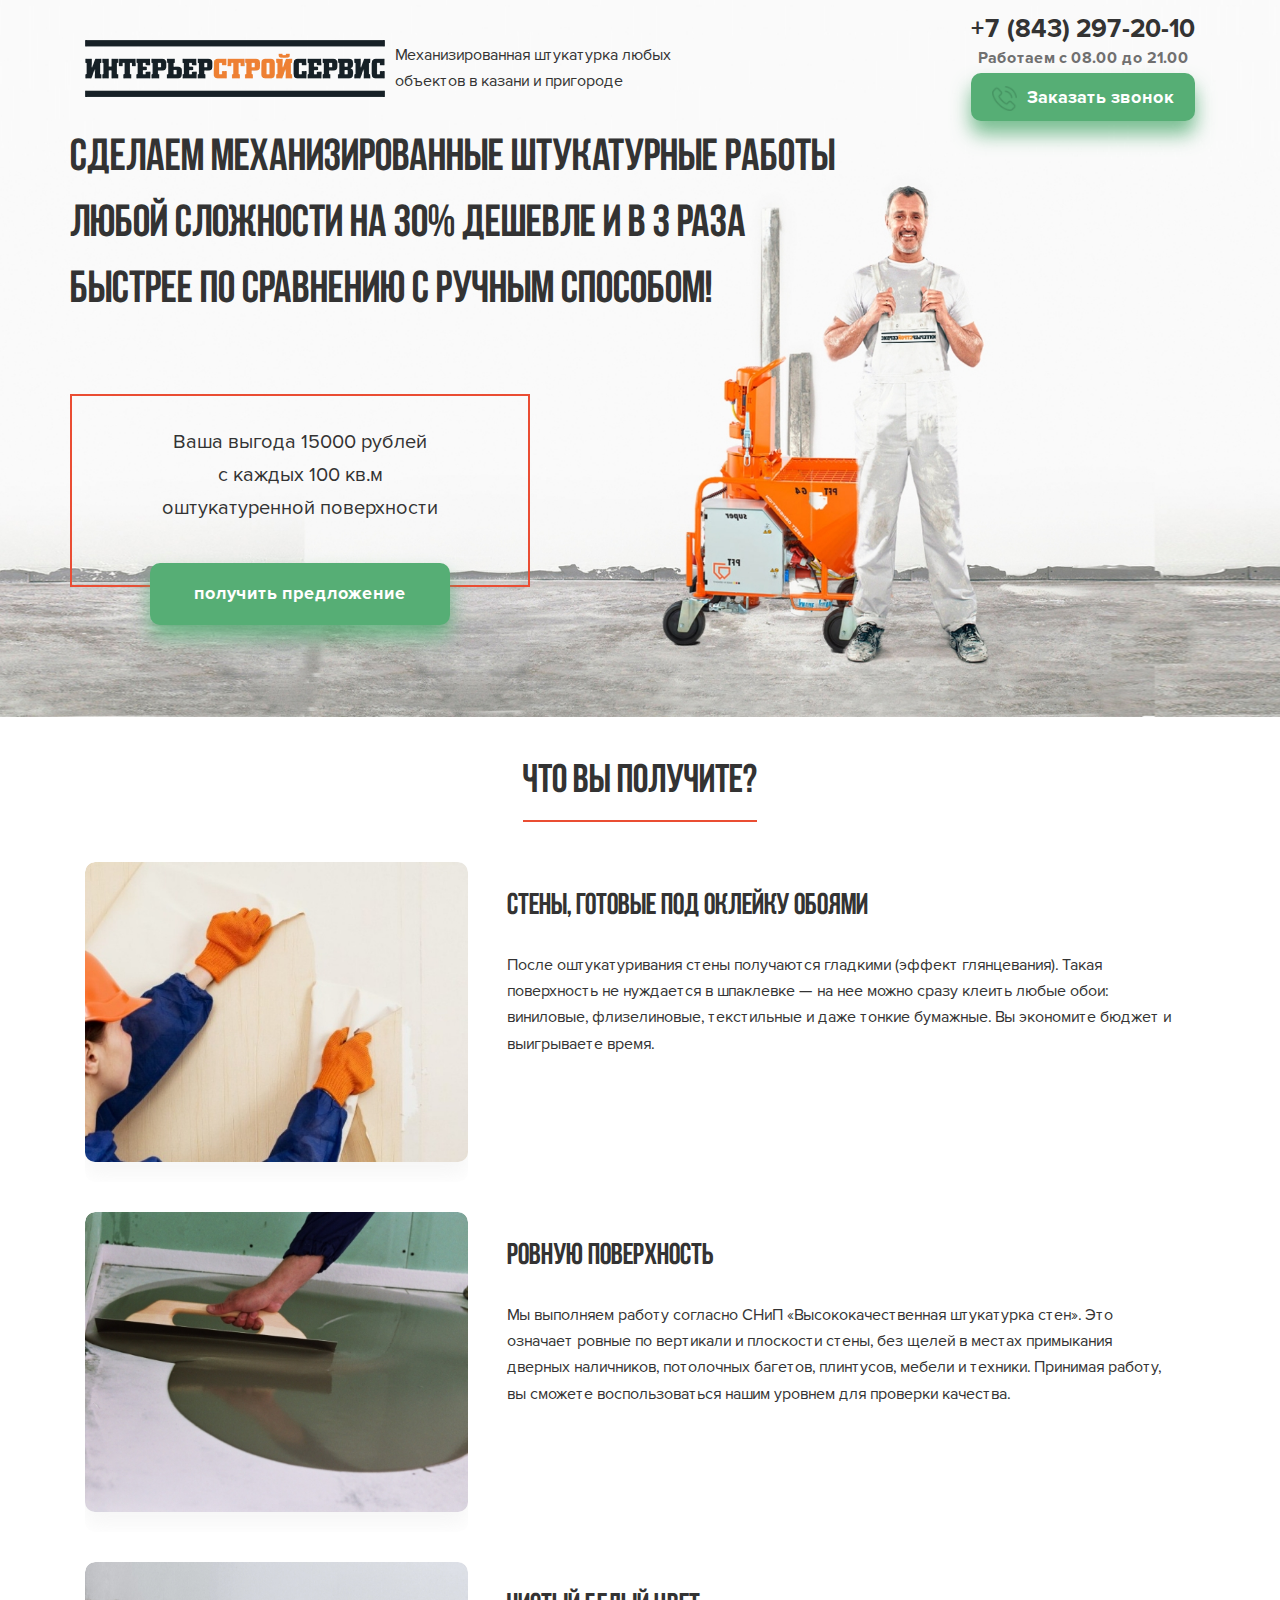
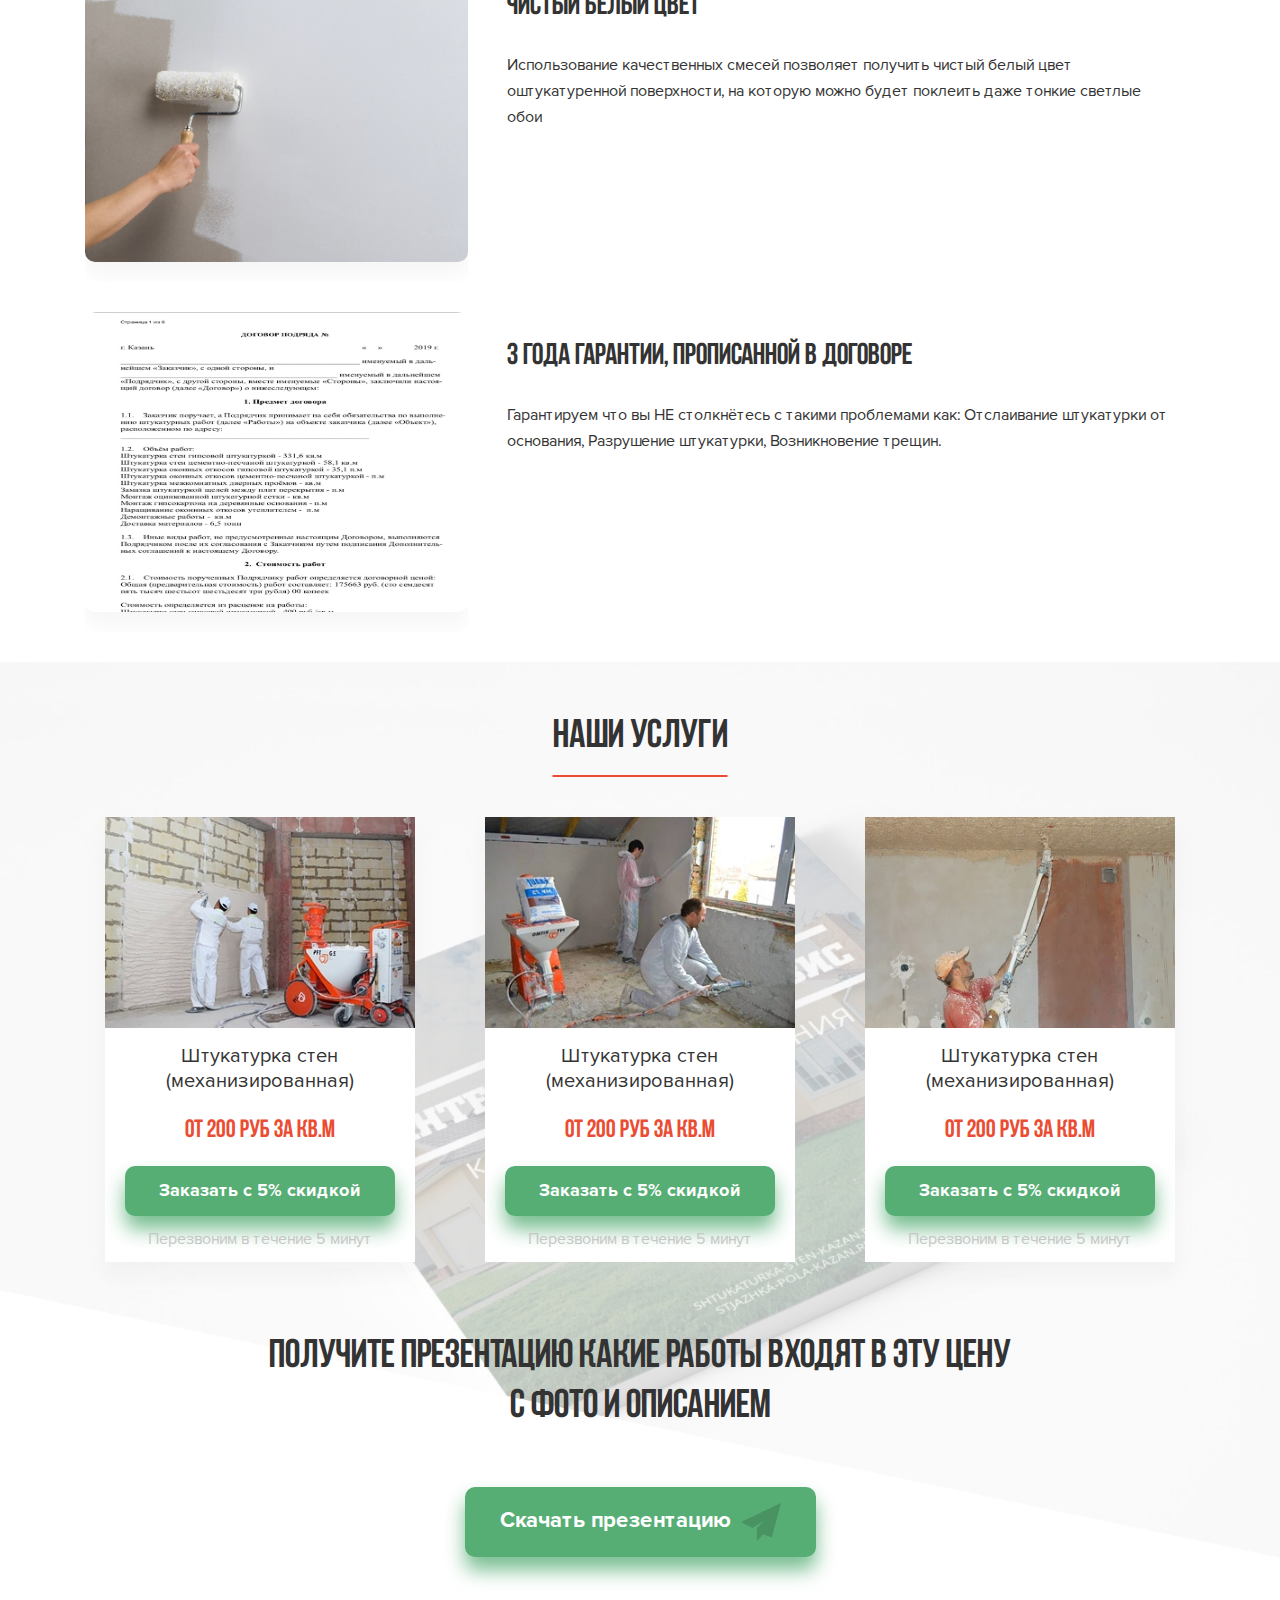
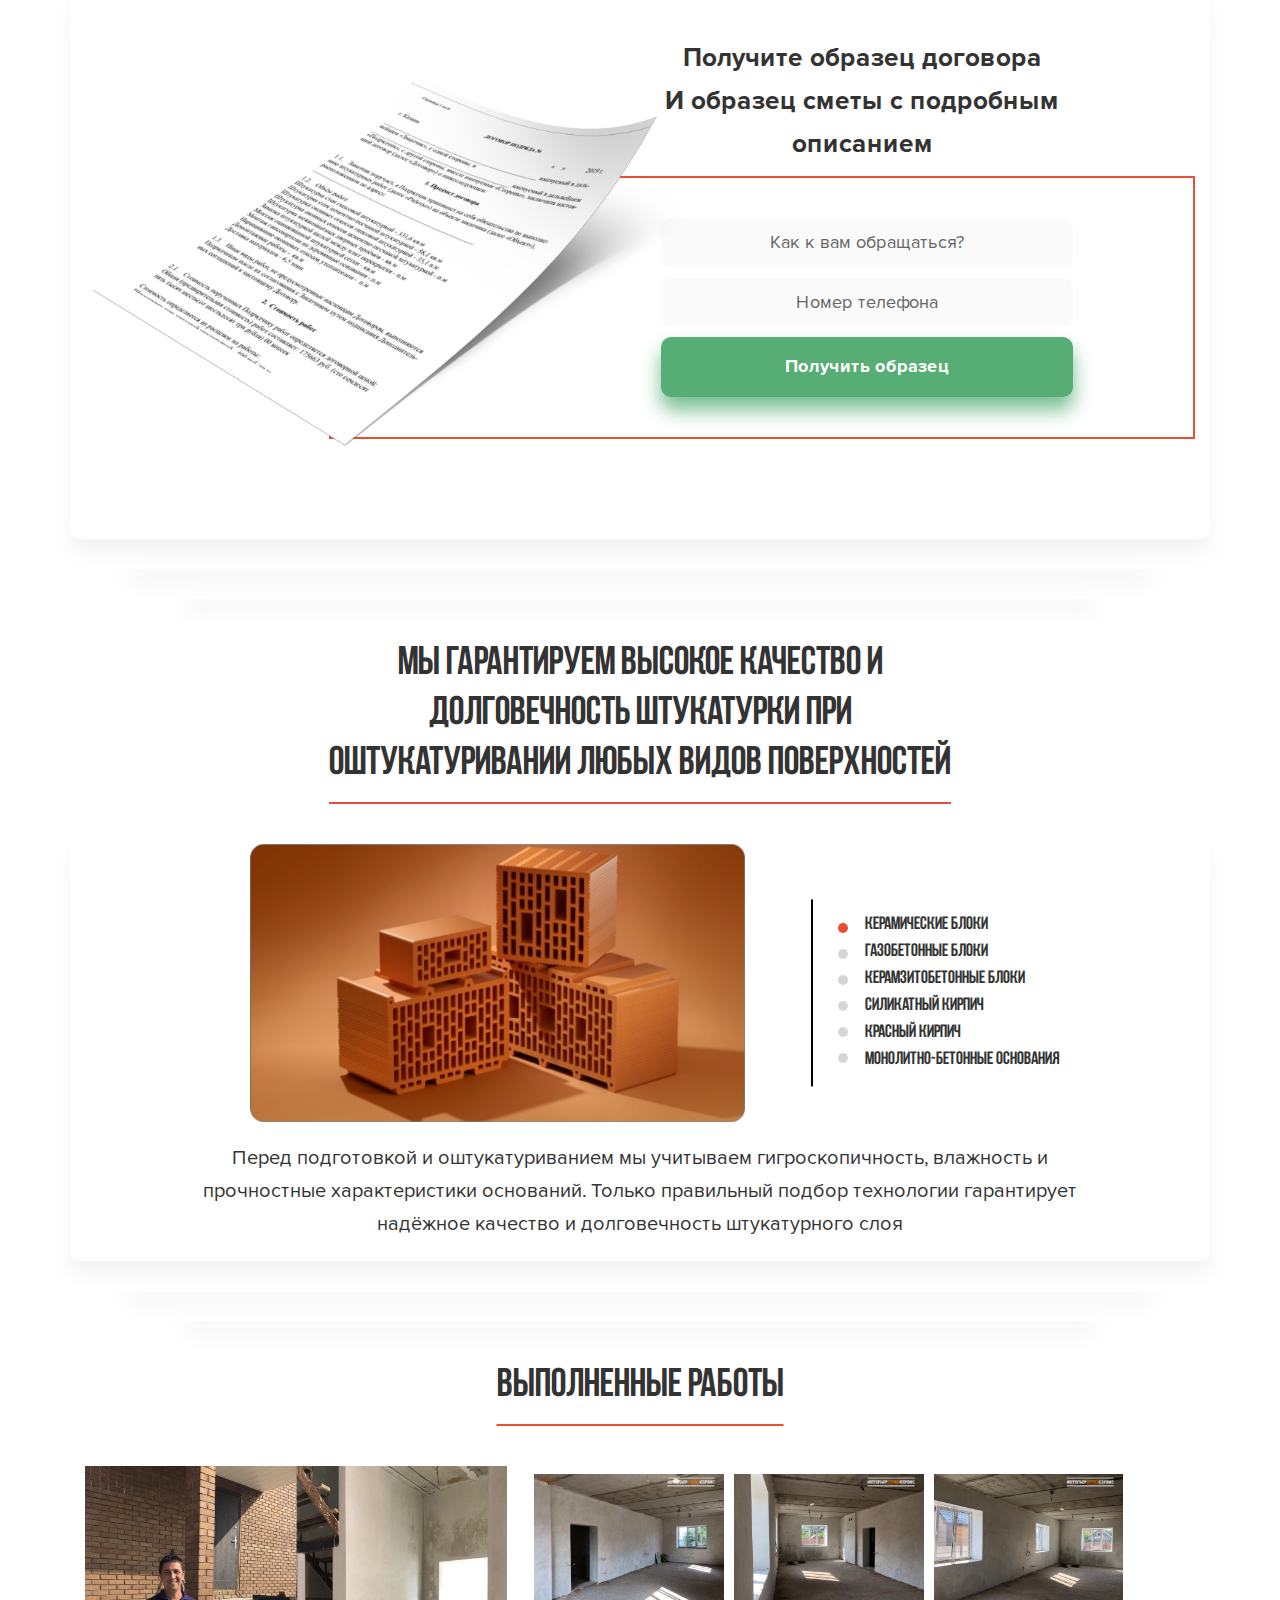
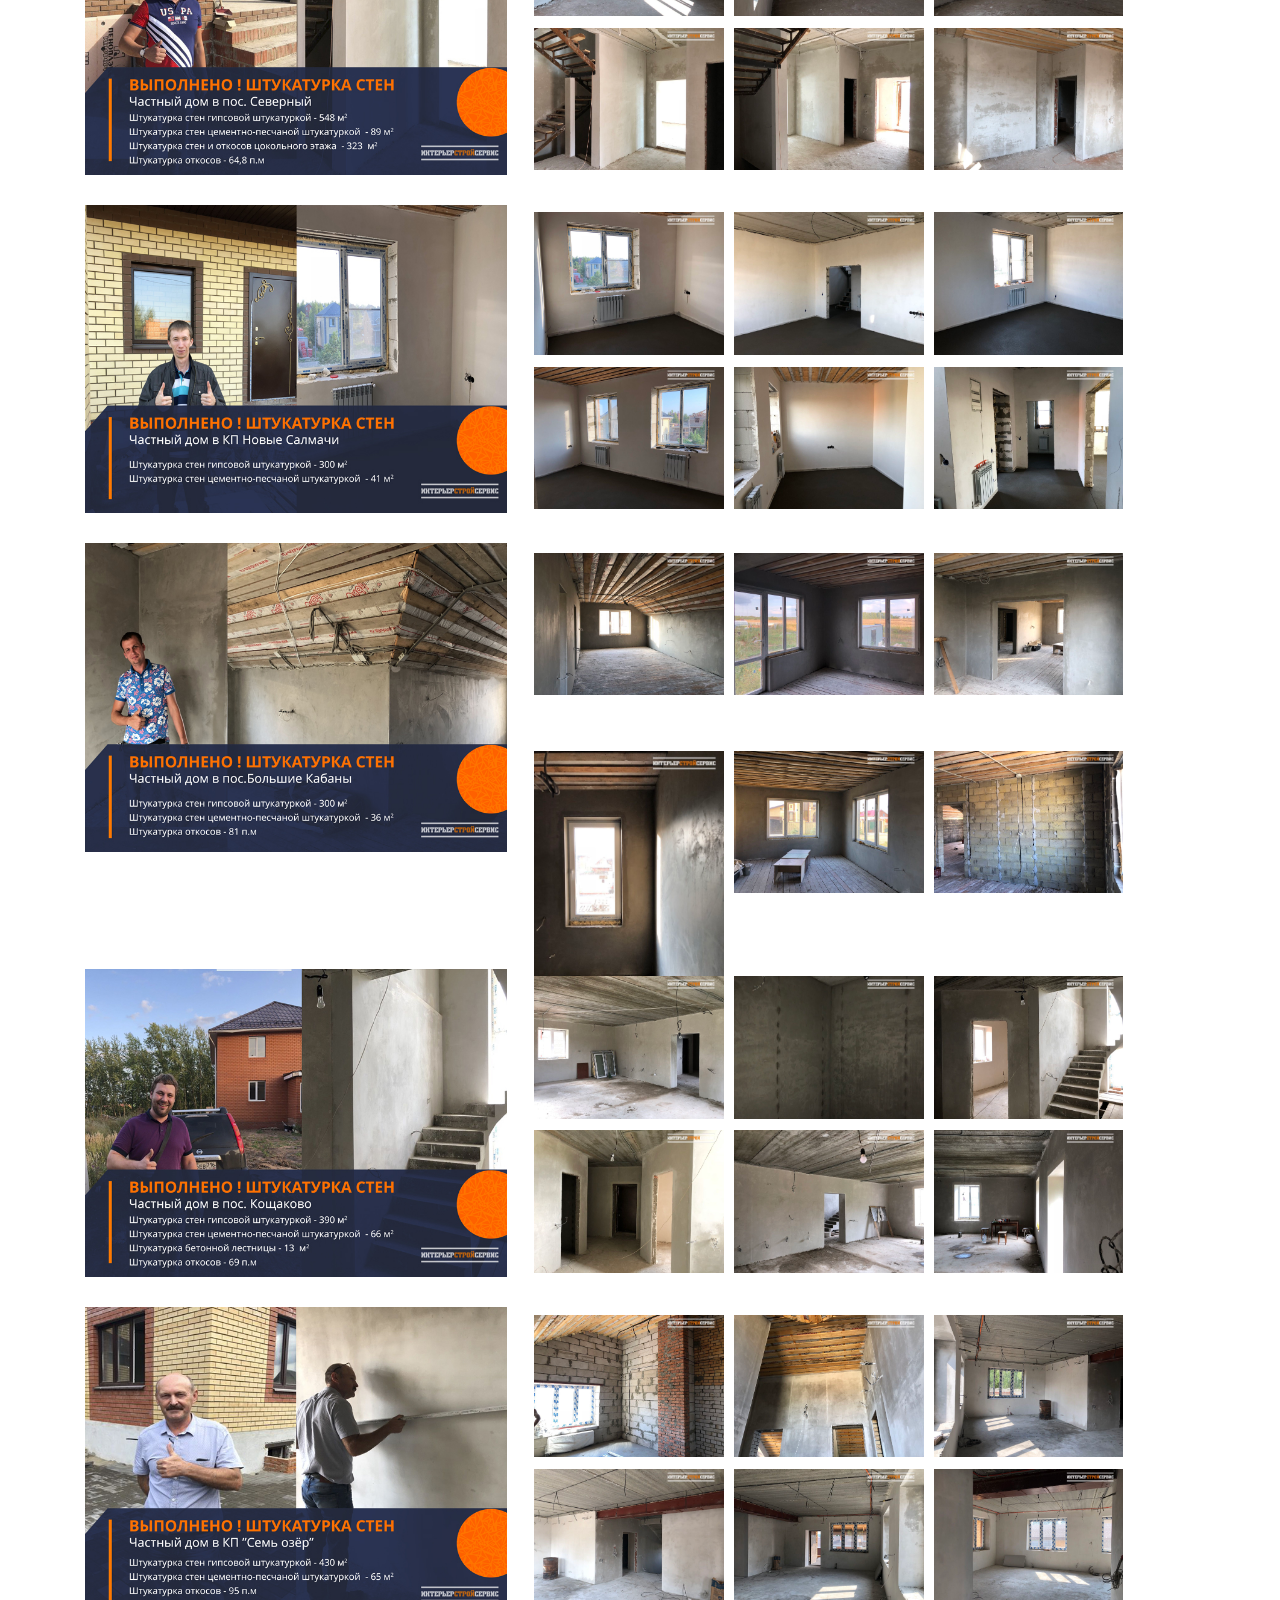
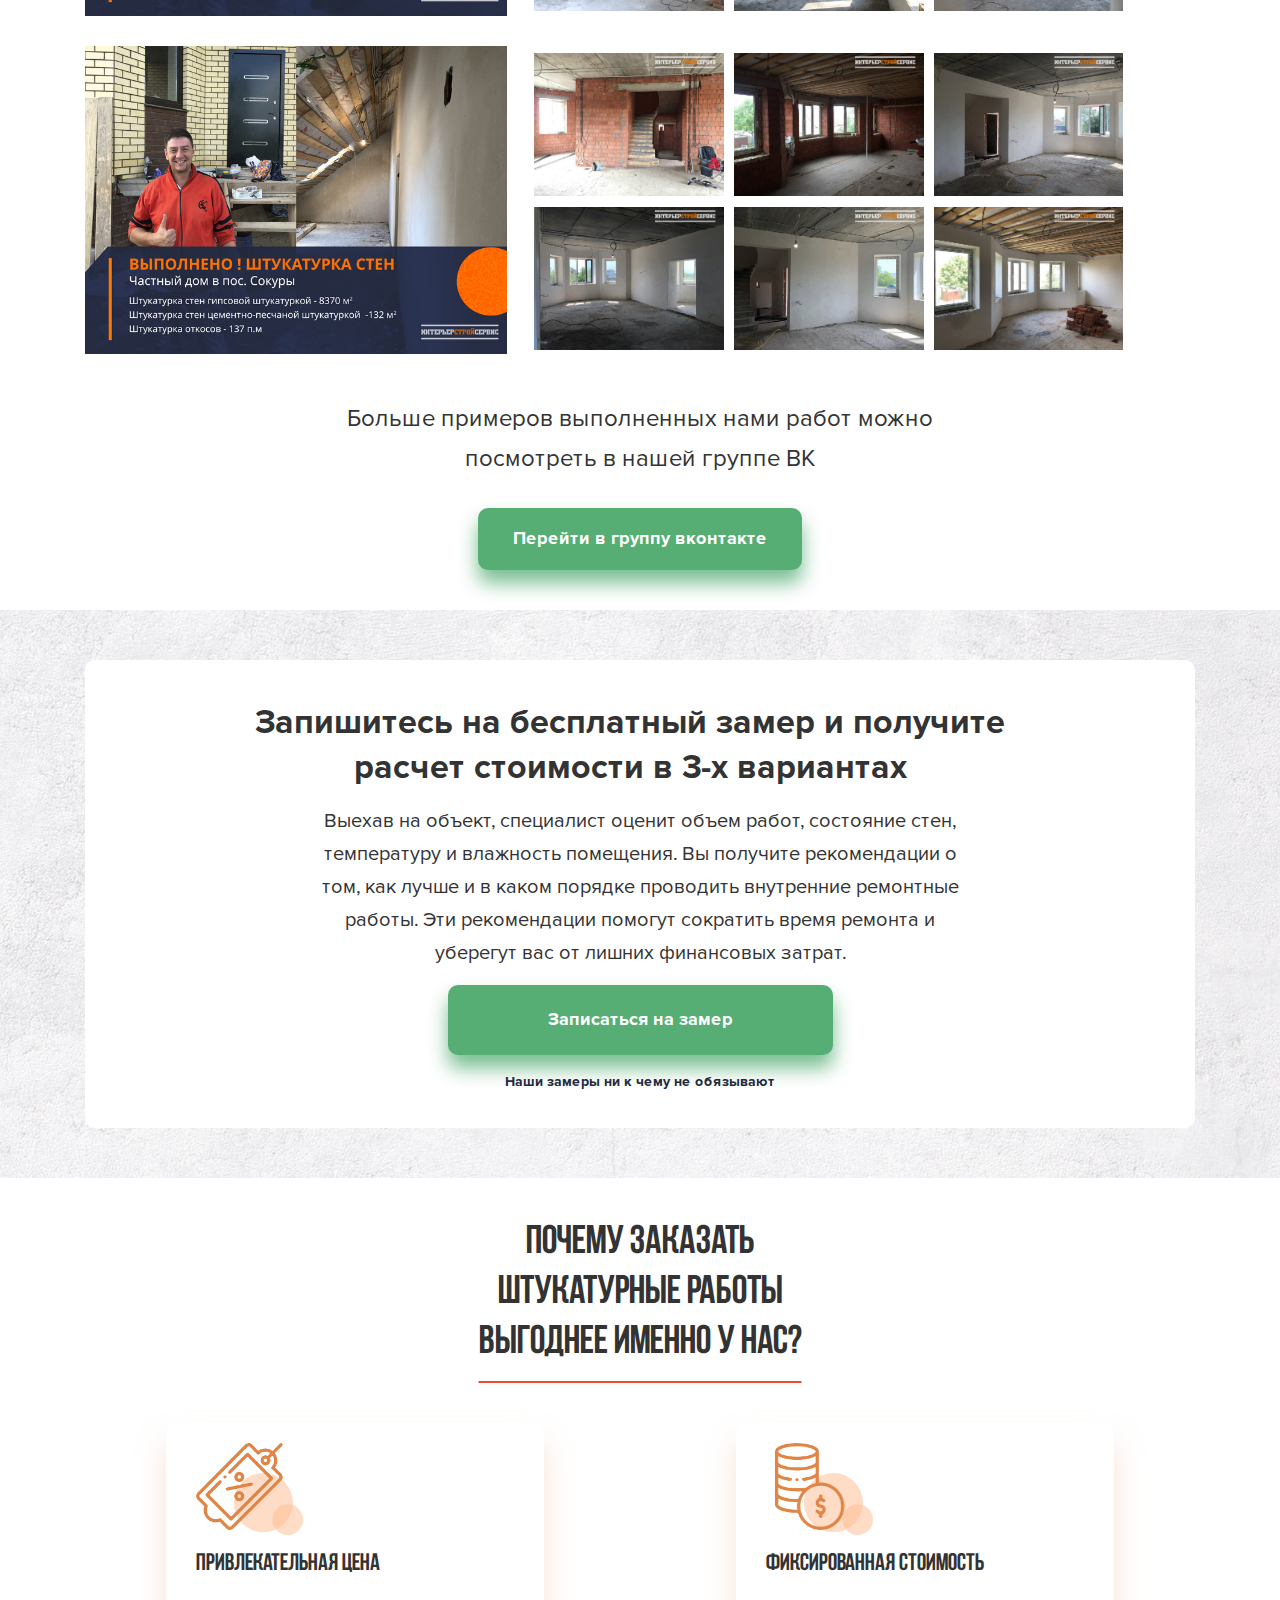
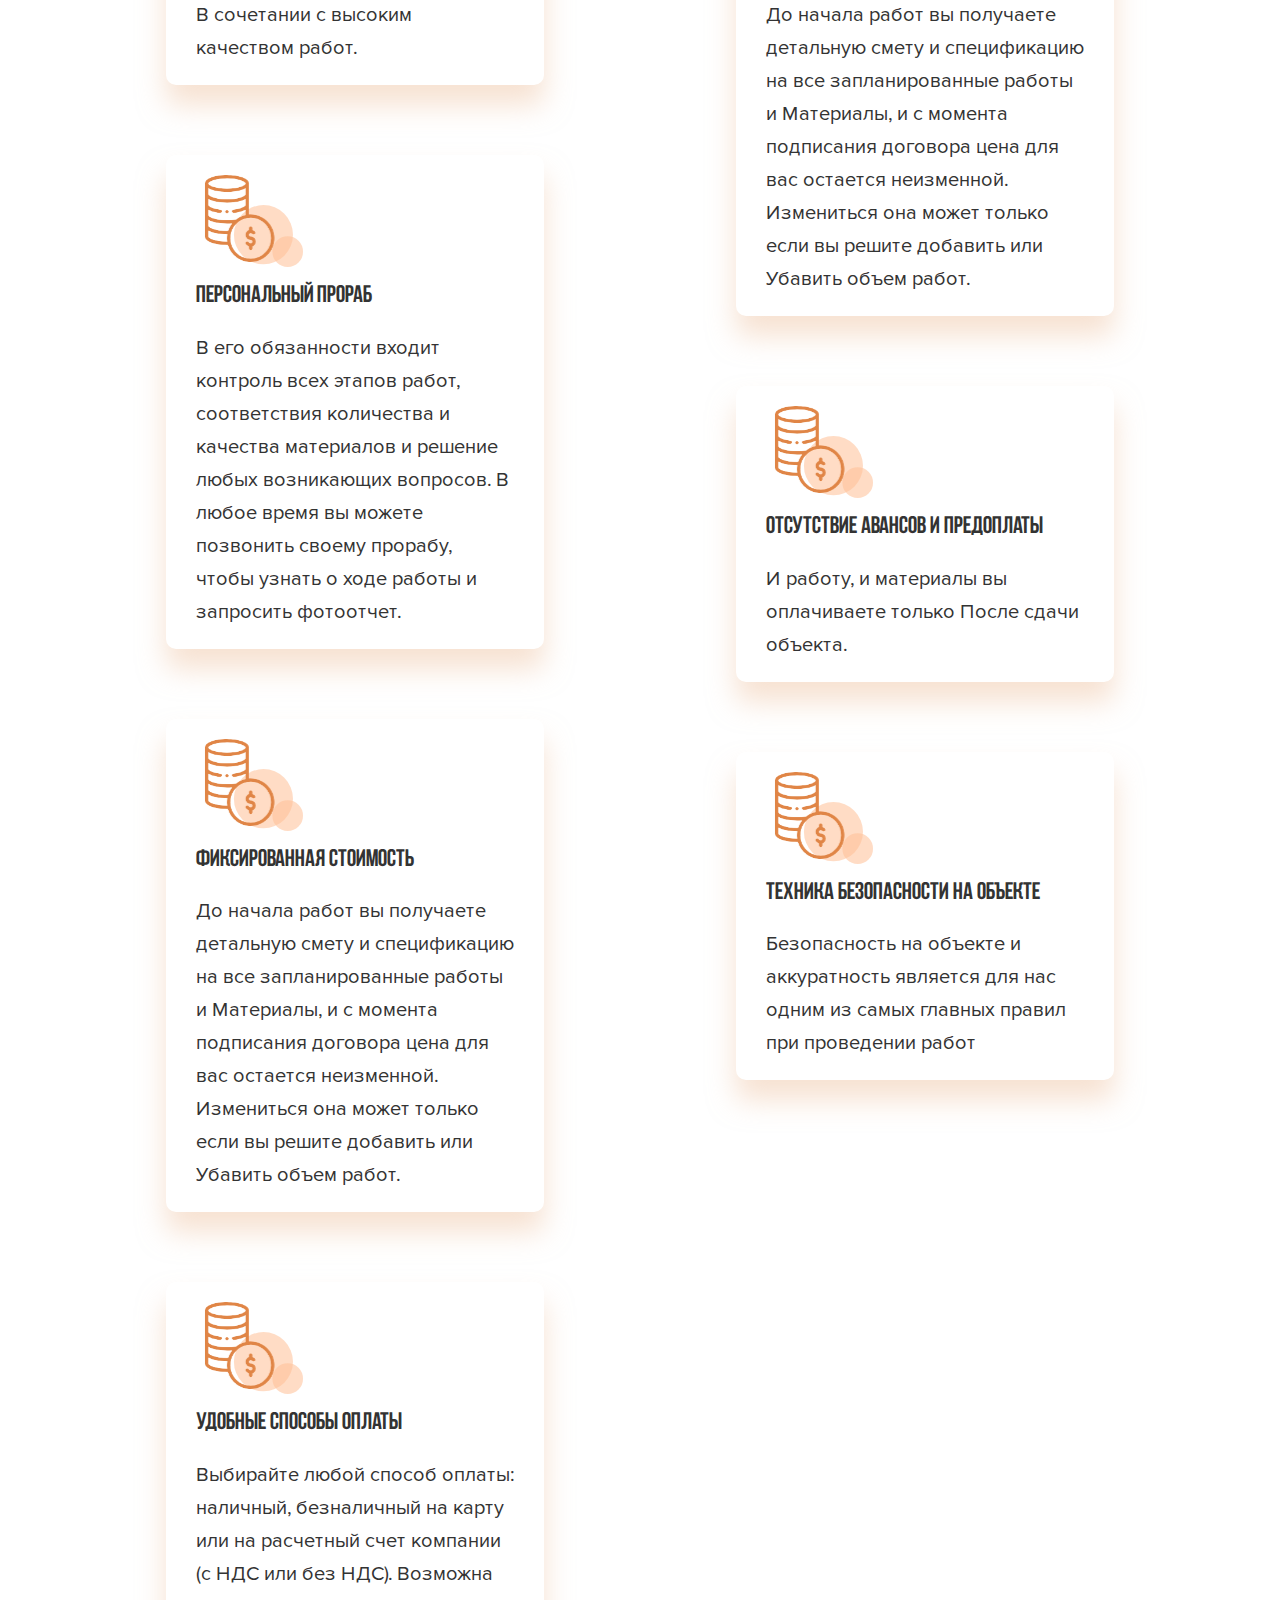
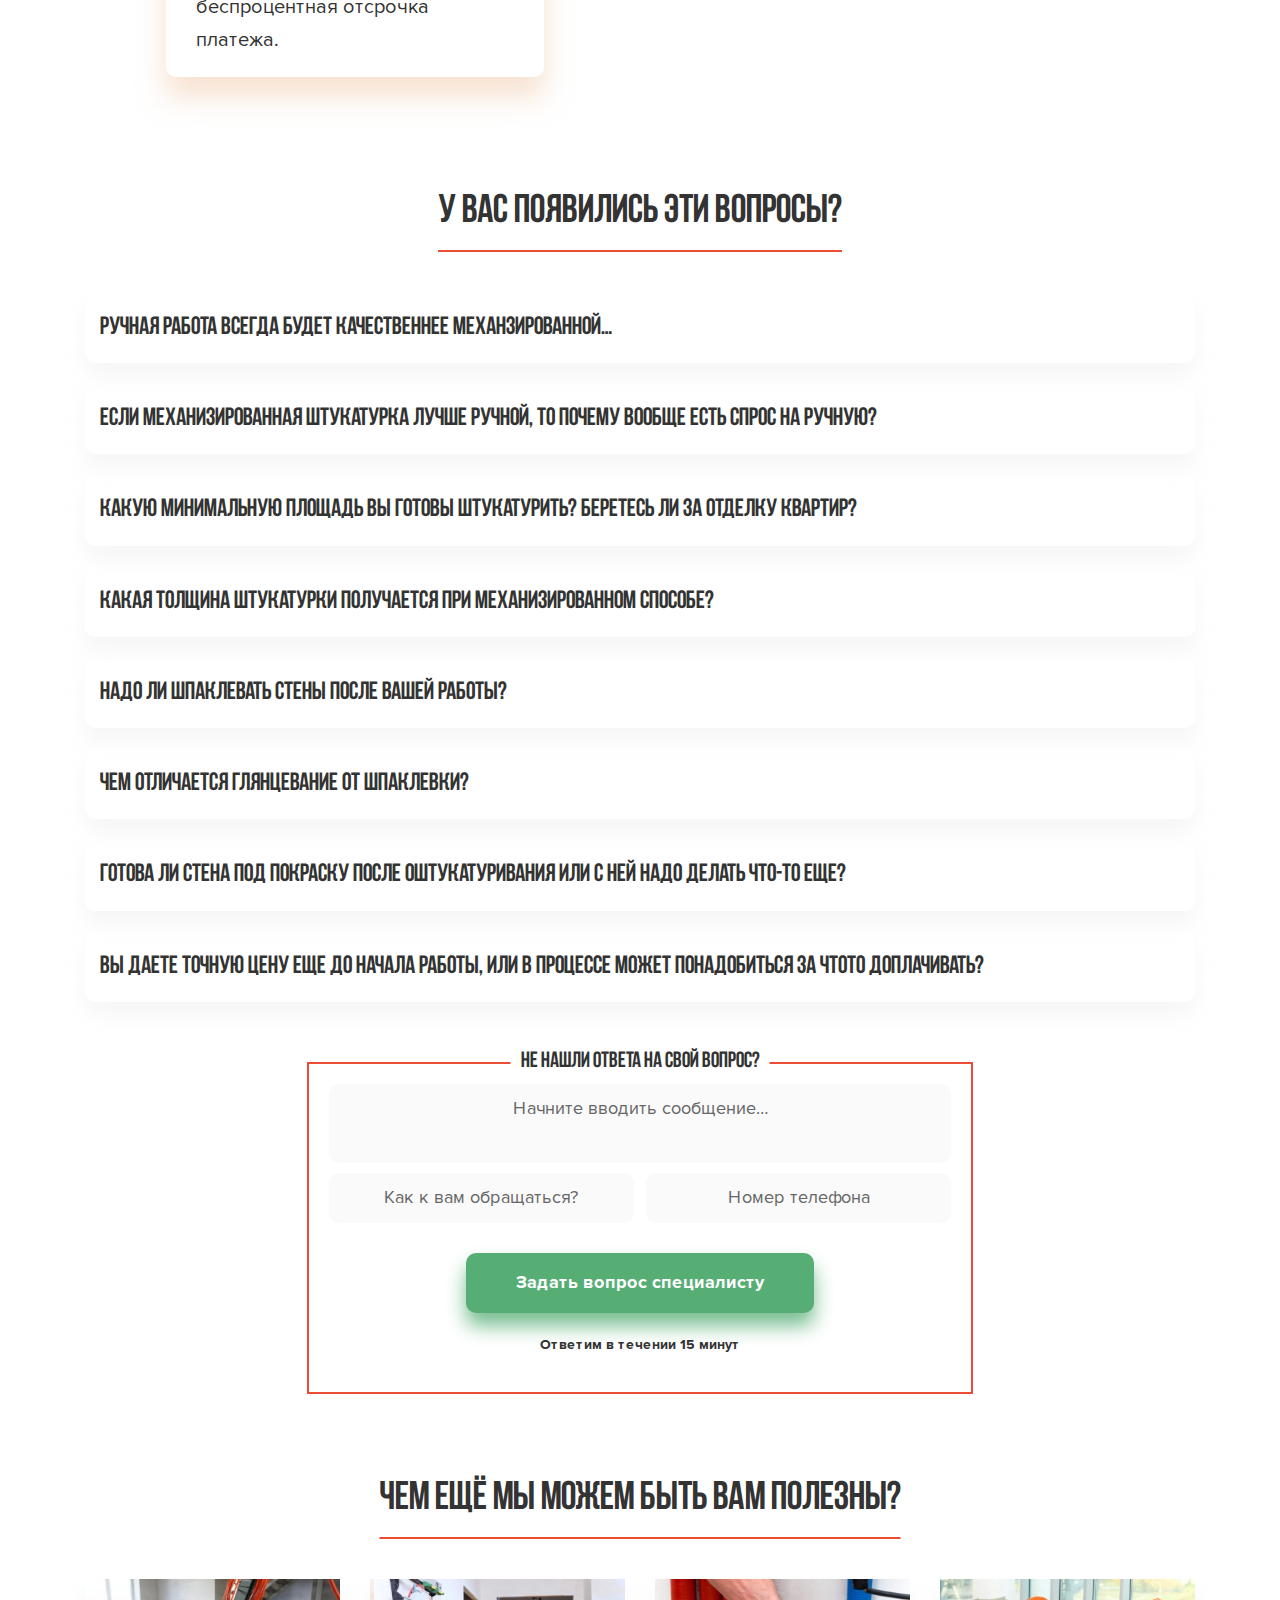
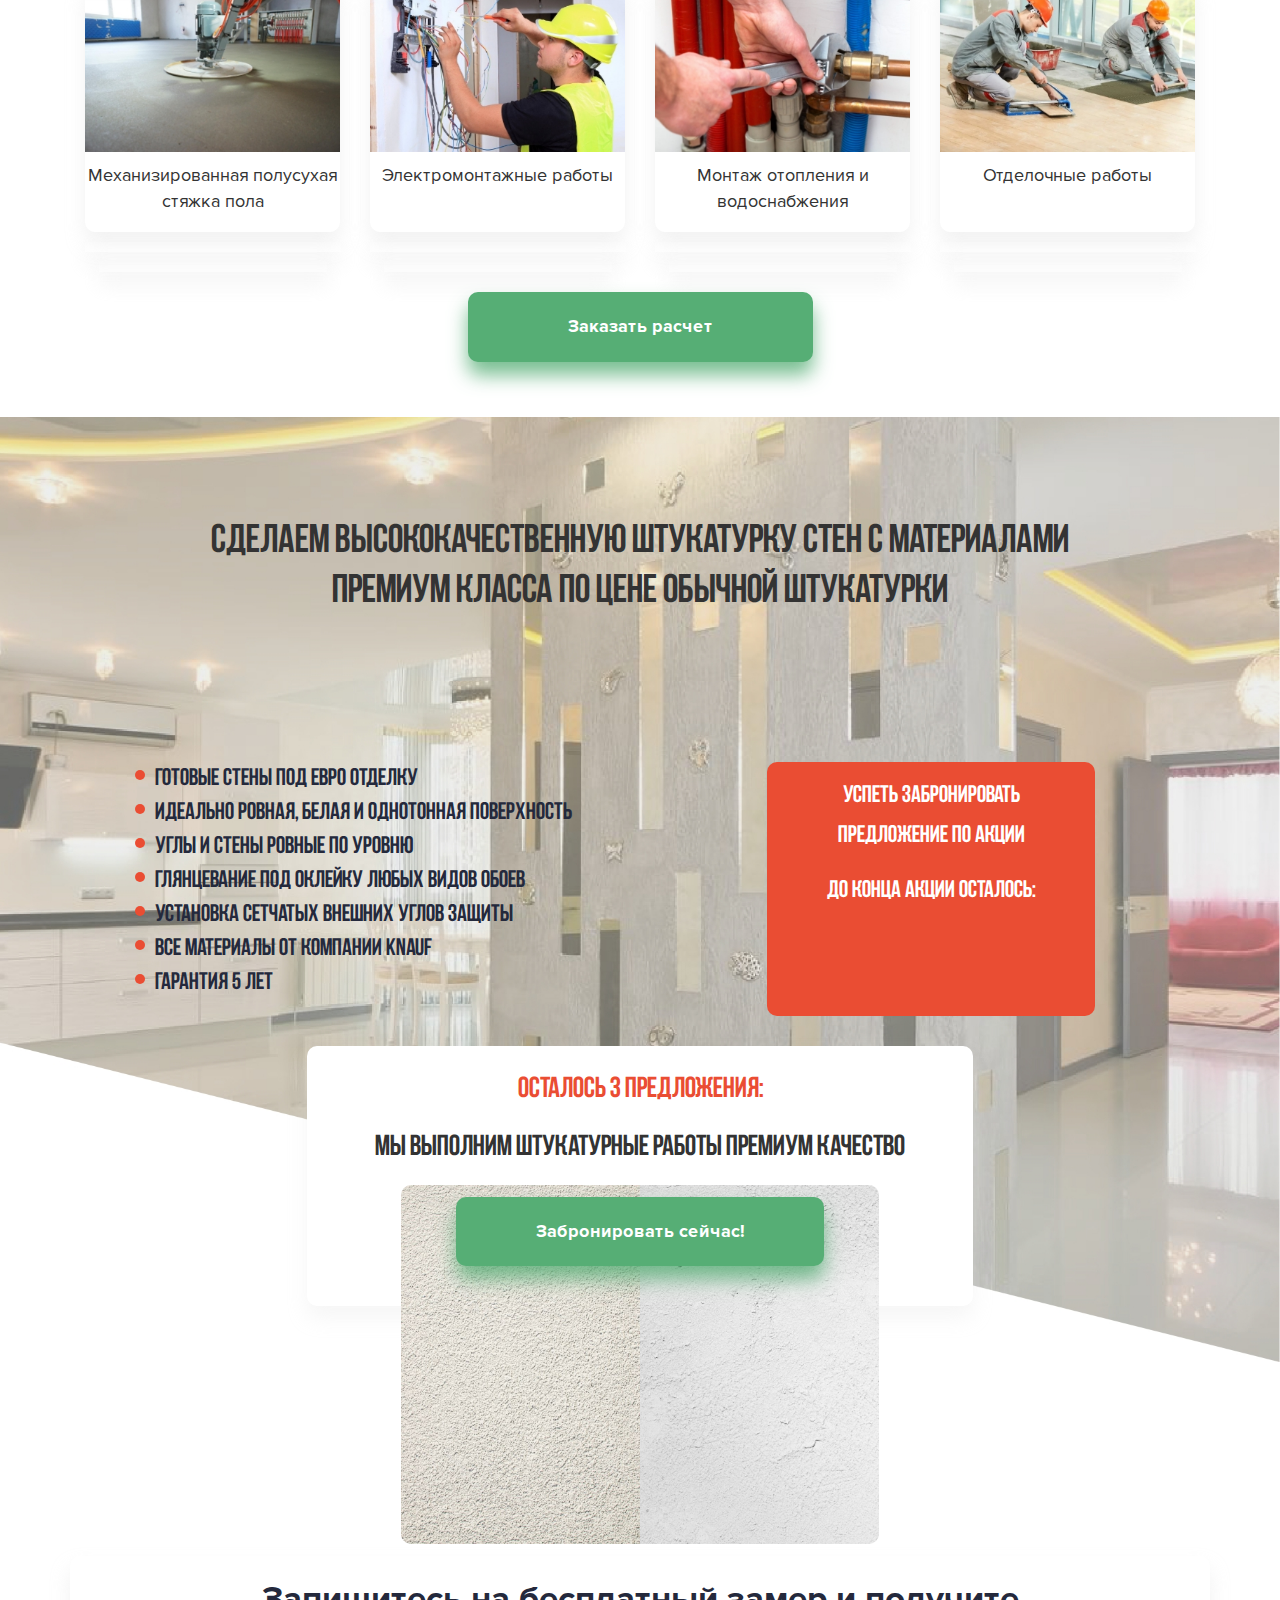
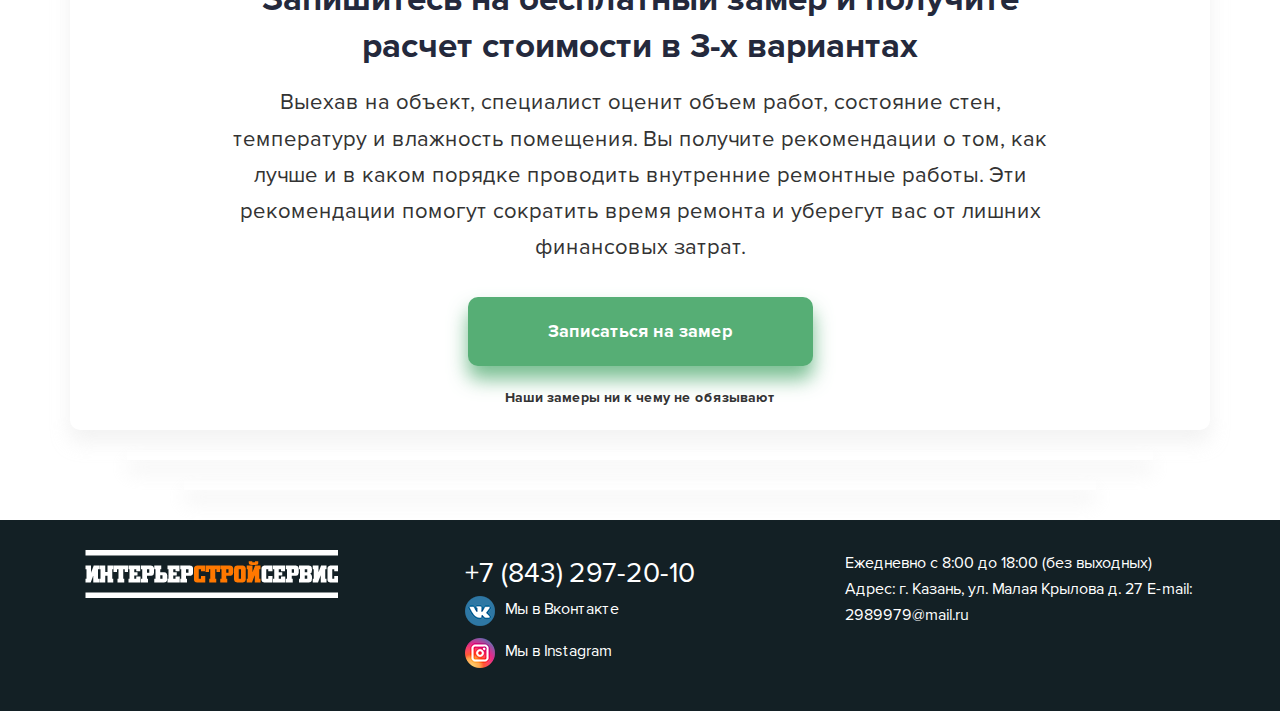
<file: index.html>
<!DOCTYPE html>
<html lang="ru">

<head>

	<meta charset="utf-8">
	<!-- <base href="/"> -->

	<title>OptimizedHTML 4</title>
	<meta name="description" content="">

	<meta http-equiv="X-UA-Compatible" content="IE=edge">
	<meta name="viewport" content="width=device-width, initial-scale=1, maximum-scale=1">
	
	<!-- Template Basic Images Start -->
	<meta property="og:image" content="path/to/image.jpg">
	<link rel="icon" href="img/favicon/favicon.ico">
	<link rel="apple-touch-icon" sizes="180x180" href="img/favicon/apple-touch-icon-180x180.png">
	<!-- Template Basic Images End -->
	
	<!-- Custom Browsers Color Start -->
	<meta name="theme-color" content="#000">
	<!-- Custom Browsers Color End -->

	<link rel="stylesheet" href="css/main.min.css">

</head>

<body>

	<header class="ismain">
		<div class="container">
			<div class="row">
				<div class="col-12 d-flex justify-content-between align-content-center fsc">
					<div class="ismain-logo">
						<img src="/img/logo.svg" alt="">
						<div class="ismain-prelogo">
							Механизированная штукатурка любых
							объектов в казани и пригороде
						</div>
					</div>
					<div class="ismain-phone">
						+7 (843) 297-20-10
						<span>Работаем с 08.00 до 21.00</span>
						<a class="popup-with-zoom-anim" href="#text-popup-anim"><img src="/img/icon1.svg" alt="">Заказать звонок</a>
					</div>
				</div>
			</div>
			<div class="row">
				<div class="ismain-title">
					Сделаем механизированные штукатурные Работы 
					любой сложности На 30% дешевле 
					<span>и в 3 раза быстрее по сравнению с ручным</span>
					<span>способом!</span>
				</div>
			</div>
			<div class="row">
				<div class="ismain-bottom">
					Ваша выгода 15000 рублей 
					<span>с каждых 100 кв.м</span>
					<span>оштукатуренной поверхности</span>
					<a class="button-green popup-with-zoom-anim" href="#text-popup-anim2">получить предложение</a>
				</div>
			</div>
		</div>
	</header>

	<section class="section5">
		<div class="container">
			<div class="row">
				<div class="col-12 d-flex justify-content-center">
					<div class="title">
						Что вы получите?
					</div>
				</div>
			</div>
			<div class="row">
				<div class="col-12">
					<div class="section5-block">
						<div class="section5-block_img">
							<img src="/img/section5-img1.jpg" alt="">
						</div>
						<div class="w6">
							<div class="section5-block_title">
								Стены, готовые под оклейку обоями
							</div>
							<div class="section5-block_article">
								После оштукатуривания стены получаются гладкими
								(эффект глянцевания). Такая
								поверхность не нуждается в шпаклевке — на нее можно
								сразу клеить любые обои:
								виниловые, флизелиновые, текстильные и даже тонкие
								бумажные. Вы экономите
								бюджет и выигрываете время.
							</div>
						</div>
					</div>
				</div>
				<div class="col-12">
					<div class="section5-block">
						<div class="section5-block_img">
							<img src="/img/section5-img2.jpg" alt="">
						</div>
						<div class="w6">
							<div class="section5-block_title">
								Ровную поверхность
							</div>
							<div class="section5-block_article">
								Мы выполняем работу согласно СНиП
								«Высококачественная штукатурка стен». Это
								означает ровные по вертикали и плоскости стены, без
								щелей в местах примыкания
								дверных наличников, потолочных багетов, плинтусов,
								мебели и техники. Принимая
								работу, вы сможете воспользоваться нашим уровнем
								для проверки качества.
							</div>
						</div>
					</div>
				</div>
				<div class="col-12">
					<div class="section5-block">
						<div class="section5-block_img">
							<img src="/img/section5-img3.jpg" alt="">
						</div>
						<div class="w6">
							<div class="section5-block_title">
								Чистый белый цвет
							</div>
							<div class="section5-block_article">
								Использование качественных смесей позволяет получить чистый белый цвет
								оштукатуренной поверхности, на которую можно будет поклеить даже тонкие
								светлые обои
							</div>
						</div>
					</div>
				</div>
				<div class="col-12">
					<div class="section5-block">
						<div class="section5-block_img w100">
							<img src="/img/section5-img4.jpeg" alt="">
						</div>
						<div class="w6">
							<div class="section5-block_title">
								3 года гарантии, прописанной в договоре
							</div>
							<div class="section5-block_article">
								Гарантируем что вы НЕ столкнётесь с такими проблемами как:
								Отслаивание штукатурки от основания,
								Разрушение штукатурки,
								Возникновение трещин.
							</div>
						</div>
					</div>
				</div>
			</div>
		</div>
	</section>

	<section class="section3">
		<div class="container">
			<div class="row">
				<div class="col-12 d-flex justify-content-center">
					<div class="title">
						Наши услуги
					</div>
				</div>
			</div>
			<div class="row">
				<div class="col-md-4">
					<div class="section3-block">
						<img src="/img/section3-img1.jpg" alt="">
						<div class="section3-block_title">
							Штукатурка стен
							(механизированная)
						</div>
						<div class="section3-block_price">
							От 200 руб за кв.м
						</div>
						<a class="popup-with-zoom-anim section3-block_button" href="#text-popup-anim">Заказать с 5% скидкой</a>
						<div class="section3-block_call">Перезвоним в течение 5 минут</div>
					</div>
				</div>
				<div class="col-md-4">
					<div class="section3-block">
						<img src="/img/section3-img2.jpg" alt="">
						<div class="section3-block_title">
							Штукатурка стен
							(механизированная)
						</div>
						<div class="section3-block_price">
							От 200 руб за кв.м
						</div>
						<a class="popup-with-zoom-anim section3-block_button" href="#text-popup-anim">Заказать с 5% скидкой</a>
						<div class="section3-block_call">Перезвоним в течение 5 минут</div>
					</div>
				</div>
				<div class="col-md-4">
					<div class="section3-block">
						<img src="/img/section3-img3.jpg" alt="">
						<div class="section3-block_title">
							Штукатурка стен
							(механизированная)
						</div>
						<div class="section3-block_price">
							От 200 руб за кв.м
						</div>
						<a class="popup-with-zoom-anim section3-block_button" href="#text-popup-anim">Заказать с 5% скидкой</a>
						<div class="section3-block_call">Перезвоним в течение 5 минут</div>
					</div>
				</div>
			</div>
			<div class="row">
				<div class="col-12">
					<div class="section3-ppt">
						<div class="title">
							Получите презентацию какие работы входят в эту цену
							<span>с фото и описанием</span>
						</div>
						<a href="#" class="button-green">Скачать презентацию<img src="/img/icon2.svg" alt=""></a>
					</div>
				</div>
			</div>
		</div>
	</section>

	<section class="section2">
		<div class="container">
			<div class="row">
				<div class="col-12 box-sh">
					<div class="section2-form">
						<div class="section2-title">
							Получите образец договора
							<span>И образец сметы с подробным</span>
							<span>описанием</span>
						</div>
						<div class="section2-img">
							<img src="/img/section2-img.png" alt="">
						</div>
						<form action="">
							<!-- Hidden Required Fields -->
							<input type="hidden" name="project_name" value="Интерьерстройсервис">
							<input type="hidden" name="admin_email" value="scandisoul@ya.ru">
							<input type="hidden" name="form_subject" value="Получить образец">
							<!-- END Hidden Required Fields -->
							<input type="text" placeholder="Как к вам обращаться?" name="Как к вам обращаться?">
							<input type="text" class="phone" placeholder="Номер телефона" name="Номер телефона">
							<button class="button-green">Получить образец</button>
						</form>
					</div>
				</div>
			</div>
		</div>
	</section>

	<section class="section4">
		<div class="container">
			<div class="row">
				<div class="col-12 d-flex justify-content-center">
					<div class="title">
						Мы гарантируем высокое качество и
						<span>долговечность штукатурки при</span>
						<span>оштукатуривании любых видов поверхностей</span>
					</div>
				</div>
			</div>
			<div class="row box-sh">
				<div class="col-12 d-flex align-content-center justify-content-center">
					<div class="owl-carousel owl-theme slider1">
						<div class="item">
							<img src="/img/owl1.jpg" alt="">
						</div>
						<div class="item">
							<img src="/img/owl2.jpg" alt="">
						</div>
						<div class="item">
							<img src="/img/owl3.jpg" alt="">
						</div>
						<div class="item">
							<img src="/img/owl4.jpg" alt="">
						</div>
						<div class="item">
							<img src="/img/owl5.jpg" alt="">
						</div>
						<div class="item">
							<img src="/img/owl6.jpg" alt="">
						</div>
					</div>
					<div class="slider1-list">
						<ul>
							<li>Керамические блоки</li>
							<li>Газобетонные блоки</li>
							<li>Керамзитобетонные блоки</li>
							<li>Силикатный кирпич</li>
							<li>Красный кирпич</li>
							<li>Монолитно-бетонные основания</li>
						</ul>
					</div>
				</div>
				<div class="col-12">
					<div class="section4-subslider">
						Перед подготовкой и оштукатуриванием мы учитываем гигроскопичность,
						влажность и прочностные характеристики оснований. Только правильный подбор
						технологии гарантирует надёжное качество и долговечность штукатурного слоя
					</div>
				</div>
			</div>
		</div>
	</section>

	<section class="section6">
		<div class="container">
			<div class="row">
				<div class="col-12 d-flex justify-content-center">
					<div class="title">
						ВЫПОЛНЕННЫЕ РАБОТЫ
					</div>
				</div>
			</div>
			<div class="row">
				<div class="col-12">
					<div class="section6-block">
						<div class="section6-block_img">
							<a class="image-popup-zoom" href="/img/section6-block_img1.jpg">
								<img src="/img/section6-block_img1.jpg" alt="">
							</a>
						</div>
						<div class="section6-block_screen">
							<a class="image-popup-zoom" href="/img/section6-block_screen1.jpg">
								<img src="/img/section6-block_screen1.jpg" alt="">
							</a>
							<a class="image-popup-zoom" href="/img/section6-block_screen2.jpg">
								<img src="/img/section6-block_screen2.jpg" alt="">
							</a>
							<a class="image-popup-zoom" href="/img/section6-block_screen3.jpg">
								<img src="/img/section6-block_screen3.jpg" alt="">
							</a>
							<a class="image-popup-zoom" href="/img/section6-block_screen4.jpg">
								<img src="/img/section6-block_screen4.jpg" alt="">
							</a>
							<a class="image-popup-zoom" href="/img/section6-block_screen5.jpg">
								<img src="/img/section6-block_screen5.jpg" alt="">
							</a>
							<a class="image-popup-zoom" href="/img/section6-block_screen6.jpg">
								<img src="/img/section6-block_screen6.jpg" alt="">
							</a>
						</div>
					</div>
				</div>
				<div class="col-12">
					<div class="section6-block">
						<div class="section6-block_img">
							<a class="image-popup-zoom" href="/img/sb2i1.jpg">
								<img src="/img/sb2i1.jpg" alt="">
							</a>
						</div>
						<div class="section6-block_screen">
							<a class="image-popup-zoom" href="/img/sb2s1.jpg">
								<img src="/img/sb2s1.jpg" alt="">
							</a>
							<a class="image-popup-zoom" href="/img/sb2s2.jpg">
								<img src="/img/sb2s2.jpg" alt="">
							</a>
							<a class="image-popup-zoom" href="/img/sb2s3.jpg">
								<img src="/img/sb2s3.jpg" alt="">
							</a>
							<a class="image-popup-zoom" href="/img/sb2s4.jpg">
								<img src="/img/sb2s4.jpg" alt="">
							</a>
							<a class="image-popup-zoom" href="/img/sb2s5.jpg">
								<img src="/img/sb2s5.jpg" alt="">
							</a>
							<a class="image-popup-zoom" href="/img/sb2s6.jpg">
								<img src="/img/sb2s6.jpg" alt="">
							</a>
						</div>
					</div>
				</div>
				<div class="col-12">
					<div class="section6-block">
						<div class="section6-block_img">
							<a class="image-popup-zoom" href="/img/sb3i1.jpg">
								<img src="/img/sb3i1.jpg" alt="">
							</a>
						</div>
						<div class="section6-block_screen">
							<a class="image-popup-zoom" href="/img/sb3s1.jpg">
								<img src="/img/sb3s1.jpg" alt="">
							</a>
							<a class="image-popup-zoom" href="/img/sb3s2.jpg">
								<img src="/img/sb3s2.jpg" alt="">
							</a>
							<a class="image-popup-zoom" href="/img/sb3s3.jpg">
								<img src="/img/sb3s3.jpg" alt="">
							</a>
							<a class="image-popup-zoom" href="/img/sb3s4.jpg">
								<img src="/img/sb3s4.jpg" alt="">
							</a>
							<a class="image-popup-zoom" href="/img/sb3s5.jpg">
								<img src="/img/sb3s5.jpg" alt="">
							</a>
							<a class="image-popup-zoom" href="/img/sb3s6.jpg">
								<img src="/img/sb3s6.jpg" alt="">
							</a>
						</div>
					</div>
				</div>
				<div class="col-12">
					<div class="section6-block">
						<div class="section6-block_img">
							<a class="image-popup-zoom" href="/img/sb4i1.jpg">
								<img src="/img/sb4i1.jpg" alt="">
							</a>
						</div>
						<div class="section6-block_screen">
							<a class="image-popup-zoom" href="/img/sb4s1.jpg">
								<img src="/img/sb4s1.jpg" alt="">
							</a>
							<a class="image-popup-zoom" href="/img/sb4s2.jpg">
								<img src="/img/sb4s2.jpg" alt="">
							</a>
							<a class="image-popup-zoom" href="/img/sb4s3.jpg">
								<img src="/img/sb4s3.jpg" alt="">
							</a>
							<a class="image-popup-zoom" href="/img/sb4s4.jpg">
								<img src="/img/sb4s4.jpg" alt="">
							</a>
							<a class="image-popup-zoom" href="/img/sb4s5.jpg">
								<img src="/img/sb4s5.jpg" alt="">
							</a>
							<a class="image-popup-zoom" href="/img/sb4s6.jpg">
								<img src="/img/sb4s6.jpg" alt="">
							</a>
						</div>
					</div>
				</div>
				<div class="col-12">
					<div class="section6-block">
						<div class="section6-block_img">
							<a class="image-popup-zoom" href="/img/sb5i1.jpg">
								<img src="/img/sb5i1.jpg" alt="">
							</a>
						</div>
						<div class="section6-block_screen">
							<a class="image-popup-zoom" href="/img/sb5s1.jpg">
								<img src="/img/sb5s1.jpg" alt="">
							</a>
							<a class="image-popup-zoom" href="/img/sb5s2.jpg">
								<img src="/img/sb5s2.jpg" alt="">
							</a>
							<a class="image-popup-zoom" href="/img/sb5s3.jpg">
								<img src="/img/sb5s3.jpg" alt="">
							</a>
							<a class="image-popup-zoom" href="/img/sb5s4.jpg">
								<img src="/img/sb5s4.jpg" alt="">
							</a>
							<a class="image-popup-zoom" href="/img/sb5s5.jpg">
								<img src="/img/sb5s5.jpg" alt="">
							</a>
							<a class="image-popup-zoom" href="/img/sb5s6.jpg">
								<img src="/img/sb5s6.jpg" alt="">
							</a>
						</div>
					</div>
				</div>
				<div class="col-12">
					<div class="section6-block">
						<div class="section6-block_img">
							<a class="image-popup-zoom" href="/img/sb6i1.jpg">
								<img src="/img/sb6i1.jpg" alt="">
							</a>
						</div>
						<div class="section6-block_screen">
							<a class="image-popup-zoom" href="/img/sb6s1.jpg">
								<img src="/img/sb6s1.jpg" alt="">
							</a>
							<a class="image-popup-zoom" href="/img/sb6s2.jpg">
								<img src="/img/sb6s2.jpg" alt="">
							</a>
							<a class="image-popup-zoom" href="/img/sb6s3.jpg">
								<img src="/img/sb6s3.jpg" alt="">
							</a>
							<a class="image-popup-zoom" href="/img/sb6s4.jpg">
								<img src="/img/sb6s4.jpg" alt="">
							</a>
							<a class="image-popup-zoom" href="/img/sb6s5.jpg">
								<img src="/img/sb6s5.jpg" alt="">
							</a>
							<a class="image-popup-zoom" href="/img/sb6s6.jpg">
								<img src="/img/sb6s6.jpg" alt="">
							</a>
						</div>
					</div>
				</div>
				</div>
			</div>
		</div>
		<div class="container">
			<div class="row">
				<div class="col-12">
					<div class="section6-article">
						Больше примеров выполненных нами работ можно
						<span>посмотреть в нашей группе ВК</span>
					</div>
					<a href="#" class="button-green">
						Перейти в группу вконтакте
					</a>
				</div>
			</div>
		</div>
	</section>

	<section class="section7">
		<div class="container">
			<div class="row">
				<div class="col-12">
					<div class="block">
						<div class="section7-title">
						Запишитесь на бесплатный замер и получите
						<span>расчет стоимости в 3-х вариантах</span>
						</div>
						<div class="section7-article">
							Выехав на объект, специалист оценит объем работ, состояние
							стен, температуру и влажность помещения. Вы получите
							рекомендации о том, как лучше и в каком порядке проводить
							внутренние ремонтные работы. Эти рекомендации помогут
							сократить время ремонта и уберегут вас от лишних финансовых затрат.
						</div>
						<a class="button-green popup-with-zoom-anim" href="#text-popup-anim3">Записаться на замер</a>
						<div class="section7-subarticle">
							Наши замеры ни к чему не обязывают
						</div>
					</div>
				</div>
			</div>
		</div>
	</section>

	<section class="section1">
		<div class="container">
			<div class="row">
				<div class="col-12 d-flex justify-content-center">
					<div class="title">
						Почему заказать 
						<span>штукатурные работы</span>
						<span>выгоднее именно у нас?</span>
					</div>
				</div>
			</div>
			<div class="row">
				<div class="col-md-6">
					<div class="section1-block">
						<img src="/img/section1-img1.svg" alt="">
						<div class="section1-block_title">
								Привлекательная цена
						</div>
						<div class="section1-block_article">
								В сочетании с высоким
								качеством работ.
						</div>
					</div>
					<div class="section1-block">
						<img src="/img/section1-img2.svg" alt="">
						<div class="section1-block_title">
								Персональный прораб
						</div>
						<div class="section1-block_article">
								В его обязанности входит контроль всех этапов работ,
								соответствия количества и качества материалов и
								решение любых возникающих вопросов. В любое время
								вы можете позвонить своему прорабу, чтобы узнать о
								ходе работы и запросить фотоотчет.
						</div>
					</div>
					<div class="section1-block">
						<img src="/img/section1-img2.svg" alt="">
						<div class="section1-block_title">
							Фиксированная стоимость
						</div>
						<div class="section1-block_article">
							До начала работ вы получаете детальную смету и
							спецификацию на все запланированные работы и
							Материалы, и с момента подписания договора цена
							для вас остается неизменной. Измениться она
							может только если вы решите добавить или
							Убавить объем работ.
						</div>
					</div>
					<div class="section1-block">
						<img src="/img/section1-img2.svg" alt="">
						<div class="section1-block_title">
							Удобные способы оплаты
						</div>
						<div class="section1-block_article">
							Выбирайте любой способ оплаты: наличный,
							безналичный на карту или на
							расчетный счет компании (с НДС или без НДС).
							Возможна беспроцентная отсрочка платежа.
						</div>
					</div>
				</div>
				<div class="col-md-6">
					<div class="section1-block">
						<img src="/img/section1-img2.svg" alt="">
						<div class="section1-block_title">
							Фиксированная стоимость
						</div>
						<div class="section1-block_article">
							До начала работ вы получаете детальную смету и
							спецификацию на все запланированные работы и
							Материалы, и с момента подписания договора цена
							для вас остается неизменной. Измениться она
							может только если вы решите добавить или
							Убавить объем работ.
						</div>
					</div>
					<div class="section1-block">
						<img src="/img/section1-img2.svg" alt="">
						<div class="section1-block_title">
								Отсутствие авансов и предоплаты
						</div>
						<div class="section1-block_article">
								И работу, и материалы вы оплачиваете только
								После сдачи объекта.
						</div>
					</div>
					<div class="section1-block">
						<img src="/img/section1-img2.svg" alt="">
						<div class="section1-block_title">
								Техника безопасности на объекте
						</div>
						<div class="section1-block_article">
								Безопасность на объекте и аккуратность является
								для нас одним из самых главных правил при
								проведении работ
						</div>
					</div>

				</div>
			</div>
		</div>
	</section>

	<section class="section8">
		<div class="container">
			<div class="row">
				<div class="col-12 d-flex justify-content-center">
					<div class="title">
						У вас появились эти вопросы?
					</div>
				</div>
			</div>
			<div class="row">
				<div class="col-12">
					<div class="section8-block">
						<div class="faq-title">
							Ручная работа всегда будет качественнее механзированной…
						</div>
						<div class="faq-content">
							Встречается мнение, что ручная штукатурка качественнее механизированной. Это не так. Механизированная штукатурка — самый
							современный способ оштукатуривания стен. Эта технология пришла к нам из Европы и быстро стала востребованной у
							строительных организаций и частных застройщиков. Благодаря современному оборудованию и специализированным штукатурным
							смесям этот этап работ стал быстрее, экономичнее и качественнее по прочностным характеристикам.
						</div>
					</div>
					<div class="section8-block">
						<div class="faq-title">
							Если механизированная штукатурка лучше ручной, то почему вообще есть спрос на ручную?
						</div>
						<div class="faq-content">
							Встречается мнение, что ручная штукатурка качественнее механизированной. Это не так. Механизированная штукатурка — самый
							современный способ оштукатуривания стен. Эта технология пришла к нам из Европы и быстро стала востребованной у
							строительных организаций и частных застройщиков. Благодаря современному оборудованию и специализированным штукатурным
							смесям этот этап работ стал быстрее, экономичнее и качественнее по прочностным характеристикам.
						</div>
					</div>
					<div class="section8-block">
						<div class="faq-title">
							Какую минимальную площадь вы готовы штукатурить? Беретесь ли за отделку квартир?
						</div>
						<div class="faq-content">
							Встречается мнение, что ручная штукатурка качественнее механизированной. Это не так. Механизированная штукатурка — самый
							современный способ оштукатуривания стен. Эта технология пришла к нам из Европы и быстро стала востребованной у
							строительных организаций и частных застройщиков. Благодаря современному оборудованию и специализированным штукатурным
							смесям этот этап работ стал быстрее, экономичнее и качественнее по прочностным характеристикам.
						</div>
					</div>
					<div class="section8-block">
						<div class="faq-title">
							Какая толщина штукатурки получается при механизированном способе?
						</div>
						<div class="faq-content">
							Встречается мнение, что ручная штукатурка качественнее механизированной. Это не так. Механизированная штукатурка — самый
							современный способ оштукатуривания стен. Эта технология пришла к нам из Европы и быстро стала востребованной у
							строительных организаций и частных застройщиков. Благодаря современному оборудованию и специализированным штукатурным
							смесям этот этап работ стал быстрее, экономичнее и качественнее по прочностным характеристикам.
						</div>
					</div>
					<div class="section8-block">
						<div class="faq-title">
							Надо ли шпаклевать стены после вашей работы?
						</div>
						<div class="faq-content">
							Встречается мнение, что ручная штукатурка качественнее механизированной. Это не так. Механизированная штукатурка — самый
							современный способ оштукатуривания стен. Эта технология пришла к нам из Европы и быстро стала востребованной у
							строительных организаций и частных застройщиков. Благодаря современному оборудованию и специализированным штукатурным
							смесям этот этап работ стал быстрее, экономичнее и качественнее по прочностным характеристикам.
						</div>
					</div>
					<div class="section8-block">
						<div class="faq-title">
							Чем отличается глянцевание от шпаклевки?
						</div>
						<div class="faq-content">
							Встречается мнение, что ручная штукатурка качественнее механизированной. Это не так. Механизированная штукатурка — самый
							современный способ оштукатуривания стен. Эта технология пришла к нам из Европы и быстро стала востребованной у
							строительных организаций и частных застройщиков. Благодаря современному оборудованию и специализированным штукатурным
							смесям этот этап работ стал быстрее, экономичнее и качественнее по прочностным характеристикам.
						</div>
					</div>
					<div class="section8-block">
						<div class="faq-title">
							Готова ли стена под покраску после оштукатуривания или с ней надо делать что-то еще?
						</div>
						<div class="faq-content">
							Встречается мнение, что ручная штукатурка качественнее механизированной. Это не так. Механизированная штукатурка — самый
							современный способ оштукатуривания стен. Эта технология пришла к нам из Европы и быстро стала востребованной у
							строительных организаций и частных застройщиков. Благодаря современному оборудованию и специализированным штукатурным
							смесям этот этап работ стал быстрее, экономичнее и качественнее по прочностным характеристикам.
						</div>
					</div>
					<div class="section8-block">
						<div class="faq-title">
								Вы даете точную цену еще до начала работы, или в процессе может понадобиться за чтото доплачивать?
						</div>
						<div class="faq-content">
							Встречается мнение, что ручная штукатурка качественнее механизированной. Это не так. Механизированная штукатурка — самый
							современный способ оштукатуривания стен. Эта технология пришла к нам из Европы и быстро стала востребованной у
							строительных организаций и частных застройщиков. Благодаря современному оборудованию и специализированным штукатурным
							смесям этот этап работ стал быстрее, экономичнее и качественнее по прочностным характеристикам.
						</div>
					</div>
				</div>
			</div>
			<div class="row">
				<div class="col-12">
					<div class="section8-form">
						<div class="section8-form_title">
							Не нашли ответа на свой вопрос?
						</div>
						<form action="">
							<!-- Hidden Required Fields -->
							<input type="hidden" name="project_name" value="Интерьерстройсервис">
							<input type="hidden" name="admin_email" value="scandisoul@ya.ru">
							<input type="hidden" name="form_subject" value="Получить образец">
							<!-- END Hidden Required Fields -->
							<textarea name="Сообщение" placeholder="Начните вводить сообщение…"></textarea>
							<div class="d-flex justify-content-between">
								<input type="text" placeholder="Как к вам обращаться?" name="Имя">
								<input type="text" class="phone" placeholder="Номер телефона" name="Номер телефона">
							</div>
							<button class="button-green">Задать вопрос специалисту</button>
							<p>Ответим в течении 15 минут</p>
						</form>
					</div>
				</div>
			</div>
		</div>
	</section>

	<section class="section9">
		<div class="container">
			<div class="row">
				<div class="col-12 d-flex justify-content-center">
					<div class="title">
						Чем ещё мы можем быть вам
						полезны?
					</div>
				</div>
			</div>
			<div class="row">
				<div class="col-md-3">
					<div class="section9-block box-sh">
						<img src="/img/section9-img1.jpg" alt="">
						<div class="section9-block_title">
							Механизированная
							полусухая стяжка пола
						</div>
					</div>
				</div>
				<div class="col-md-3">
					<div class="section9-block box-sh">
						<img src="/img/section9-img2.jpg" alt="">
						<div class="section9-block_title">
							Электромонтажные работы
						</div>
					</div>
				</div>
				<div class="col-md-3">
					<div class="section9-block box-sh">
						<img src="/img/section9-img3.jpg" alt="">
						<div class="section9-block_title">
								Монтаж отопления и
								водоснабжения
						</div>
					</div>
				</div>
				<div class="col-md-3">
					<div class="section9-block box-sh">
						<img src="/img/section9-img4.jpg" alt="">
						<div class="section9-block_title">
								Отделочные работы
						</div>
					</div>
				</div>
				<div class="col-12">
					<a class="popup-with-zoom-anim button-green" href="#text-popup-anim5">Заказать расчет</a>
				</div>
			</div>
		</div>
	</section>
	
	<section class="section10">
		<div class="container">
			<div class="row">
				<div class="col-12 d-flex justify-content-center">
					<div class="title">
							Сделаем высококачественную штукатурку стен с материалами
							<span>ПРЕМИУМ класса по цене обычной штукатурки</span>
					</div>
				</div>
			</div>
			<div class="row">
				<div class="col-12">
					<div class="section10-block">
						<div class="section10-block_list">
							<ul>
								<li>Готовые стены под ЕВРО отделку</li>
								<li>Идеально ровная, белая и однотонная поверхность</li>
								<li>Углы и стены ровные по уровню</li>
								<li>Глянцевание под оклейку любых видов обоев</li>
								<li>Установка сетчатых внешних углов защиты</li>
								<li>Все материалы от компании KNAUF</li>
								<li>Гарантия 5 лет</li>
							</ul>
						</div>
						<div class="section10-block_clock">
							<p>
								Успеть забронировать
								<span>Предложение по акции</span>
							</p>
							<p>
								До конца акции осталось:
							</p>
							<div class="clocc">
								<script src="//megatimer.ru/get/e489942ff019684aa289e82d7d1b9fa6.js"></script>
							</div>
						</div>
					</div>
				</div>
			</div>
			<div class="row">
				<div class="col-12">
					<div class="section10-bblock boxf">
						<div class="section10-bblock_title">
							Осталось 3 предложения:
						</div>
						<div class="section10-bblock_article">
						мы выполним штукатурные работы премиум качество
						</div>
						<img src="/img/sht.png" alt="">
						<a class="button-green popup-with-zoom-anim" href="#text-popup-anim6">Забронировать сейчас!</a>
					</div>
				</div>
			</div>
			<div class="row">
				<div class="col-12 box-sh mtt">
					<div class="section10-title">
							Запишитесь на бесплатный замер и получите
							<span></span>расчет стоимости в 3-х вариантах</span>
					</div>
					<div class="section10-article">
							Выехав на объект, специалист оценит объем работ, состояние
							стен, температуру и влажность помещения. Вы получите
							рекомендации о том, как лучше и в каком порядке проводить
							внутренние ремонтные работы. Эти рекомендации помогут
							сократить время ремонта и уберегут вас от лишних финансовых затрат.
					</div>
					<a class="button-green popup-with-zoom-anim" href="#text-popup-anim3">
						Записаться на замер
					</a>
					<div class="section10-zam">
						Наши замеры ни к чему не обязывают
					</div>
				</div>
			</div>
		</div>
	</section>

	<footer class="footer">
		<div class="container">
			<div class="row">
				<div class="col-md-4 ddd">
					<img class="flogo" src="/img/brand.png" alt="">
				</div>
				<div class="col-md-4 ddf">
					<a href="tel:+78432972010" class="footer-tel">+7 (843) 297-20-10</a>
					<div class="footer-soc">
						<ul>
							<li>
								<a href="#">
									<img src="/img/vk.png" alt="">
									<p>Мы в Вконтакте</p>
								</a>
							</li>
							<li>
								<a href="#">
									<img src="/img/inst.png" alt="">
									<p>Мы в Instagram</p>
								</a>
							</li>
						</ul>
					</div>
				</div>
				<div class="col-md-4 ddd">
					<p class="address">
							Ежедневно с 8:00 до 18:00 (без выходных)
							Адрес: г. Казань, ул. Малая Крылова д. 27
							E-mail: 2989979@mail.ru
					</p>
				</div>
			</div>
		</div>
	</footer>

<div id="text-popup-anim" class="zoom-anim-dialog white-popup mfp-hide formm">
	<div class="form-title">Заказать обратный звонок</div>
	<form action="#">
		<!-- Hidden Required Fields -->
		<input type="hidden" name="project_name" value="Интерьерстройсервис">
		<input type="hidden" name="admin_email" value="scandisoul@ya.ru">
		<input type="hidden" name="form_subject" value="Заявка с сайта">
		<!-- END Hidden Required Fields -->
		<div><input class="name" name="Имя" type="text" placeholder="Как к вам обращаться?" required/></div>
		<div><input class="phone" name="Телефон" type="text" placeholder="Номер телефона" required/></div>
		<div><button class="call">Заказать</button></div>
	</form>
</div>

<div id="text-popup-anim2" class="zoom-anim-dialog white-popup mfp-hide formm">
	<div class="form-title">Получить предложение</div>
	<form action="#">
		<!-- Hidden Required Fields -->
		<input type="hidden" name="project_name" value="Интерьерстройсервис">
		<input type="hidden" name="admin_email" value="scandisoul@ya.ru">
		<input type="hidden" name="form_subject" value="Получить образец">
		<!-- END Hidden Required Fields -->
		<div><input class="name" name="Имя" type="text" placeholder="Как к вам обращаться?" required/></div>
		<div><input class="phone" name="Телефон" type="text" placeholder="Номер телефона" required/></div>
		<div><button class="call">Заказать</button></div>
	</form>
</div>		

<div id="text-popup-anim3" class="zoom-anim-dialog white-popup mfp-hide formm">
	<div class="form-title">Записаться на замер</div>
	<form action="#">
		<!-- Hidden Required Fields -->
		<input type="hidden" name="project_name" value="Интерьерстройсервис">
		<input type="hidden" name="admin_email" value="scandisoul@ya.ru">
		<input type="hidden" name="form_subject" value="Записаться на замер">
		<!-- END Hidden Required Fields -->
		<div><input class="name" name="Имя" type="text" placeholder="Как к вам обращаться?" required/></div>
		<div><input class="phone" name="Телефон" type="text" placeholder="Номер телефона" required/></div>
		<div><button class="call">Заказать</button></div>
	</form>
</div>

<div id="text-popup-anim4" class="zoom-anim-dialog white-popup mfp-hide formm">
	<div class="form-title">Заказать с 5% скидкой</div>
	<form action="#">
		<!-- Hidden Required Fields -->
		<input type="hidden" name="project_name" value="Интерьерстройсервис">
		<input type="hidden" name="admin_email" value="scandisoul@ya.ru">
		<input type="hidden" name="form_subject" value="Заказать с 5% скидкой">
		<!-- END Hidden Required Fields -->
		<div><input class="name" name="Имя" type="text" placeholder="Как к вам обращаться?" required/></div>
		<div><input class="phone" name="Телефон" type="text" placeholder="Номер телефона" required/></div>
		<div><button class="call">Заказать</button></div>
	</form>
</div>

<div id="text-popup-anim5" class="zoom-anim-dialog white-popup mfp-hide formm">
	<div class="form-title">Заказать расчет</div>
	<form action="#">
		<!-- Hidden Required Fields -->
		<input type="hidden" name="project_name" value="Интерьерстройсервис">
		<input type="hidden" name="admin_email" value="scandisoul@ya.ru">
		<input type="hidden" name="form_subject" value="Заказать расчет">
		<!-- END Hidden Required Fields -->
		<div><input class="name" name="Имя" type="text" placeholder="Как к вам обращаться?" required/></div>
		<div><input class="phone" name="Телефон" type="text" placeholder="Номер телефона" required/></div>
		<div><button class="call">Заказать</button></div>
	</form>
</div>	

<div id="text-popup-anim6" class="zoom-anim-dialog white-popup mfp-hide formm">
	<div class="form-title">Забронировать сейчас!</div>
	<form action="#">
		<!-- Hidden Required Fields -->
		<input type="hidden" name="project_name" value="Интерьерстройсервис">
		<input type="hidden" name="admin_email" value="scandisoul@ya.ru">
		<input type="hidden" name="form_subject" value="Забронировать сейчас!">
		<!-- END Hidden Required Fields -->
		<div><input class="name" name="Имя" type="text" placeholder="Как к вам обращаться?" required/></div>
		<div><input class="phone" name="Телефон" type="text" placeholder="Номер телефона" required/></div>
		<div><button class="call">Заказать</button></div>
	</form>
</div>	

	<script src="js/scripts.min.js"></script>

</body>
</html>
</file>
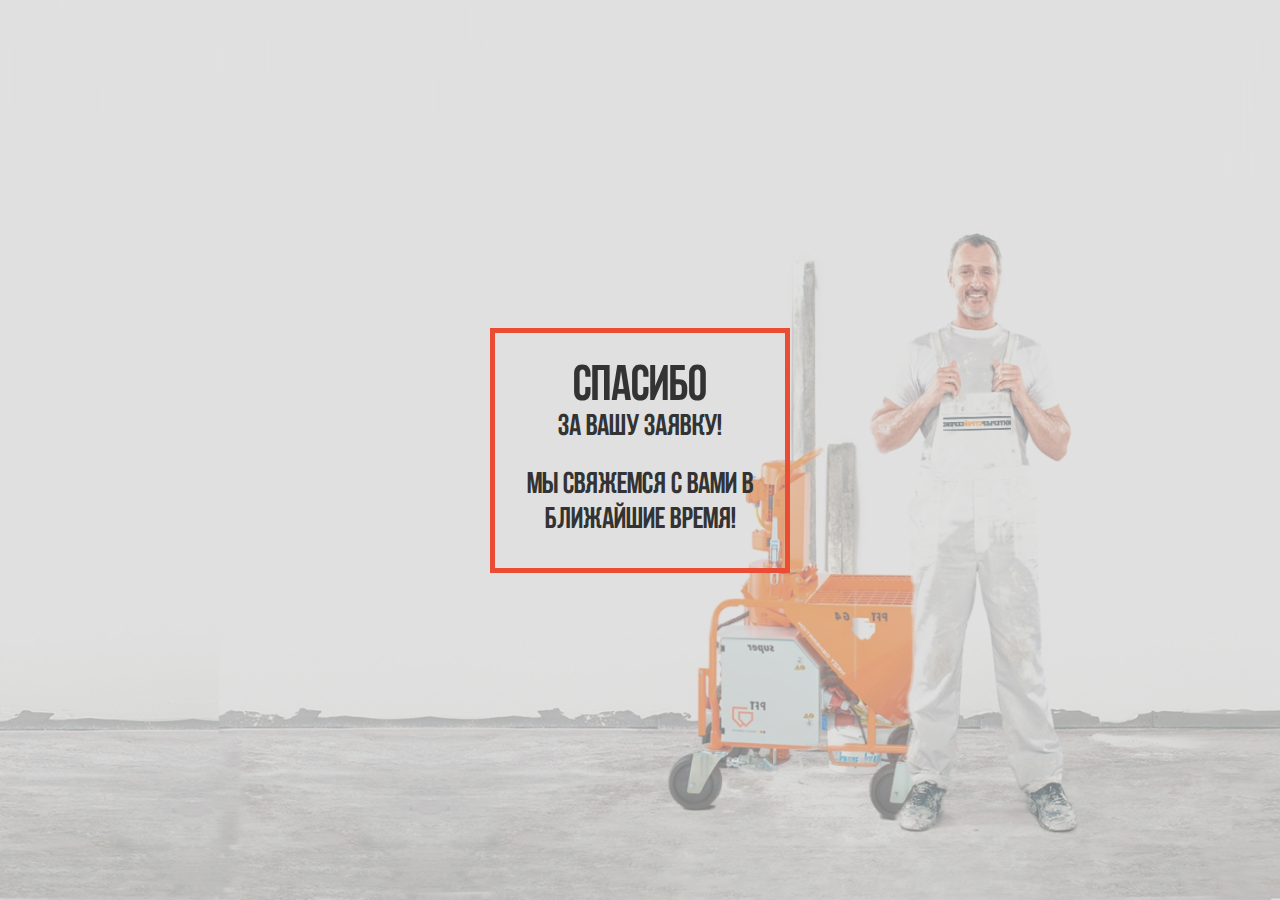
<file: thx.html>
<!DOCTYPE html>
<html lang="ru">

<head>

	<meta charset="utf-8">
	<!-- <base href="/"> -->

	<title>OptimizedHTML 4</title>
	<meta name="description" content="">

	<meta http-equiv="X-UA-Compatible" content="IE=edge">
	<meta name="viewport" content="width=device-width, initial-scale=1, maximum-scale=1">
	
	<!-- Template Basic Images Start -->
	<meta property="og:image" content="path/to/image.jpg">
	<link rel="icon" href="img/favicon/favicon.ico">
	<link rel="apple-touch-icon" sizes="180x180" href="img/favicon/apple-touch-icon-180x180.png">
	<!-- Template Basic Images End -->
	
	<!-- Custom Browsers Color Start -->
	<meta name="theme-color" content="#000">
	<!-- Custom Browsers Color End -->

	<link rel="stylesheet" href="css/main.min.css">

</head>

<body class="bt">

	<section class="thx">
		<div class="thx-block">
			<div class="thx-block_title">
				Спасибо
			</div>
			<div class="thx-block_subtitle">
				за Вашу Заявку!
			</div>
			<div class="thx-block_article">
				Мы свяжемся с Вами в 
				<span>Ближайшие  время!</span>
			</div>
		</div>
	</section>

	<div class="thx-c"></div>

	<script src="js/scripts.min.js"></script>

</body>
</html>
</file>
<file: css/main.min.css>
@charset "UTF-8";.owl-carousel,.owl-carousel .owl-item{-webkit-tap-highlight-color:transparent;position:relative}.owl-carousel{display:none;width:100%;z-index:1}.owl-carousel .owl-stage{position:relative;-ms-touch-action:pan-Y;touch-action:manipulation;-moz-backface-visibility:hidden}.owl-carousel .owl-stage:after{content:".";display:block;clear:both;visibility:hidden;line-height:0;height:0}.owl-carousel .owl-stage-outer{position:relative;overflow:hidden;-webkit-transform:translate3d(0,0,0)}.owl-carousel .owl-item,.owl-carousel .owl-wrapper{-webkit-backface-visibility:hidden;-moz-backface-visibility:hidden;-ms-backface-visibility:hidden;-webkit-transform:translate3d(0,0,0);-moz-transform:translate3d(0,0,0);-ms-transform:translate3d(0,0,0)}.owl-carousel .owl-item{min-height:1px;float:left;-webkit-backface-visibility:hidden;-webkit-touch-callout:none}.owl-carousel .owl-item img{display:block;width:100%}.owl-carousel .owl-dots.disabled,.owl-carousel .owl-nav.disabled{display:none}.no-js .owl-carousel,.owl-carousel.owl-loaded{display:block}.owl-carousel .owl-dot,.owl-carousel .owl-nav .owl-next,.owl-carousel .owl-nav .owl-prev{cursor:pointer;-webkit-user-select:none;-khtml-user-select:none;-moz-user-select:none;-ms-user-select:none;user-select:none}.owl-carousel .owl-nav button.owl-next,.owl-carousel .owl-nav button.owl-prev,.owl-carousel button.owl-dot{background:0 0;color:inherit;border:none;padding:0!important;font:inherit}.owl-carousel.owl-loading{opacity:0;display:block}.owl-carousel.owl-hidden{opacity:0}.owl-carousel.owl-refresh .owl-item{visibility:hidden}.owl-carousel.owl-drag .owl-item{-ms-touch-action:pan-y;touch-action:pan-y;-webkit-user-select:none;-moz-user-select:none;-ms-user-select:none;user-select:none}.owl-carousel.owl-grab{cursor:move;cursor:grab}.owl-carousel.owl-rtl{direction:rtl}.owl-carousel.owl-rtl .owl-item{float:right}.owl-carousel .animated{animation-duration:1s;animation-fill-mode:both}.owl-carousel .owl-animated-in{z-index:0}.owl-carousel .owl-animated-out{z-index:1}.owl-carousel .fadeOut{animation-name:fadeOut}@keyframes fadeOut{0%{opacity:1}100%{opacity:0}}.owl-height{transition:height .5s ease-in-out}.owl-carousel .owl-item .owl-lazy{opacity:0;transition:opacity .4s ease}.owl-carousel .owl-item .owl-lazy:not([src]),.owl-carousel .owl-item .owl-lazy[src^=""]{max-height:0}.owl-carousel .owl-item img.owl-lazy{transform-style:preserve-3d}.owl-carousel .owl-video-wrapper{position:relative;height:100%;background:#000}.owl-carousel .owl-video-play-icon{position:absolute;height:80px;width:80px;left:50%;top:50%;margin-left:-40px;margin-top:-40px;background:url(../libs/owlcarousel/owl.video.play.png) no-repeat;cursor:pointer;z-index:1;-webkit-backface-visibility:hidden;transition:transform .1s ease}.owl-carousel .owl-video-play-icon:hover{-ms-transform:scale(1.3,1.3);transform:scale(1.3,1.3)}.owl-carousel .owl-video-playing .owl-video-play-icon,.owl-carousel .owl-video-playing .owl-video-tn{display:none}.owl-carousel .owl-video-tn{opacity:0;height:100%;background-position:center center;background-repeat:no-repeat;background-size:contain;transition:opacity .4s ease}.owl-carousel .owl-video-frame{position:relative;z-index:1;height:100%;width:100%}.owl-theme .owl-dots,.owl-theme .owl-nav{text-align:center;-webkit-tap-highlight-color:transparent}.owl-theme .owl-nav{margin-top:10px}.owl-theme .owl-nav [class*=owl-]{color:#fff;font-size:14px;margin:5px;padding:4px 7px;background:#d6d6d6;display:inline-block;cursor:pointer;border-radius:3px}.owl-theme .owl-nav [class*=owl-]:hover{background:#869791;color:#fff;text-decoration:none}.owl-theme .owl-nav .disabled{opacity:.5;cursor:default}.owl-theme .owl-nav.disabled+.owl-dots{margin-top:10px}.owl-theme .owl-dots .owl-dot{display:inline-block;zoom:1}.owl-theme .owl-dots .owl-dot span{width:10px;height:10px;margin:5px 7px;background:#d6d6d6;display:block;-webkit-backface-visibility:visible;transition:opacity .2s ease;border-radius:30px}.owl-theme .owl-dots .owl-dot.active span,.owl-theme .owl-dots .owl-dot:hover span{background:#869791}.mfp-bg{top:0;left:0;width:100%;height:100%;z-index:1042;overflow:hidden;position:fixed;background:#0b0b0b;opacity:.8}.mfp-wrap{top:0;left:0;width:100%;height:100%;z-index:1043;position:fixed;outline:0!important;-webkit-backface-visibility:hidden}.mfp-container{text-align:center;position:absolute;width:100%;height:100%;left:0;top:0;padding:0 8px;box-sizing:border-box}.mfp-container:before{content:'';display:inline-block;height:100%;vertical-align:middle}.mfp-align-top .mfp-container:before{display:none}.mfp-content{position:relative;display:inline-block;vertical-align:middle;margin:0 auto;text-align:left;z-index:1045}.mfp-ajax-holder .mfp-content,.mfp-inline-holder .mfp-content{width:100%;cursor:auto}.mfp-ajax-cur{cursor:progress}.mfp-zoom-out-cur,.mfp-zoom-out-cur .mfp-image-holder .mfp-close{cursor:-moz-zoom-out;cursor:-webkit-zoom-out;cursor:zoom-out}.mfp-zoom{cursor:pointer;cursor:-webkit-zoom-in;cursor:-moz-zoom-in;cursor:zoom-in}.mfp-auto-cursor .mfp-content{cursor:auto}.mfp-arrow,.mfp-close,.mfp-counter,.mfp-preloader{-webkit-user-select:none;-moz-user-select:none;user-select:none}.mfp-loading.mfp-figure{display:none}.mfp-hide{display:none!important}.mfp-preloader{color:#ccc;position:absolute;top:50%;width:auto;text-align:center;margin-top:-.8em;left:8px;right:8px;z-index:1044}.mfp-preloader a{color:#ccc}.mfp-preloader a:hover{color:#fff}.mfp-s-ready .mfp-preloader{display:none}.mfp-s-error .mfp-content{display:none}button.mfp-arrow,button.mfp-close{overflow:visible;cursor:pointer;background:0 0;border:0;-webkit-appearance:none;display:block;outline:0;padding:0;z-index:1046;box-shadow:none;touch-action:manipulation}button::-moz-focus-inner{padding:0;border:0}.mfp-close{width:44px;height:44px;line-height:44px;position:absolute;right:0;top:0;text-decoration:none;text-align:center;opacity:.65;padding:0 0 18px 10px;color:#fff;font-style:normal;font-size:28px;font-family:Arial,Baskerville,monospace}.mfp-close:focus,.mfp-close:hover{opacity:1}.mfp-close:active{top:1px}.mfp-close-btn-in .mfp-close{color:#333}.mfp-iframe-holder .mfp-close,.mfp-image-holder .mfp-close{color:#fff;right:-6px;text-align:right;padding-right:6px;width:100%}.mfp-counter{position:absolute;top:0;right:0;color:#ccc;font-size:12px;line-height:18px;white-space:nowrap}.mfp-arrow{position:absolute;opacity:.65;margin:0;top:50%;margin-top:-55px;padding:0;width:90px;height:110px;-webkit-tap-highlight-color:transparent}.mfp-arrow:active{margin-top:-54px}.mfp-arrow:focus,.mfp-arrow:hover{opacity:1}.mfp-arrow:after,.mfp-arrow:before{content:'';display:block;width:0;height:0;position:absolute;left:0;top:0;margin-top:35px;margin-left:35px;border:medium inset transparent}.mfp-arrow:after{border-top-width:13px;border-bottom-width:13px;top:8px}.mfp-arrow:before{border-top-width:21px;border-bottom-width:21px;opacity:.7}.mfp-arrow-left{left:0}.mfp-arrow-left:after{border-right:17px solid #fff;margin-left:31px}.mfp-arrow-left:before{margin-left:25px;border-right:27px solid #3f3f3f}.mfp-arrow-right{right:0}.mfp-arrow-right:after{border-left:17px solid #fff;margin-left:39px}.mfp-arrow-right:before{border-left:27px solid #3f3f3f}.mfp-iframe-holder{padding-top:40px;padding-bottom:40px}.mfp-iframe-holder .mfp-content{line-height:0;width:100%;max-width:900px}.mfp-iframe-holder .mfp-close{top:-40px}.mfp-iframe-scaler{width:100%;height:0;overflow:hidden;padding-top:56.25%}.mfp-iframe-scaler iframe{position:absolute;display:block;top:0;left:0;width:100%;height:100%;box-shadow:0 0 8px rgba(0,0,0,.6);background:#000}img.mfp-img{width:auto;max-width:100%;height:auto;display:block;line-height:0;box-sizing:border-box;padding:40px 0 40px;margin:0 auto}.mfp-figure{line-height:0}.mfp-figure:after{content:'';position:absolute;left:0;top:40px;bottom:40px;display:block;right:0;width:auto;height:auto;z-index:-1;box-shadow:0 0 8px rgba(0,0,0,.6);background:#444}.mfp-figure small{color:#bdbdbd;display:block;font-size:12px;line-height:14px}.mfp-figure figure{margin:0}.mfp-bottom-bar{margin-top:-36px;position:absolute;top:100%;left:0;width:100%;cursor:auto}.mfp-title{text-align:left;line-height:18px;color:#f3f3f3;word-wrap:break-word;padding-right:36px}.mfp-image-holder .mfp-content{max-width:100%}.mfp-gallery .mfp-image-holder .mfp-figure{cursor:pointer}@media screen and (max-width:800px) and (orientation:landscape),screen and (max-height:300px){.mfp-img-mobile .mfp-image-holder{padding-left:0;padding-right:0}.mfp-img-mobile img.mfp-img{padding:0}.mfp-img-mobile .mfp-figure:after{top:0;bottom:0}.mfp-img-mobile .mfp-figure small{display:inline;margin-left:5px}.mfp-img-mobile .mfp-bottom-bar{background:rgba(0,0,0,.6);bottom:0;margin:0;top:auto;padding:3px 5px;position:fixed;box-sizing:border-box}.mfp-img-mobile .mfp-bottom-bar:empty{padding:0}.mfp-img-mobile .mfp-counter{right:5px;top:3px}.mfp-img-mobile .mfp-close{top:0;right:0;width:35px;height:35px;line-height:35px;background:rgba(0,0,0,.6);position:fixed;text-align:center;padding:0}}@media all and (max-width:900px){.mfp-arrow{-webkit-transform:scale(.75);transform:scale(.75)}.mfp-arrow-left{-webkit-transform-origin:0;transform-origin:0}.mfp-arrow-right{-webkit-transform-origin:100%;transform-origin:100%}.mfp-container{padding-left:6px;padding-right:6px}}@-webkit-keyframes bounce{20%,53%,80%,from,to{-webkit-animation-timing-function:cubic-bezier(.215,.61,.355,1);animation-timing-function:cubic-bezier(.215,.61,.355,1);-webkit-transform:translate3d(0,0,0);transform:translate3d(0,0,0)}40%,43%{-webkit-animation-timing-function:cubic-bezier(.755,.05,.855,.06);animation-timing-function:cubic-bezier(.755,.05,.855,.06);-webkit-transform:translate3d(0,-30px,0);transform:translate3d(0,-30px,0)}70%{-webkit-animation-timing-function:cubic-bezier(.755,.05,.855,.06);animation-timing-function:cubic-bezier(.755,.05,.855,.06);-webkit-transform:translate3d(0,-15px,0);transform:translate3d(0,-15px,0)}90%{-webkit-transform:translate3d(0,-4px,0);transform:translate3d(0,-4px,0)}}@keyframes bounce{20%,53%,80%,from,to{-webkit-animation-timing-function:cubic-bezier(.215,.61,.355,1);animation-timing-function:cubic-bezier(.215,.61,.355,1);-webkit-transform:translate3d(0,0,0);transform:translate3d(0,0,0)}40%,43%{-webkit-animation-timing-function:cubic-bezier(.755,.05,.855,.06);animation-timing-function:cubic-bezier(.755,.05,.855,.06);-webkit-transform:translate3d(0,-30px,0);transform:translate3d(0,-30px,0)}70%{-webkit-animation-timing-function:cubic-bezier(.755,.05,.855,.06);animation-timing-function:cubic-bezier(.755,.05,.855,.06);-webkit-transform:translate3d(0,-15px,0);transform:translate3d(0,-15px,0)}90%{-webkit-transform:translate3d(0,-4px,0);transform:translate3d(0,-4px,0)}}.bounce{-webkit-animation-name:bounce;animation-name:bounce;-webkit-transform-origin:center bottom;transform-origin:center bottom}@-webkit-keyframes flash{50%,from,to{opacity:1}25%,75%{opacity:0}}@keyframes flash{50%,from,to{opacity:1}25%,75%{opacity:0}}.flash{-webkit-animation-name:flash;animation-name:flash}@-webkit-keyframes pulse{from{-webkit-transform:scale3d(1,1,1);transform:scale3d(1,1,1)}50%{-webkit-transform:scale3d(1.05,1.05,1.05);transform:scale3d(1.05,1.05,1.05)}to{-webkit-transform:scale3d(1,1,1);transform:scale3d(1,1,1)}}@keyframes pulse{from{-webkit-transform:scale3d(1,1,1);transform:scale3d(1,1,1)}50%{-webkit-transform:scale3d(1.05,1.05,1.05);transform:scale3d(1.05,1.05,1.05)}to{-webkit-transform:scale3d(1,1,1);transform:scale3d(1,1,1)}}.pulse{-webkit-animation-name:pulse;animation-name:pulse}@-webkit-keyframes rubberBand{from{-webkit-transform:scale3d(1,1,1);transform:scale3d(1,1,1)}30%{-webkit-transform:scale3d(1.25,.75,1);transform:scale3d(1.25,.75,1)}40%{-webkit-transform:scale3d(.75,1.25,1);transform:scale3d(.75,1.25,1)}50%{-webkit-transform:scale3d(1.15,.85,1);transform:scale3d(1.15,.85,1)}65%{-webkit-transform:scale3d(.95,1.05,1);transform:scale3d(.95,1.05,1)}75%{-webkit-transform:scale3d(1.05,.95,1);transform:scale3d(1.05,.95,1)}to{-webkit-transform:scale3d(1,1,1);transform:scale3d(1,1,1)}}@keyframes rubberBand{from{-webkit-transform:scale3d(1,1,1);transform:scale3d(1,1,1)}30%{-webkit-transform:scale3d(1.25,.75,1);transform:scale3d(1.25,.75,1)}40%{-webkit-transform:scale3d(.75,1.25,1);transform:scale3d(.75,1.25,1)}50%{-webkit-transform:scale3d(1.15,.85,1);transform:scale3d(1.15,.85,1)}65%{-webkit-transform:scale3d(.95,1.05,1);transform:scale3d(.95,1.05,1)}75%{-webkit-transform:scale3d(1.05,.95,1);transform:scale3d(1.05,.95,1)}to{-webkit-transform:scale3d(1,1,1);transform:scale3d(1,1,1)}}.rubberBand{-webkit-animation-name:rubberBand;animation-name:rubberBand}@-webkit-keyframes shake{from,to{-webkit-transform:translate3d(0,0,0);transform:translate3d(0,0,0)}10%,30%,50%,70%,90%{-webkit-transform:translate3d(-10px,0,0);transform:translate3d(-10px,0,0)}20%,40%,60%,80%{-webkit-transform:translate3d(10px,0,0);transform:translate3d(10px,0,0)}}@keyframes shake{from,to{-webkit-transform:translate3d(0,0,0);transform:translate3d(0,0,0)}10%,30%,50%,70%,90%{-webkit-transform:translate3d(-10px,0,0);transform:translate3d(-10px,0,0)}20%,40%,60%,80%{-webkit-transform:translate3d(10px,0,0);transform:translate3d(10px,0,0)}}.shake{-webkit-animation-name:shake;animation-name:shake}@-webkit-keyframes headShake{0%{-webkit-transform:translateX(0);transform:translateX(0)}6.5%{-webkit-transform:translateX(-6px) rotateY(-9deg);transform:translateX(-6px) rotateY(-9deg)}18.5%{-webkit-transform:translateX(5px) rotateY(7deg);transform:translateX(5px) rotateY(7deg)}31.5%{-webkit-transform:translateX(-3px) rotateY(-5deg);transform:translateX(-3px) rotateY(-5deg)}43.5%{-webkit-transform:translateX(2px) rotateY(3deg);transform:translateX(2px) rotateY(3deg)}50%{-webkit-transform:translateX(0);transform:translateX(0)}}@keyframes headShake{0%{-webkit-transform:translateX(0);transform:translateX(0)}6.5%{-webkit-transform:translateX(-6px) rotateY(-9deg);transform:translateX(-6px) rotateY(-9deg)}18.5%{-webkit-transform:translateX(5px) rotateY(7deg);transform:translateX(5px) rotateY(7deg)}31.5%{-webkit-transform:translateX(-3px) rotateY(-5deg);transform:translateX(-3px) rotateY(-5deg)}43.5%{-webkit-transform:translateX(2px) rotateY(3deg);transform:translateX(2px) rotateY(3deg)}50%{-webkit-transform:translateX(0);transform:translateX(0)}}.headShake{-webkit-animation-timing-function:ease-in-out;animation-timing-function:ease-in-out;-webkit-animation-name:headShake;animation-name:headShake}@-webkit-keyframes swing{20%{-webkit-transform:rotate3d(0,0,1,15deg);transform:rotate3d(0,0,1,15deg)}40%{-webkit-transform:rotate3d(0,0,1,-10deg);transform:rotate3d(0,0,1,-10deg)}60%{-webkit-transform:rotate3d(0,0,1,5deg);transform:rotate3d(0,0,1,5deg)}80%{-webkit-transform:rotate3d(0,0,1,-5deg);transform:rotate3d(0,0,1,-5deg)}to{-webkit-transform:rotate3d(0,0,1,0deg);transform:rotate3d(0,0,1,0deg)}}@keyframes swing{20%{-webkit-transform:rotate3d(0,0,1,15deg);transform:rotate3d(0,0,1,15deg)}40%{-webkit-transform:rotate3d(0,0,1,-10deg);transform:rotate3d(0,0,1,-10deg)}60%{-webkit-transform:rotate3d(0,0,1,5deg);transform:rotate3d(0,0,1,5deg)}80%{-webkit-transform:rotate3d(0,0,1,-5deg);transform:rotate3d(0,0,1,-5deg)}to{-webkit-transform:rotate3d(0,0,1,0deg);transform:rotate3d(0,0,1,0deg)}}.swing{-webkit-transform-origin:top center;transform-origin:top center;-webkit-animation-name:swing;animation-name:swing}@-webkit-keyframes tada{from{-webkit-transform:scale3d(1,1,1);transform:scale3d(1,1,1)}10%,20%{-webkit-transform:scale3d(.9,.9,.9) rotate3d(0,0,1,-3deg);transform:scale3d(.9,.9,.9) rotate3d(0,0,1,-3deg)}30%,50%,70%,90%{-webkit-transform:scale3d(1.1,1.1,1.1) rotate3d(0,0,1,3deg);transform:scale3d(1.1,1.1,1.1) rotate3d(0,0,1,3deg)}40%,60%,80%{-webkit-transform:scale3d(1.1,1.1,1.1) rotate3d(0,0,1,-3deg);transform:scale3d(1.1,1.1,1.1) rotate3d(0,0,1,-3deg)}to{-webkit-transform:scale3d(1,1,1);transform:scale3d(1,1,1)}}@keyframes tada{from{-webkit-transform:scale3d(1,1,1);transform:scale3d(1,1,1)}10%,20%{-webkit-transform:scale3d(.9,.9,.9) rotate3d(0,0,1,-3deg);transform:scale3d(.9,.9,.9) rotate3d(0,0,1,-3deg)}30%,50%,70%,90%{-webkit-transform:scale3d(1.1,1.1,1.1) rotate3d(0,0,1,3deg);transform:scale3d(1.1,1.1,1.1) rotate3d(0,0,1,3deg)}40%,60%,80%{-webkit-transform:scale3d(1.1,1.1,1.1) rotate3d(0,0,1,-3deg);transform:scale3d(1.1,1.1,1.1) rotate3d(0,0,1,-3deg)}to{-webkit-transform:scale3d(1,1,1);transform:scale3d(1,1,1)}}.tada{-webkit-animation-name:tada;animation-name:tada}@-webkit-keyframes wobble{from{-webkit-transform:translate3d(0,0,0);transform:translate3d(0,0,0)}15%{-webkit-transform:translate3d(-25%,0,0) rotate3d(0,0,1,-5deg);transform:translate3d(-25%,0,0) rotate3d(0,0,1,-5deg)}30%{-webkit-transform:translate3d(20%,0,0) rotate3d(0,0,1,3deg);transform:translate3d(20%,0,0) rotate3d(0,0,1,3deg)}45%{-webkit-transform:translate3d(-15%,0,0) rotate3d(0,0,1,-3deg);transform:translate3d(-15%,0,0) rotate3d(0,0,1,-3deg)}60%{-webkit-transform:translate3d(10%,0,0) rotate3d(0,0,1,2deg);transform:translate3d(10%,0,0) rotate3d(0,0,1,2deg)}75%{-webkit-transform:translate3d(-5%,0,0) rotate3d(0,0,1,-1deg);transform:translate3d(-5%,0,0) rotate3d(0,0,1,-1deg)}to{-webkit-transform:translate3d(0,0,0);transform:translate3d(0,0,0)}}@keyframes wobble{from{-webkit-transform:translate3d(0,0,0);transform:translate3d(0,0,0)}15%{-webkit-transform:translate3d(-25%,0,0) rotate3d(0,0,1,-5deg);transform:translate3d(-25%,0,0) rotate3d(0,0,1,-5deg)}30%{-webkit-transform:translate3d(20%,0,0) rotate3d(0,0,1,3deg);transform:translate3d(20%,0,0) rotate3d(0,0,1,3deg)}45%{-webkit-transform:translate3d(-15%,0,0) rotate3d(0,0,1,-3deg);transform:translate3d(-15%,0,0) rotate3d(0,0,1,-3deg)}60%{-webkit-transform:translate3d(10%,0,0) rotate3d(0,0,1,2deg);transform:translate3d(10%,0,0) rotate3d(0,0,1,2deg)}75%{-webkit-transform:translate3d(-5%,0,0) rotate3d(0,0,1,-1deg);transform:translate3d(-5%,0,0) rotate3d(0,0,1,-1deg)}to{-webkit-transform:translate3d(0,0,0);transform:translate3d(0,0,0)}}.wobble{-webkit-animation-name:wobble;animation-name:wobble}@-webkit-keyframes jello{11.1%,from,to{-webkit-transform:translate3d(0,0,0);transform:translate3d(0,0,0)}22.2%{-webkit-transform:skewX(-12.5deg) skewY(-12.5deg);transform:skewX(-12.5deg) skewY(-12.5deg)}33.3%{-webkit-transform:skewX(6.25deg) skewY(6.25deg);transform:skewX(6.25deg) skewY(6.25deg)}44.4%{-webkit-transform:skewX(-3.125deg) skewY(-3.125deg);transform:skewX(-3.125deg) skewY(-3.125deg)}55.5%{-webkit-transform:skewX(1.5625deg) skewY(1.5625deg);transform:skewX(1.5625deg) skewY(1.5625deg)}66.6%{-webkit-transform:skewX(-.78125deg) skewY(-.78125deg);transform:skewX(-.78125deg) skewY(-.78125deg)}77.7%{-webkit-transform:skewX(.390625deg) skewY(.390625deg);transform:skewX(.390625deg) skewY(.390625deg)}88.8%{-webkit-transform:skewX(-.1953125deg) skewY(-.1953125deg);transform:skewX(-.1953125deg) skewY(-.1953125deg)}}@keyframes jello{11.1%,from,to{-webkit-transform:translate3d(0,0,0);transform:translate3d(0,0,0)}22.2%{-webkit-transform:skewX(-12.5deg) skewY(-12.5deg);transform:skewX(-12.5deg) skewY(-12.5deg)}33.3%{-webkit-transform:skewX(6.25deg) skewY(6.25deg);transform:skewX(6.25deg) skewY(6.25deg)}44.4%{-webkit-transform:skewX(-3.125deg) skewY(-3.125deg);transform:skewX(-3.125deg) skewY(-3.125deg)}55.5%{-webkit-transform:skewX(1.5625deg) skewY(1.5625deg);transform:skewX(1.5625deg) skewY(1.5625deg)}66.6%{-webkit-transform:skewX(-.78125deg) skewY(-.78125deg);transform:skewX(-.78125deg) skewY(-.78125deg)}77.7%{-webkit-transform:skewX(.390625deg) skewY(.390625deg);transform:skewX(.390625deg) skewY(.390625deg)}88.8%{-webkit-transform:skewX(-.1953125deg) skewY(-.1953125deg);transform:skewX(-.1953125deg) skewY(-.1953125deg)}}.jello{-webkit-animation-name:jello;animation-name:jello;-webkit-transform-origin:center;transform-origin:center}@-webkit-keyframes heartBeat{0%{-webkit-transform:scale(1);transform:scale(1)}14%{-webkit-transform:scale(1.3);transform:scale(1.3)}28%{-webkit-transform:scale(1);transform:scale(1)}42%{-webkit-transform:scale(1.3);transform:scale(1.3)}70%{-webkit-transform:scale(1);transform:scale(1)}}@keyframes heartBeat{0%{-webkit-transform:scale(1);transform:scale(1)}14%{-webkit-transform:scale(1.3);transform:scale(1.3)}28%{-webkit-transform:scale(1);transform:scale(1)}42%{-webkit-transform:scale(1.3);transform:scale(1.3)}70%{-webkit-transform:scale(1);transform:scale(1)}}.heartBeat{-webkit-animation-name:heartBeat;animation-name:heartBeat;-webkit-animation-duration:1.3s;animation-duration:1.3s;-webkit-animation-timing-function:ease-in-out;animation-timing-function:ease-in-out}@-webkit-keyframes bounceIn{20%,40%,60%,80%,from,to{-webkit-animation-timing-function:cubic-bezier(.215,.61,.355,1);animation-timing-function:cubic-bezier(.215,.61,.355,1)}0%{opacity:0;-webkit-transform:scale3d(.3,.3,.3);transform:scale3d(.3,.3,.3)}20%{-webkit-transform:scale3d(1.1,1.1,1.1);transform:scale3d(1.1,1.1,1.1)}40%{-webkit-transform:scale3d(.9,.9,.9);transform:scale3d(.9,.9,.9)}60%{opacity:1;-webkit-transform:scale3d(1.03,1.03,1.03);transform:scale3d(1.03,1.03,1.03)}80%{-webkit-transform:scale3d(.97,.97,.97);transform:scale3d(.97,.97,.97)}to{opacity:1;-webkit-transform:scale3d(1,1,1);transform:scale3d(1,1,1)}}@keyframes bounceIn{20%,40%,60%,80%,from,to{-webkit-animation-timing-function:cubic-bezier(.215,.61,.355,1);animation-timing-function:cubic-bezier(.215,.61,.355,1)}0%{opacity:0;-webkit-transform:scale3d(.3,.3,.3);transform:scale3d(.3,.3,.3)}20%{-webkit-transform:scale3d(1.1,1.1,1.1);transform:scale3d(1.1,1.1,1.1)}40%{-webkit-transform:scale3d(.9,.9,.9);transform:scale3d(.9,.9,.9)}60%{opacity:1;-webkit-transform:scale3d(1.03,1.03,1.03);transform:scale3d(1.03,1.03,1.03)}80%{-webkit-transform:scale3d(.97,.97,.97);transform:scale3d(.97,.97,.97)}to{opacity:1;-webkit-transform:scale3d(1,1,1);transform:scale3d(1,1,1)}}.bounceIn{-webkit-animation-duration:.75s;animation-duration:.75s;-webkit-animation-name:bounceIn;animation-name:bounceIn}@-webkit-keyframes bounceInDown{60%,75%,90%,from,to{-webkit-animation-timing-function:cubic-bezier(.215,.61,.355,1);animation-timing-function:cubic-bezier(.215,.61,.355,1)}0%{opacity:0;-webkit-transform:translate3d(0,-3000px,0);transform:translate3d(0,-3000px,0)}60%{opacity:1;-webkit-transform:translate3d(0,25px,0);transform:translate3d(0,25px,0)}75%{-webkit-transform:translate3d(0,-10px,0);transform:translate3d(0,-10px,0)}90%{-webkit-transform:translate3d(0,5px,0);transform:translate3d(0,5px,0)}to{-webkit-transform:translate3d(0,0,0);transform:translate3d(0,0,0)}}@keyframes bounceInDown{60%,75%,90%,from,to{-webkit-animation-timing-function:cubic-bezier(.215,.61,.355,1);animation-timing-function:cubic-bezier(.215,.61,.355,1)}0%{opacity:0;-webkit-transform:translate3d(0,-3000px,0);transform:translate3d(0,-3000px,0)}60%{opacity:1;-webkit-transform:translate3d(0,25px,0);transform:translate3d(0,25px,0)}75%{-webkit-transform:translate3d(0,-10px,0);transform:translate3d(0,-10px,0)}90%{-webkit-transform:translate3d(0,5px,0);transform:translate3d(0,5px,0)}to{-webkit-transform:translate3d(0,0,0);transform:translate3d(0,0,0)}}.bounceInDown{-webkit-animation-name:bounceInDown;animation-name:bounceInDown}@-webkit-keyframes bounceInLeft{60%,75%,90%,from,to{-webkit-animation-timing-function:cubic-bezier(.215,.61,.355,1);animation-timing-function:cubic-bezier(.215,.61,.355,1)}0%{opacity:0;-webkit-transform:translate3d(-3000px,0,0);transform:translate3d(-3000px,0,0)}60%{opacity:1;-webkit-transform:translate3d(25px,0,0);transform:translate3d(25px,0,0)}75%{-webkit-transform:translate3d(-10px,0,0);transform:translate3d(-10px,0,0)}90%{-webkit-transform:translate3d(5px,0,0);transform:translate3d(5px,0,0)}to{-webkit-transform:translate3d(0,0,0);transform:translate3d(0,0,0)}}@keyframes bounceInLeft{60%,75%,90%,from,to{-webkit-animation-timing-function:cubic-bezier(.215,.61,.355,1);animation-timing-function:cubic-bezier(.215,.61,.355,1)}0%{opacity:0;-webkit-transform:translate3d(-3000px,0,0);transform:translate3d(-3000px,0,0)}60%{opacity:1;-webkit-transform:translate3d(25px,0,0);transform:translate3d(25px,0,0)}75%{-webkit-transform:translate3d(-10px,0,0);transform:translate3d(-10px,0,0)}90%{-webkit-transform:translate3d(5px,0,0);transform:translate3d(5px,0,0)}to{-webkit-transform:translate3d(0,0,0);transform:translate3d(0,0,0)}}.bounceInLeft{-webkit-animation-name:bounceInLeft;animation-name:bounceInLeft}@-webkit-keyframes bounceInRight{60%,75%,90%,from,to{-webkit-animation-timing-function:cubic-bezier(.215,.61,.355,1);animation-timing-function:cubic-bezier(.215,.61,.355,1)}from{opacity:0;-webkit-transform:translate3d(3000px,0,0);transform:translate3d(3000px,0,0)}60%{opacity:1;-webkit-transform:translate3d(-25px,0,0);transform:translate3d(-25px,0,0)}75%{-webkit-transform:translate3d(10px,0,0);transform:translate3d(10px,0,0)}90%{-webkit-transform:translate3d(-5px,0,0);transform:translate3d(-5px,0,0)}to{-webkit-transform:translate3d(0,0,0);transform:translate3d(0,0,0)}}@keyframes bounceInRight{60%,75%,90%,from,to{-webkit-animation-timing-function:cubic-bezier(.215,.61,.355,1);animation-timing-function:cubic-bezier(.215,.61,.355,1)}from{opacity:0;-webkit-transform:translate3d(3000px,0,0);transform:translate3d(3000px,0,0)}60%{opacity:1;-webkit-transform:translate3d(-25px,0,0);transform:translate3d(-25px,0,0)}75%{-webkit-transform:translate3d(10px,0,0);transform:translate3d(10px,0,0)}90%{-webkit-transform:translate3d(-5px,0,0);transform:translate3d(-5px,0,0)}to{-webkit-transform:translate3d(0,0,0);transform:translate3d(0,0,0)}}.bounceInRight{-webkit-animation-name:bounceInRight;animation-name:bounceInRight}@-webkit-keyframes bounceInUp{60%,75%,90%,from,to{-webkit-animation-timing-function:cubic-bezier(.215,.61,.355,1);animation-timing-function:cubic-bezier(.215,.61,.355,1)}from{opacity:0;-webkit-transform:translate3d(0,3000px,0);transform:translate3d(0,3000px,0)}60%{opacity:1;-webkit-transform:translate3d(0,-20px,0);transform:translate3d(0,-20px,0)}75%{-webkit-transform:translate3d(0,10px,0);transform:translate3d(0,10px,0)}90%{-webkit-transform:translate3d(0,-5px,0);transform:translate3d(0,-5px,0)}to{-webkit-transform:translate3d(0,0,0);transform:translate3d(0,0,0)}}@keyframes bounceInUp{60%,75%,90%,from,to{-webkit-animation-timing-function:cubic-bezier(.215,.61,.355,1);animation-timing-function:cubic-bezier(.215,.61,.355,1)}from{opacity:0;-webkit-transform:translate3d(0,3000px,0);transform:translate3d(0,3000px,0)}60%{opacity:1;-webkit-transform:translate3d(0,-20px,0);transform:translate3d(0,-20px,0)}75%{-webkit-transform:translate3d(0,10px,0);transform:translate3d(0,10px,0)}90%{-webkit-transform:translate3d(0,-5px,0);transform:translate3d(0,-5px,0)}to{-webkit-transform:translate3d(0,0,0);transform:translate3d(0,0,0)}}.bounceInUp{-webkit-animation-name:bounceInUp;animation-name:bounceInUp}@-webkit-keyframes bounceOut{20%{-webkit-transform:scale3d(.9,.9,.9);transform:scale3d(.9,.9,.9)}50%,55%{opacity:1;-webkit-transform:scale3d(1.1,1.1,1.1);transform:scale3d(1.1,1.1,1.1)}to{opacity:0;-webkit-transform:scale3d(.3,.3,.3);transform:scale3d(.3,.3,.3)}}@keyframes bounceOut{20%{-webkit-transform:scale3d(.9,.9,.9);transform:scale3d(.9,.9,.9)}50%,55%{opacity:1;-webkit-transform:scale3d(1.1,1.1,1.1);transform:scale3d(1.1,1.1,1.1)}to{opacity:0;-webkit-transform:scale3d(.3,.3,.3);transform:scale3d(.3,.3,.3)}}.bounceOut{-webkit-animation-duration:.75s;animation-duration:.75s;-webkit-animation-name:bounceOut;animation-name:bounceOut}@-webkit-keyframes bounceOutDown{20%{-webkit-transform:translate3d(0,10px,0);transform:translate3d(0,10px,0)}40%,45%{opacity:1;-webkit-transform:translate3d(0,-20px,0);transform:translate3d(0,-20px,0)}to{opacity:0;-webkit-transform:translate3d(0,2000px,0);transform:translate3d(0,2000px,0)}}@keyframes bounceOutDown{20%{-webkit-transform:translate3d(0,10px,0);transform:translate3d(0,10px,0)}40%,45%{opacity:1;-webkit-transform:translate3d(0,-20px,0);transform:translate3d(0,-20px,0)}to{opacity:0;-webkit-transform:translate3d(0,2000px,0);transform:translate3d(0,2000px,0)}}.bounceOutDown{-webkit-animation-name:bounceOutDown;animation-name:bounceOutDown}@-webkit-keyframes bounceOutLeft{20%{opacity:1;-webkit-transform:translate3d(20px,0,0);transform:translate3d(20px,0,0)}to{opacity:0;-webkit-transform:translate3d(-2000px,0,0);transform:translate3d(-2000px,0,0)}}@keyframes bounceOutLeft{20%{opacity:1;-webkit-transform:translate3d(20px,0,0);transform:translate3d(20px,0,0)}to{opacity:0;-webkit-transform:translate3d(-2000px,0,0);transform:translate3d(-2000px,0,0)}}.bounceOutLeft{-webkit-animation-name:bounceOutLeft;animation-name:bounceOutLeft}@-webkit-keyframes bounceOutRight{20%{opacity:1;-webkit-transform:translate3d(-20px,0,0);transform:translate3d(-20px,0,0)}to{opacity:0;-webkit-transform:translate3d(2000px,0,0);transform:translate3d(2000px,0,0)}}@keyframes bounceOutRight{20%{opacity:1;-webkit-transform:translate3d(-20px,0,0);transform:translate3d(-20px,0,0)}to{opacity:0;-webkit-transform:translate3d(2000px,0,0);transform:translate3d(2000px,0,0)}}.bounceOutRight{-webkit-animation-name:bounceOutRight;animation-name:bounceOutRight}@-webkit-keyframes bounceOutUp{20%{-webkit-transform:translate3d(0,-10px,0);transform:translate3d(0,-10px,0)}40%,45%{opacity:1;-webkit-transform:translate3d(0,20px,0);transform:translate3d(0,20px,0)}to{opacity:0;-webkit-transform:translate3d(0,-2000px,0);transform:translate3d(0,-2000px,0)}}@keyframes bounceOutUp{20%{-webkit-transform:translate3d(0,-10px,0);transform:translate3d(0,-10px,0)}40%,45%{opacity:1;-webkit-transform:translate3d(0,20px,0);transform:translate3d(0,20px,0)}to{opacity:0;-webkit-transform:translate3d(0,-2000px,0);transform:translate3d(0,-2000px,0)}}.bounceOutUp{-webkit-animation-name:bounceOutUp;animation-name:bounceOutUp}@-webkit-keyframes fadeIn{from{opacity:0}to{opacity:1}}@keyframes fadeIn{from{opacity:0}to{opacity:1}}.fadeIn{-webkit-animation-name:fadeIn;animation-name:fadeIn}@-webkit-keyframes fadeInDown{from{opacity:0;-webkit-transform:translate3d(0,-100%,0);transform:translate3d(0,-100%,0)}to{opacity:1;-webkit-transform:translate3d(0,0,0);transform:translate3d(0,0,0)}}@keyframes fadeInDown{from{opacity:0;-webkit-transform:translate3d(0,-100%,0);transform:translate3d(0,-100%,0)}to{opacity:1;-webkit-transform:translate3d(0,0,0);transform:translate3d(0,0,0)}}.fadeInDown{-webkit-animation-name:fadeInDown;animation-name:fadeInDown}@-webkit-keyframes fadeInDownBig{from{opacity:0;-webkit-transform:translate3d(0,-2000px,0);transform:translate3d(0,-2000px,0)}to{opacity:1;-webkit-transform:translate3d(0,0,0);transform:translate3d(0,0,0)}}@keyframes fadeInDownBig{from{opacity:0;-webkit-transform:translate3d(0,-2000px,0);transform:translate3d(0,-2000px,0)}to{opacity:1;-webkit-transform:translate3d(0,0,0);transform:translate3d(0,0,0)}}.fadeInDownBig{-webkit-animation-name:fadeInDownBig;animation-name:fadeInDownBig}@-webkit-keyframes fadeInLeft{from{opacity:0;-webkit-transform:translate3d(-100%,0,0);transform:translate3d(-100%,0,0)}to{opacity:1;-webkit-transform:translate3d(0,0,0);transform:translate3d(0,0,0)}}@keyframes fadeInLeft{from{opacity:0;-webkit-transform:translate3d(-100%,0,0);transform:translate3d(-100%,0,0)}to{opacity:1;-webkit-transform:translate3d(0,0,0);transform:translate3d(0,0,0)}}.fadeInLeft{-webkit-animation-name:fadeInLeft;animation-name:fadeInLeft}@-webkit-keyframes fadeInLeftBig{from{opacity:0;-webkit-transform:translate3d(-2000px,0,0);transform:translate3d(-2000px,0,0)}to{opacity:1;-webkit-transform:translate3d(0,0,0);transform:translate3d(0,0,0)}}@keyframes fadeInLeftBig{from{opacity:0;-webkit-transform:translate3d(-2000px,0,0);transform:translate3d(-2000px,0,0)}to{opacity:1;-webkit-transform:translate3d(0,0,0);transform:translate3d(0,0,0)}}.fadeInLeftBig{-webkit-animation-name:fadeInLeftBig;animation-name:fadeInLeftBig}@-webkit-keyframes fadeInRight{from{opacity:0;-webkit-transform:translate3d(100%,0,0);transform:translate3d(100%,0,0)}to{opacity:1;-webkit-transform:translate3d(0,0,0);transform:translate3d(0,0,0)}}@keyframes fadeInRight{from{opacity:0;-webkit-transform:translate3d(100%,0,0);transform:translate3d(100%,0,0)}to{opacity:1;-webkit-transform:translate3d(0,0,0);transform:translate3d(0,0,0)}}.fadeInRight{-webkit-animation-name:fadeInRight;animation-name:fadeInRight}@-webkit-keyframes fadeInRightBig{from{opacity:0;-webkit-transform:translate3d(2000px,0,0);transform:translate3d(2000px,0,0)}to{opacity:1;-webkit-transform:translate3d(0,0,0);transform:translate3d(0,0,0)}}@keyframes fadeInRightBig{from{opacity:0;-webkit-transform:translate3d(2000px,0,0);transform:translate3d(2000px,0,0)}to{opacity:1;-webkit-transform:translate3d(0,0,0);transform:translate3d(0,0,0)}}.fadeInRightBig{-webkit-animation-name:fadeInRightBig;animation-name:fadeInRightBig}@-webkit-keyframes fadeInUp{from{opacity:0;-webkit-transform:translate3d(0,100%,0);transform:translate3d(0,100%,0)}to{opacity:1;-webkit-transform:translate3d(0,0,0);transform:translate3d(0,0,0)}}@keyframes fadeInUp{from{opacity:0;-webkit-transform:translate3d(0,100%,0);transform:translate3d(0,100%,0)}to{opacity:1;-webkit-transform:translate3d(0,0,0);transform:translate3d(0,0,0)}}.fadeInUp{-webkit-animation-name:fadeInUp;animation-name:fadeInUp}@-webkit-keyframes fadeInUpBig{from{opacity:0;-webkit-transform:translate3d(0,2000px,0);transform:translate3d(0,2000px,0)}to{opacity:1;-webkit-transform:translate3d(0,0,0);transform:translate3d(0,0,0)}}@keyframes fadeInUpBig{from{opacity:0;-webkit-transform:translate3d(0,2000px,0);transform:translate3d(0,2000px,0)}to{opacity:1;-webkit-transform:translate3d(0,0,0);transform:translate3d(0,0,0)}}.fadeInUpBig{-webkit-animation-name:fadeInUpBig;animation-name:fadeInUpBig}@-webkit-keyframes fadeOut{from{opacity:1}to{opacity:0}}@keyframes fadeOut{from{opacity:1}to{opacity:0}}.fadeOut{-webkit-animation-name:fadeOut;animation-name:fadeOut}@-webkit-keyframes fadeOutDown{from{opacity:1}to{opacity:0;-webkit-transform:translate3d(0,100%,0);transform:translate3d(0,100%,0)}}@keyframes fadeOutDown{from{opacity:1}to{opacity:0;-webkit-transform:translate3d(0,100%,0);transform:translate3d(0,100%,0)}}.fadeOutDown{-webkit-animation-name:fadeOutDown;animation-name:fadeOutDown}@-webkit-keyframes fadeOutDownBig{from{opacity:1}to{opacity:0;-webkit-transform:translate3d(0,2000px,0);transform:translate3d(0,2000px,0)}}@keyframes fadeOutDownBig{from{opacity:1}to{opacity:0;-webkit-transform:translate3d(0,2000px,0);transform:translate3d(0,2000px,0)}}.fadeOutDownBig{-webkit-animation-name:fadeOutDownBig;animation-name:fadeOutDownBig}@-webkit-keyframes fadeOutLeft{from{opacity:1}to{opacity:0;-webkit-transform:translate3d(-100%,0,0);transform:translate3d(-100%,0,0)}}@keyframes fadeOutLeft{from{opacity:1}to{opacity:0;-webkit-transform:translate3d(-100%,0,0);transform:translate3d(-100%,0,0)}}.fadeOutLeft{-webkit-animation-name:fadeOutLeft;animation-name:fadeOutLeft}@-webkit-keyframes fadeOutLeftBig{from{opacity:1}to{opacity:0;-webkit-transform:translate3d(-2000px,0,0);transform:translate3d(-2000px,0,0)}}@keyframes fadeOutLeftBig{from{opacity:1}to{opacity:0;-webkit-transform:translate3d(-2000px,0,0);transform:translate3d(-2000px,0,0)}}.fadeOutLeftBig{-webkit-animation-name:fadeOutLeftBig;animation-name:fadeOutLeftBig}@-webkit-keyframes fadeOutRight{from{opacity:1}to{opacity:0;-webkit-transform:translate3d(100%,0,0);transform:translate3d(100%,0,0)}}@keyframes fadeOutRight{from{opacity:1}to{opacity:0;-webkit-transform:translate3d(100%,0,0);transform:translate3d(100%,0,0)}}.fadeOutRight{-webkit-animation-name:fadeOutRight;animation-name:fadeOutRight}@-webkit-keyframes fadeOutRightBig{from{opacity:1}to{opacity:0;-webkit-transform:translate3d(2000px,0,0);transform:translate3d(2000px,0,0)}}@keyframes fadeOutRightBig{from{opacity:1}to{opacity:0;-webkit-transform:translate3d(2000px,0,0);transform:translate3d(2000px,0,0)}}.fadeOutRightBig{-webkit-animation-name:fadeOutRightBig;animation-name:fadeOutRightBig}@-webkit-keyframes fadeOutUp{from{opacity:1}to{opacity:0;-webkit-transform:translate3d(0,-100%,0);transform:translate3d(0,-100%,0)}}@keyframes fadeOutUp{from{opacity:1}to{opacity:0;-webkit-transform:translate3d(0,-100%,0);transform:translate3d(0,-100%,0)}}.fadeOutUp{-webkit-animation-name:fadeOutUp;animation-name:fadeOutUp}@-webkit-keyframes fadeOutUpBig{from{opacity:1}to{opacity:0;-webkit-transform:translate3d(0,-2000px,0);transform:translate3d(0,-2000px,0)}}@keyframes fadeOutUpBig{from{opacity:1}to{opacity:0;-webkit-transform:translate3d(0,-2000px,0);transform:translate3d(0,-2000px,0)}}.fadeOutUpBig{-webkit-animation-name:fadeOutUpBig;animation-name:fadeOutUpBig}@-webkit-keyframes flip{from{-webkit-transform:perspective(400px) scale3d(1,1,1) translate3d(0,0,0) rotate3d(0,1,0,-360deg);transform:perspective(400px) scale3d(1,1,1) translate3d(0,0,0) rotate3d(0,1,0,-360deg);-webkit-animation-timing-function:ease-out;animation-timing-function:ease-out}40%{-webkit-transform:perspective(400px) scale3d(1,1,1) translate3d(0,0,150px) rotate3d(0,1,0,-190deg);transform:perspective(400px) scale3d(1,1,1) translate3d(0,0,150px) rotate3d(0,1,0,-190deg);-webkit-animation-timing-function:ease-out;animation-timing-function:ease-out}50%{-webkit-transform:perspective(400px) scale3d(1,1,1) translate3d(0,0,150px) rotate3d(0,1,0,-170deg);transform:perspective(400px) scale3d(1,1,1) translate3d(0,0,150px) rotate3d(0,1,0,-170deg);-webkit-animation-timing-function:ease-in;animation-timing-function:ease-in}80%{-webkit-transform:perspective(400px) scale3d(.95,.95,.95) translate3d(0,0,0) rotate3d(0,1,0,0deg);transform:perspective(400px) scale3d(.95,.95,.95) translate3d(0,0,0) rotate3d(0,1,0,0deg);-webkit-animation-timing-function:ease-in;animation-timing-function:ease-in}to{-webkit-transform:perspective(400px) scale3d(1,1,1) translate3d(0,0,0) rotate3d(0,1,0,0deg);transform:perspective(400px) scale3d(1,1,1) translate3d(0,0,0) rotate3d(0,1,0,0deg);-webkit-animation-timing-function:ease-in;animation-timing-function:ease-in}}@keyframes flip{from{-webkit-transform:perspective(400px) scale3d(1,1,1) translate3d(0,0,0) rotate3d(0,1,0,-360deg);transform:perspective(400px) scale3d(1,1,1) translate3d(0,0,0) rotate3d(0,1,0,-360deg);-webkit-animation-timing-function:ease-out;animation-timing-function:ease-out}40%{-webkit-transform:perspective(400px) scale3d(1,1,1) translate3d(0,0,150px) rotate3d(0,1,0,-190deg);transform:perspective(400px) scale3d(1,1,1) translate3d(0,0,150px) rotate3d(0,1,0,-190deg);-webkit-animation-timing-function:ease-out;animation-timing-function:ease-out}50%{-webkit-transform:perspective(400px) scale3d(1,1,1) translate3d(0,0,150px) rotate3d(0,1,0,-170deg);transform:perspective(400px) scale3d(1,1,1) translate3d(0,0,150px) rotate3d(0,1,0,-170deg);-webkit-animation-timing-function:ease-in;animation-timing-function:ease-in}80%{-webkit-transform:perspective(400px) scale3d(.95,.95,.95) translate3d(0,0,0) rotate3d(0,1,0,0deg);transform:perspective(400px) scale3d(.95,.95,.95) translate3d(0,0,0) rotate3d(0,1,0,0deg);-webkit-animation-timing-function:ease-in;animation-timing-function:ease-in}to{-webkit-transform:perspective(400px) scale3d(1,1,1) translate3d(0,0,0) rotate3d(0,1,0,0deg);transform:perspective(400px) scale3d(1,1,1) translate3d(0,0,0) rotate3d(0,1,0,0deg);-webkit-animation-timing-function:ease-in;animation-timing-function:ease-in}}.animated.flip{-webkit-backface-visibility:visible;backface-visibility:visible;-webkit-animation-name:flip;animation-name:flip}@-webkit-keyframes flipInX{from{-webkit-transform:perspective(400px) rotate3d(1,0,0,90deg);transform:perspective(400px) rotate3d(1,0,0,90deg);-webkit-animation-timing-function:ease-in;animation-timing-function:ease-in;opacity:0}40%{-webkit-transform:perspective(400px) rotate3d(1,0,0,-20deg);transform:perspective(400px) rotate3d(1,0,0,-20deg);-webkit-animation-timing-function:ease-in;animation-timing-function:ease-in}60%{-webkit-transform:perspective(400px) rotate3d(1,0,0,10deg);transform:perspective(400px) rotate3d(1,0,0,10deg);opacity:1}80%{-webkit-transform:perspective(400px) rotate3d(1,0,0,-5deg);transform:perspective(400px) rotate3d(1,0,0,-5deg)}to{-webkit-transform:perspective(400px);transform:perspective(400px)}}@keyframes flipInX{from{-webkit-transform:perspective(400px) rotate3d(1,0,0,90deg);transform:perspective(400px) rotate3d(1,0,0,90deg);-webkit-animation-timing-function:ease-in;animation-timing-function:ease-in;opacity:0}40%{-webkit-transform:perspective(400px) rotate3d(1,0,0,-20deg);transform:perspective(400px) rotate3d(1,0,0,-20deg);-webkit-animation-timing-function:ease-in;animation-timing-function:ease-in}60%{-webkit-transform:perspective(400px) rotate3d(1,0,0,10deg);transform:perspective(400px) rotate3d(1,0,0,10deg);opacity:1}80%{-webkit-transform:perspective(400px) rotate3d(1,0,0,-5deg);transform:perspective(400px) rotate3d(1,0,0,-5deg)}to{-webkit-transform:perspective(400px);transform:perspective(400px)}}.flipInX{-webkit-backface-visibility:visible!important;backface-visibility:visible!important;-webkit-animation-name:flipInX;animation-name:flipInX}@-webkit-keyframes flipInY{from{-webkit-transform:perspective(400px) rotate3d(0,1,0,90deg);transform:perspective(400px) rotate3d(0,1,0,90deg);-webkit-animation-timing-function:ease-in;animation-timing-function:ease-in;opacity:0}40%{-webkit-transform:perspective(400px) rotate3d(0,1,0,-20deg);transform:perspective(400px) rotate3d(0,1,0,-20deg);-webkit-animation-timing-function:ease-in;animation-timing-function:ease-in}60%{-webkit-transform:perspective(400px) rotate3d(0,1,0,10deg);transform:perspective(400px) rotate3d(0,1,0,10deg);opacity:1}80%{-webkit-transform:perspective(400px) rotate3d(0,1,0,-5deg);transform:perspective(400px) rotate3d(0,1,0,-5deg)}to{-webkit-transform:perspective(400px);transform:perspective(400px)}}@keyframes flipInY{from{-webkit-transform:perspective(400px) rotate3d(0,1,0,90deg);transform:perspective(400px) rotate3d(0,1,0,90deg);-webkit-animation-timing-function:ease-in;animation-timing-function:ease-in;opacity:0}40%{-webkit-transform:perspective(400px) rotate3d(0,1,0,-20deg);transform:perspective(400px) rotate3d(0,1,0,-20deg);-webkit-animation-timing-function:ease-in;animation-timing-function:ease-in}60%{-webkit-transform:perspective(400px) rotate3d(0,1,0,10deg);transform:perspective(400px) rotate3d(0,1,0,10deg);opacity:1}80%{-webkit-transform:perspective(400px) rotate3d(0,1,0,-5deg);transform:perspective(400px) rotate3d(0,1,0,-5deg)}to{-webkit-transform:perspective(400px);transform:perspective(400px)}}.flipInY{-webkit-backface-visibility:visible!important;backface-visibility:visible!important;-webkit-animation-name:flipInY;animation-name:flipInY}@-webkit-keyframes flipOutX{from{-webkit-transform:perspective(400px);transform:perspective(400px)}30%{-webkit-transform:perspective(400px) rotate3d(1,0,0,-20deg);transform:perspective(400px) rotate3d(1,0,0,-20deg);opacity:1}to{-webkit-transform:perspective(400px) rotate3d(1,0,0,90deg);transform:perspective(400px) rotate3d(1,0,0,90deg);opacity:0}}@keyframes flipOutX{from{-webkit-transform:perspective(400px);transform:perspective(400px)}30%{-webkit-transform:perspective(400px) rotate3d(1,0,0,-20deg);transform:perspective(400px) rotate3d(1,0,0,-20deg);opacity:1}to{-webkit-transform:perspective(400px) rotate3d(1,0,0,90deg);transform:perspective(400px) rotate3d(1,0,0,90deg);opacity:0}}.flipOutX{-webkit-animation-duration:.75s;animation-duration:.75s;-webkit-animation-name:flipOutX;animation-name:flipOutX;-webkit-backface-visibility:visible!important;backface-visibility:visible!important}@-webkit-keyframes flipOutY{from{-webkit-transform:perspective(400px);transform:perspective(400px)}30%{-webkit-transform:perspective(400px) rotate3d(0,1,0,-15deg);transform:perspective(400px) rotate3d(0,1,0,-15deg);opacity:1}to{-webkit-transform:perspective(400px) rotate3d(0,1,0,90deg);transform:perspective(400px) rotate3d(0,1,0,90deg);opacity:0}}@keyframes flipOutY{from{-webkit-transform:perspective(400px);transform:perspective(400px)}30%{-webkit-transform:perspective(400px) rotate3d(0,1,0,-15deg);transform:perspective(400px) rotate3d(0,1,0,-15deg);opacity:1}to{-webkit-transform:perspective(400px) rotate3d(0,1,0,90deg);transform:perspective(400px) rotate3d(0,1,0,90deg);opacity:0}}.flipOutY{-webkit-animation-duration:.75s;animation-duration:.75s;-webkit-backface-visibility:visible!important;backface-visibility:visible!important;-webkit-animation-name:flipOutY;animation-name:flipOutY}@-webkit-keyframes lightSpeedIn{from{-webkit-transform:translate3d(100%,0,0) skewX(-30deg);transform:translate3d(100%,0,0) skewX(-30deg);opacity:0}60%{-webkit-transform:skewX(20deg);transform:skewX(20deg);opacity:1}80%{-webkit-transform:skewX(-5deg);transform:skewX(-5deg)}to{-webkit-transform:translate3d(0,0,0);transform:translate3d(0,0,0)}}@keyframes lightSpeedIn{from{-webkit-transform:translate3d(100%,0,0) skewX(-30deg);transform:translate3d(100%,0,0) skewX(-30deg);opacity:0}60%{-webkit-transform:skewX(20deg);transform:skewX(20deg);opacity:1}80%{-webkit-transform:skewX(-5deg);transform:skewX(-5deg)}to{-webkit-transform:translate3d(0,0,0);transform:translate3d(0,0,0)}}.lightSpeedIn{-webkit-animation-name:lightSpeedIn;animation-name:lightSpeedIn;-webkit-animation-timing-function:ease-out;animation-timing-function:ease-out}@-webkit-keyframes lightSpeedOut{from{opacity:1}to{-webkit-transform:translate3d(100%,0,0) skewX(30deg);transform:translate3d(100%,0,0) skewX(30deg);opacity:0}}@keyframes lightSpeedOut{from{opacity:1}to{-webkit-transform:translate3d(100%,0,0) skewX(30deg);transform:translate3d(100%,0,0) skewX(30deg);opacity:0}}.lightSpeedOut{-webkit-animation-name:lightSpeedOut;animation-name:lightSpeedOut;-webkit-animation-timing-function:ease-in;animation-timing-function:ease-in}@-webkit-keyframes rotateIn{from{-webkit-transform-origin:center;transform-origin:center;-webkit-transform:rotate3d(0,0,1,-200deg);transform:rotate3d(0,0,1,-200deg);opacity:0}to{-webkit-transform-origin:center;transform-origin:center;-webkit-transform:translate3d(0,0,0);transform:translate3d(0,0,0);opacity:1}}@keyframes rotateIn{from{-webkit-transform-origin:center;transform-origin:center;-webkit-transform:rotate3d(0,0,1,-200deg);transform:rotate3d(0,0,1,-200deg);opacity:0}to{-webkit-transform-origin:center;transform-origin:center;-webkit-transform:translate3d(0,0,0);transform:translate3d(0,0,0);opacity:1}}.rotateIn{-webkit-animation-name:rotateIn;animation-name:rotateIn}@-webkit-keyframes rotateInDownLeft{from{-webkit-transform-origin:left bottom;transform-origin:left bottom;-webkit-transform:rotate3d(0,0,1,-45deg);transform:rotate3d(0,0,1,-45deg);opacity:0}to{-webkit-transform-origin:left bottom;transform-origin:left bottom;-webkit-transform:translate3d(0,0,0);transform:translate3d(0,0,0);opacity:1}}@keyframes rotateInDownLeft{from{-webkit-transform-origin:left bottom;transform-origin:left bottom;-webkit-transform:rotate3d(0,0,1,-45deg);transform:rotate3d(0,0,1,-45deg);opacity:0}to{-webkit-transform-origin:left bottom;transform-origin:left bottom;-webkit-transform:translate3d(0,0,0);transform:translate3d(0,0,0);opacity:1}}.rotateInDownLeft{-webkit-animation-name:rotateInDownLeft;animation-name:rotateInDownLeft}@-webkit-keyframes rotateInDownRight{from{-webkit-transform-origin:right bottom;transform-origin:right bottom;-webkit-transform:rotate3d(0,0,1,45deg);transform:rotate3d(0,0,1,45deg);opacity:0}to{-webkit-transform-origin:right bottom;transform-origin:right bottom;-webkit-transform:translate3d(0,0,0);transform:translate3d(0,0,0);opacity:1}}@keyframes rotateInDownRight{from{-webkit-transform-origin:right bottom;transform-origin:right bottom;-webkit-transform:rotate3d(0,0,1,45deg);transform:rotate3d(0,0,1,45deg);opacity:0}to{-webkit-transform-origin:right bottom;transform-origin:right bottom;-webkit-transform:translate3d(0,0,0);transform:translate3d(0,0,0);opacity:1}}.rotateInDownRight{-webkit-animation-name:rotateInDownRight;animation-name:rotateInDownRight}@-webkit-keyframes rotateInUpLeft{from{-webkit-transform-origin:left bottom;transform-origin:left bottom;-webkit-transform:rotate3d(0,0,1,45deg);transform:rotate3d(0,0,1,45deg);opacity:0}to{-webkit-transform-origin:left bottom;transform-origin:left bottom;-webkit-transform:translate3d(0,0,0);transform:translate3d(0,0,0);opacity:1}}@keyframes rotateInUpLeft{from{-webkit-transform-origin:left bottom;transform-origin:left bottom;-webkit-transform:rotate3d(0,0,1,45deg);transform:rotate3d(0,0,1,45deg);opacity:0}to{-webkit-transform-origin:left bottom;transform-origin:left bottom;-webkit-transform:translate3d(0,0,0);transform:translate3d(0,0,0);opacity:1}}.rotateInUpLeft{-webkit-animation-name:rotateInUpLeft;animation-name:rotateInUpLeft}@-webkit-keyframes rotateInUpRight{from{-webkit-transform-origin:right bottom;transform-origin:right bottom;-webkit-transform:rotate3d(0,0,1,-90deg);transform:rotate3d(0,0,1,-90deg);opacity:0}to{-webkit-transform-origin:right bottom;transform-origin:right bottom;-webkit-transform:translate3d(0,0,0);transform:translate3d(0,0,0);opacity:1}}@keyframes rotateInUpRight{from{-webkit-transform-origin:right bottom;transform-origin:right bottom;-webkit-transform:rotate3d(0,0,1,-90deg);transform:rotate3d(0,0,1,-90deg);opacity:0}to{-webkit-transform-origin:right bottom;transform-origin:right bottom;-webkit-transform:translate3d(0,0,0);transform:translate3d(0,0,0);opacity:1}}.rotateInUpRight{-webkit-animation-name:rotateInUpRight;animation-name:rotateInUpRight}@-webkit-keyframes rotateOut{from{-webkit-transform-origin:center;transform-origin:center;opacity:1}to{-webkit-transform-origin:center;transform-origin:center;-webkit-transform:rotate3d(0,0,1,200deg);transform:rotate3d(0,0,1,200deg);opacity:0}}@keyframes rotateOut{from{-webkit-transform-origin:center;transform-origin:center;opacity:1}to{-webkit-transform-origin:center;transform-origin:center;-webkit-transform:rotate3d(0,0,1,200deg);transform:rotate3d(0,0,1,200deg);opacity:0}}.rotateOut{-webkit-animation-name:rotateOut;animation-name:rotateOut}@-webkit-keyframes rotateOutDownLeft{from{-webkit-transform-origin:left bottom;transform-origin:left bottom;opacity:1}to{-webkit-transform-origin:left bottom;transform-origin:left bottom;-webkit-transform:rotate3d(0,0,1,45deg);transform:rotate3d(0,0,1,45deg);opacity:0}}@keyframes rotateOutDownLeft{from{-webkit-transform-origin:left bottom;transform-origin:left bottom;opacity:1}to{-webkit-transform-origin:left bottom;transform-origin:left bottom;-webkit-transform:rotate3d(0,0,1,45deg);transform:rotate3d(0,0,1,45deg);opacity:0}}.rotateOutDownLeft{-webkit-animation-name:rotateOutDownLeft;animation-name:rotateOutDownLeft}@-webkit-keyframes rotateOutDownRight{from{-webkit-transform-origin:right bottom;transform-origin:right bottom;opacity:1}to{-webkit-transform-origin:right bottom;transform-origin:right bottom;-webkit-transform:rotate3d(0,0,1,-45deg);transform:rotate3d(0,0,1,-45deg);opacity:0}}@keyframes rotateOutDownRight{from{-webkit-transform-origin:right bottom;transform-origin:right bottom;opacity:1}to{-webkit-transform-origin:right bottom;transform-origin:right bottom;-webkit-transform:rotate3d(0,0,1,-45deg);transform:rotate3d(0,0,1,-45deg);opacity:0}}.rotateOutDownRight{-webkit-animation-name:rotateOutDownRight;animation-name:rotateOutDownRight}@-webkit-keyframes rotateOutUpLeft{from{-webkit-transform-origin:left bottom;transform-origin:left bottom;opacity:1}to{-webkit-transform-origin:left bottom;transform-origin:left bottom;-webkit-transform:rotate3d(0,0,1,-45deg);transform:rotate3d(0,0,1,-45deg);opacity:0}}@keyframes rotateOutUpLeft{from{-webkit-transform-origin:left bottom;transform-origin:left bottom;opacity:1}to{-webkit-transform-origin:left bottom;transform-origin:left bottom;-webkit-transform:rotate3d(0,0,1,-45deg);transform:rotate3d(0,0,1,-45deg);opacity:0}}.rotateOutUpLeft{-webkit-animation-name:rotateOutUpLeft;animation-name:rotateOutUpLeft}@-webkit-keyframes rotateOutUpRight{from{-webkit-transform-origin:right bottom;transform-origin:right bottom;opacity:1}to{-webkit-transform-origin:right bottom;transform-origin:right bottom;-webkit-transform:rotate3d(0,0,1,90deg);transform:rotate3d(0,0,1,90deg);opacity:0}}@keyframes rotateOutUpRight{from{-webkit-transform-origin:right bottom;transform-origin:right bottom;opacity:1}to{-webkit-transform-origin:right bottom;transform-origin:right bottom;-webkit-transform:rotate3d(0,0,1,90deg);transform:rotate3d(0,0,1,90deg);opacity:0}}.rotateOutUpRight{-webkit-animation-name:rotateOutUpRight;animation-name:rotateOutUpRight}@-webkit-keyframes hinge{0%{-webkit-transform-origin:top left;transform-origin:top left;-webkit-animation-timing-function:ease-in-out;animation-timing-function:ease-in-out}20%,60%{-webkit-transform:rotate3d(0,0,1,80deg);transform:rotate3d(0,0,1,80deg);-webkit-transform-origin:top left;transform-origin:top left;-webkit-animation-timing-function:ease-in-out;animation-timing-function:ease-in-out}40%,80%{-webkit-transform:rotate3d(0,0,1,60deg);transform:rotate3d(0,0,1,60deg);-webkit-transform-origin:top left;transform-origin:top left;-webkit-animation-timing-function:ease-in-out;animation-timing-function:ease-in-out;opacity:1}to{-webkit-transform:translate3d(0,700px,0);transform:translate3d(0,700px,0);opacity:0}}@keyframes hinge{0%{-webkit-transform-origin:top left;transform-origin:top left;-webkit-animation-timing-function:ease-in-out;animation-timing-function:ease-in-out}20%,60%{-webkit-transform:rotate3d(0,0,1,80deg);transform:rotate3d(0,0,1,80deg);-webkit-transform-origin:top left;transform-origin:top left;-webkit-animation-timing-function:ease-in-out;animation-timing-function:ease-in-out}40%,80%{-webkit-transform:rotate3d(0,0,1,60deg);transform:rotate3d(0,0,1,60deg);-webkit-transform-origin:top left;transform-origin:top left;-webkit-animation-timing-function:ease-in-out;animation-timing-function:ease-in-out;opacity:1}to{-webkit-transform:translate3d(0,700px,0);transform:translate3d(0,700px,0);opacity:0}}.hinge{-webkit-animation-duration:2s;animation-duration:2s;-webkit-animation-name:hinge;animation-name:hinge}@-webkit-keyframes jackInTheBox{from{opacity:0;-webkit-transform:scale(.1) rotate(30deg);transform:scale(.1) rotate(30deg);-webkit-transform-origin:center bottom;transform-origin:center bottom}50%{-webkit-transform:rotate(-10deg);transform:rotate(-10deg)}70%{-webkit-transform:rotate(3deg);transform:rotate(3deg)}to{opacity:1;-webkit-transform:scale(1);transform:scale(1)}}@keyframes jackInTheBox{from{opacity:0;-webkit-transform:scale(.1) rotate(30deg);transform:scale(.1) rotate(30deg);-webkit-transform-origin:center bottom;transform-origin:center bottom}50%{-webkit-transform:rotate(-10deg);transform:rotate(-10deg)}70%{-webkit-transform:rotate(3deg);transform:rotate(3deg)}to{opacity:1;-webkit-transform:scale(1);transform:scale(1)}}.jackInTheBox{-webkit-animation-name:jackInTheBox;animation-name:jackInTheBox}@-webkit-keyframes rollIn{from{opacity:0;-webkit-transform:translate3d(-100%,0,0) rotate3d(0,0,1,-120deg);transform:translate3d(-100%,0,0) rotate3d(0,0,1,-120deg)}to{opacity:1;-webkit-transform:translate3d(0,0,0);transform:translate3d(0,0,0)}}@keyframes rollIn{from{opacity:0;-webkit-transform:translate3d(-100%,0,0) rotate3d(0,0,1,-120deg);transform:translate3d(-100%,0,0) rotate3d(0,0,1,-120deg)}to{opacity:1;-webkit-transform:translate3d(0,0,0);transform:translate3d(0,0,0)}}.rollIn{-webkit-animation-name:rollIn;animation-name:rollIn}@-webkit-keyframes rollOut{from{opacity:1}to{opacity:0;-webkit-transform:translate3d(100%,0,0) rotate3d(0,0,1,120deg);transform:translate3d(100%,0,0) rotate3d(0,0,1,120deg)}}@keyframes rollOut{from{opacity:1}to{opacity:0;-webkit-transform:translate3d(100%,0,0) rotate3d(0,0,1,120deg);transform:translate3d(100%,0,0) rotate3d(0,0,1,120deg)}}.rollOut{-webkit-animation-name:rollOut;animation-name:rollOut}@-webkit-keyframes zoomIn{from{opacity:0;-webkit-transform:scale3d(.3,.3,.3);transform:scale3d(.3,.3,.3)}50%{opacity:1}}@keyframes zoomIn{from{opacity:0;-webkit-transform:scale3d(.3,.3,.3);transform:scale3d(.3,.3,.3)}50%{opacity:1}}.zoomIn{-webkit-animation-name:zoomIn;animation-name:zoomIn}@-webkit-keyframes zoomInDown{from{opacity:0;-webkit-transform:scale3d(.1,.1,.1) translate3d(0,-1000px,0);transform:scale3d(.1,.1,.1) translate3d(0,-1000px,0);-webkit-animation-timing-function:cubic-bezier(.55,.055,.675,.19);animation-timing-function:cubic-bezier(.55,.055,.675,.19)}60%{opacity:1;-webkit-transform:scale3d(.475,.475,.475) translate3d(0,60px,0);transform:scale3d(.475,.475,.475) translate3d(0,60px,0);-webkit-animation-timing-function:cubic-bezier(.175,.885,.32,1);animation-timing-function:cubic-bezier(.175,.885,.32,1)}}@keyframes zoomInDown{from{opacity:0;-webkit-transform:scale3d(.1,.1,.1) translate3d(0,-1000px,0);transform:scale3d(.1,.1,.1) translate3d(0,-1000px,0);-webkit-animation-timing-function:cubic-bezier(.55,.055,.675,.19);animation-timing-function:cubic-bezier(.55,.055,.675,.19)}60%{opacity:1;-webkit-transform:scale3d(.475,.475,.475) translate3d(0,60px,0);transform:scale3d(.475,.475,.475) translate3d(0,60px,0);-webkit-animation-timing-function:cubic-bezier(.175,.885,.32,1);animation-timing-function:cubic-bezier(.175,.885,.32,1)}}.zoomInDown{-webkit-animation-name:zoomInDown;animation-name:zoomInDown}@-webkit-keyframes zoomInLeft{from{opacity:0;-webkit-transform:scale3d(.1,.1,.1) translate3d(-1000px,0,0);transform:scale3d(.1,.1,.1) translate3d(-1000px,0,0);-webkit-animation-timing-function:cubic-bezier(.55,.055,.675,.19);animation-timing-function:cubic-bezier(.55,.055,.675,.19)}60%{opacity:1;-webkit-transform:scale3d(.475,.475,.475) translate3d(10px,0,0);transform:scale3d(.475,.475,.475) translate3d(10px,0,0);-webkit-animation-timing-function:cubic-bezier(.175,.885,.32,1);animation-timing-function:cubic-bezier(.175,.885,.32,1)}}@keyframes zoomInLeft{from{opacity:0;-webkit-transform:scale3d(.1,.1,.1) translate3d(-1000px,0,0);transform:scale3d(.1,.1,.1) translate3d(-1000px,0,0);-webkit-animation-timing-function:cubic-bezier(.55,.055,.675,.19);animation-timing-function:cubic-bezier(.55,.055,.675,.19)}60%{opacity:1;-webkit-transform:scale3d(.475,.475,.475) translate3d(10px,0,0);transform:scale3d(.475,.475,.475) translate3d(10px,0,0);-webkit-animation-timing-function:cubic-bezier(.175,.885,.32,1);animation-timing-function:cubic-bezier(.175,.885,.32,1)}}.zoomInLeft{-webkit-animation-name:zoomInLeft;animation-name:zoomInLeft}@-webkit-keyframes zoomInRight{from{opacity:0;-webkit-transform:scale3d(.1,.1,.1) translate3d(1000px,0,0);transform:scale3d(.1,.1,.1) translate3d(1000px,0,0);-webkit-animation-timing-function:cubic-bezier(.55,.055,.675,.19);animation-timing-function:cubic-bezier(.55,.055,.675,.19)}60%{opacity:1;-webkit-transform:scale3d(.475,.475,.475) translate3d(-10px,0,0);transform:scale3d(.475,.475,.475) translate3d(-10px,0,0);-webkit-animation-timing-function:cubic-bezier(.175,.885,.32,1);animation-timing-function:cubic-bezier(.175,.885,.32,1)}}@keyframes zoomInRight{from{opacity:0;-webkit-transform:scale3d(.1,.1,.1) translate3d(1000px,0,0);transform:scale3d(.1,.1,.1) translate3d(1000px,0,0);-webkit-animation-timing-function:cubic-bezier(.55,.055,.675,.19);animation-timing-function:cubic-bezier(.55,.055,.675,.19)}60%{opacity:1;-webkit-transform:scale3d(.475,.475,.475) translate3d(-10px,0,0);transform:scale3d(.475,.475,.475) translate3d(-10px,0,0);-webkit-animation-timing-function:cubic-bezier(.175,.885,.32,1);animation-timing-function:cubic-bezier(.175,.885,.32,1)}}.zoomInRight{-webkit-animation-name:zoomInRight;animation-name:zoomInRight}@-webkit-keyframes zoomInUp{from{opacity:0;-webkit-transform:scale3d(.1,.1,.1) translate3d(0,1000px,0);transform:scale3d(.1,.1,.1) translate3d(0,1000px,0);-webkit-animation-timing-function:cubic-bezier(.55,.055,.675,.19);animation-timing-function:cubic-bezier(.55,.055,.675,.19)}60%{opacity:1;-webkit-transform:scale3d(.475,.475,.475) translate3d(0,-60px,0);transform:scale3d(.475,.475,.475) translate3d(0,-60px,0);-webkit-animation-timing-function:cubic-bezier(.175,.885,.32,1);animation-timing-function:cubic-bezier(.175,.885,.32,1)}}@keyframes zoomInUp{from{opacity:0;-webkit-transform:scale3d(.1,.1,.1) translate3d(0,1000px,0);transform:scale3d(.1,.1,.1) translate3d(0,1000px,0);-webkit-animation-timing-function:cubic-bezier(.55,.055,.675,.19);animation-timing-function:cubic-bezier(.55,.055,.675,.19)}60%{opacity:1;-webkit-transform:scale3d(.475,.475,.475) translate3d(0,-60px,0);transform:scale3d(.475,.475,.475) translate3d(0,-60px,0);-webkit-animation-timing-function:cubic-bezier(.175,.885,.32,1);animation-timing-function:cubic-bezier(.175,.885,.32,1)}}.zoomInUp{-webkit-animation-name:zoomInUp;animation-name:zoomInUp}@-webkit-keyframes zoomOut{from{opacity:1}50%{opacity:0;-webkit-transform:scale3d(.3,.3,.3);transform:scale3d(.3,.3,.3)}to{opacity:0}}@keyframes zoomOut{from{opacity:1}50%{opacity:0;-webkit-transform:scale3d(.3,.3,.3);transform:scale3d(.3,.3,.3)}to{opacity:0}}.zoomOut{-webkit-animation-name:zoomOut;animation-name:zoomOut}@-webkit-keyframes zoomOutDown{40%{opacity:1;-webkit-transform:scale3d(.475,.475,.475) translate3d(0,-60px,0);transform:scale3d(.475,.475,.475) translate3d(0,-60px,0);-webkit-animation-timing-function:cubic-bezier(.55,.055,.675,.19);animation-timing-function:cubic-bezier(.55,.055,.675,.19)}to{opacity:0;-webkit-transform:scale3d(.1,.1,.1) translate3d(0,2000px,0);transform:scale3d(.1,.1,.1) translate3d(0,2000px,0);-webkit-transform-origin:center bottom;transform-origin:center bottom;-webkit-animation-timing-function:cubic-bezier(.175,.885,.32,1);animation-timing-function:cubic-bezier(.175,.885,.32,1)}}@keyframes zoomOutDown{40%{opacity:1;-webkit-transform:scale3d(.475,.475,.475) translate3d(0,-60px,0);transform:scale3d(.475,.475,.475) translate3d(0,-60px,0);-webkit-animation-timing-function:cubic-bezier(.55,.055,.675,.19);animation-timing-function:cubic-bezier(.55,.055,.675,.19)}to{opacity:0;-webkit-transform:scale3d(.1,.1,.1) translate3d(0,2000px,0);transform:scale3d(.1,.1,.1) translate3d(0,2000px,0);-webkit-transform-origin:center bottom;transform-origin:center bottom;-webkit-animation-timing-function:cubic-bezier(.175,.885,.32,1);animation-timing-function:cubic-bezier(.175,.885,.32,1)}}.zoomOutDown{-webkit-animation-name:zoomOutDown;animation-name:zoomOutDown}@-webkit-keyframes zoomOutLeft{40%{opacity:1;-webkit-transform:scale3d(.475,.475,.475) translate3d(42px,0,0);transform:scale3d(.475,.475,.475) translate3d(42px,0,0)}to{opacity:0;-webkit-transform:scale(.1) translate3d(-2000px,0,0);transform:scale(.1) translate3d(-2000px,0,0);-webkit-transform-origin:left center;transform-origin:left center}}@keyframes zoomOutLeft{40%{opacity:1;-webkit-transform:scale3d(.475,.475,.475) translate3d(42px,0,0);transform:scale3d(.475,.475,.475) translate3d(42px,0,0)}to{opacity:0;-webkit-transform:scale(.1) translate3d(-2000px,0,0);transform:scale(.1) translate3d(-2000px,0,0);-webkit-transform-origin:left center;transform-origin:left center}}.zoomOutLeft{-webkit-animation-name:zoomOutLeft;animation-name:zoomOutLeft}@-webkit-keyframes zoomOutRight{40%{opacity:1;-webkit-transform:scale3d(.475,.475,.475) translate3d(-42px,0,0);transform:scale3d(.475,.475,.475) translate3d(-42px,0,0)}to{opacity:0;-webkit-transform:scale(.1) translate3d(2000px,0,0);transform:scale(.1) translate3d(2000px,0,0);-webkit-transform-origin:right center;transform-origin:right center}}@keyframes zoomOutRight{40%{opacity:1;-webkit-transform:scale3d(.475,.475,.475) translate3d(-42px,0,0);transform:scale3d(.475,.475,.475) translate3d(-42px,0,0)}to{opacity:0;-webkit-transform:scale(.1) translate3d(2000px,0,0);transform:scale(.1) translate3d(2000px,0,0);-webkit-transform-origin:right center;transform-origin:right center}}.zoomOutRight{-webkit-animation-name:zoomOutRight;animation-name:zoomOutRight}@-webkit-keyframes zoomOutUp{40%{opacity:1;-webkit-transform:scale3d(.475,.475,.475) translate3d(0,60px,0);transform:scale3d(.475,.475,.475) translate3d(0,60px,0);-webkit-animation-timing-function:cubic-bezier(.55,.055,.675,.19);animation-timing-function:cubic-bezier(.55,.055,.675,.19)}to{opacity:0;-webkit-transform:scale3d(.1,.1,.1) translate3d(0,-2000px,0);transform:scale3d(.1,.1,.1) translate3d(0,-2000px,0);-webkit-transform-origin:center bottom;transform-origin:center bottom;-webkit-animation-timing-function:cubic-bezier(.175,.885,.32,1);animation-timing-function:cubic-bezier(.175,.885,.32,1)}}@keyframes zoomOutUp{40%{opacity:1;-webkit-transform:scale3d(.475,.475,.475) translate3d(0,60px,0);transform:scale3d(.475,.475,.475) translate3d(0,60px,0);-webkit-animation-timing-function:cubic-bezier(.55,.055,.675,.19);animation-timing-function:cubic-bezier(.55,.055,.675,.19)}to{opacity:0;-webkit-transform:scale3d(.1,.1,.1) translate3d(0,-2000px,0);transform:scale3d(.1,.1,.1) translate3d(0,-2000px,0);-webkit-transform-origin:center bottom;transform-origin:center bottom;-webkit-animation-timing-function:cubic-bezier(.175,.885,.32,1);animation-timing-function:cubic-bezier(.175,.885,.32,1)}}.zoomOutUp{-webkit-animation-name:zoomOutUp;animation-name:zoomOutUp}@-webkit-keyframes slideInDown{from{-webkit-transform:translate3d(0,-100%,0);transform:translate3d(0,-100%,0);visibility:visible}to{-webkit-transform:translate3d(0,0,0);transform:translate3d(0,0,0)}}@keyframes slideInDown{from{-webkit-transform:translate3d(0,-100%,0);transform:translate3d(0,-100%,0);visibility:visible}to{-webkit-transform:translate3d(0,0,0);transform:translate3d(0,0,0)}}.slideInDown{-webkit-animation-name:slideInDown;animation-name:slideInDown}@-webkit-keyframes slideInLeft{from{-webkit-transform:translate3d(-100%,0,0);transform:translate3d(-100%,0,0);visibility:visible}to{-webkit-transform:translate3d(0,0,0);transform:translate3d(0,0,0)}}@keyframes slideInLeft{from{-webkit-transform:translate3d(-100%,0,0);transform:translate3d(-100%,0,0);visibility:visible}to{-webkit-transform:translate3d(0,0,0);transform:translate3d(0,0,0)}}.slideInLeft{-webkit-animation-name:slideInLeft;animation-name:slideInLeft}@-webkit-keyframes slideInRight{from{-webkit-transform:translate3d(100%,0,0);transform:translate3d(100%,0,0);visibility:visible}to{-webkit-transform:translate3d(0,0,0);transform:translate3d(0,0,0)}}@keyframes slideInRight{from{-webkit-transform:translate3d(100%,0,0);transform:translate3d(100%,0,0);visibility:visible}to{-webkit-transform:translate3d(0,0,0);transform:translate3d(0,0,0)}}.slideInRight{-webkit-animation-name:slideInRight;animation-name:slideInRight}@-webkit-keyframes slideInUp{from{-webkit-transform:translate3d(0,100%,0);transform:translate3d(0,100%,0);visibility:visible}to{-webkit-transform:translate3d(0,0,0);transform:translate3d(0,0,0)}}@keyframes slideInUp{from{-webkit-transform:translate3d(0,100%,0);transform:translate3d(0,100%,0);visibility:visible}to{-webkit-transform:translate3d(0,0,0);transform:translate3d(0,0,0)}}.slideInUp{-webkit-animation-name:slideInUp;animation-name:slideInUp}@-webkit-keyframes slideOutDown{from{-webkit-transform:translate3d(0,0,0);transform:translate3d(0,0,0)}to{visibility:hidden;-webkit-transform:translate3d(0,100%,0);transform:translate3d(0,100%,0)}}@keyframes slideOutDown{from{-webkit-transform:translate3d(0,0,0);transform:translate3d(0,0,0)}to{visibility:hidden;-webkit-transform:translate3d(0,100%,0);transform:translate3d(0,100%,0)}}.slideOutDown{-webkit-animation-name:slideOutDown;animation-name:slideOutDown}@-webkit-keyframes slideOutLeft{from{-webkit-transform:translate3d(0,0,0);transform:translate3d(0,0,0)}to{visibility:hidden;-webkit-transform:translate3d(-100%,0,0);transform:translate3d(-100%,0,0)}}@keyframes slideOutLeft{from{-webkit-transform:translate3d(0,0,0);transform:translate3d(0,0,0)}to{visibility:hidden;-webkit-transform:translate3d(-100%,0,0);transform:translate3d(-100%,0,0)}}.slideOutLeft{-webkit-animation-name:slideOutLeft;animation-name:slideOutLeft}@-webkit-keyframes slideOutRight{from{-webkit-transform:translate3d(0,0,0);transform:translate3d(0,0,0)}to{visibility:hidden;-webkit-transform:translate3d(100%,0,0);transform:translate3d(100%,0,0)}}@keyframes slideOutRight{from{-webkit-transform:translate3d(0,0,0);transform:translate3d(0,0,0)}to{visibility:hidden;-webkit-transform:translate3d(100%,0,0);transform:translate3d(100%,0,0)}}.slideOutRight{-webkit-animation-name:slideOutRight;animation-name:slideOutRight}@-webkit-keyframes slideOutUp{from{-webkit-transform:translate3d(0,0,0);transform:translate3d(0,0,0)}to{visibility:hidden;-webkit-transform:translate3d(0,-100%,0);transform:translate3d(0,-100%,0)}}@keyframes slideOutUp{from{-webkit-transform:translate3d(0,0,0);transform:translate3d(0,0,0)}to{visibility:hidden;-webkit-transform:translate3d(0,-100%,0);transform:translate3d(0,-100%,0)}}.slideOutUp{-webkit-animation-name:slideOutUp;animation-name:slideOutUp}.animated{-webkit-animation-duration:1s;animation-duration:1s;-webkit-animation-fill-mode:both;animation-fill-mode:both}.animated.infinite{-webkit-animation-iteration-count:infinite;animation-iteration-count:infinite}.animated.delay-1s{-webkit-animation-delay:1s;animation-delay:1s}.animated.delay-2s{-webkit-animation-delay:2s;animation-delay:2s}.animated.delay-3s{-webkit-animation-delay:3s;animation-delay:3s}.animated.delay-4s{-webkit-animation-delay:4s;animation-delay:4s}.animated.delay-5s{-webkit-animation-delay:5s;animation-delay:5s}.animated.fast{-webkit-animation-duration:.8s;animation-duration:.8s}.animated.faster{-webkit-animation-duration:.5s;animation-duration:.5s}.animated.slow{-webkit-animation-duration:2s;animation-duration:2s}.animated.slower{-webkit-animation-duration:3s;animation-duration:3s}@media (print),(prefers-reduced-motion){.animated{-webkit-animation:unset!important;animation:unset!important;-webkit-transition:none!important;transition:none!important}}@font-face{font-family:AABebasNeue;font-weight:400;font-style:normal;src:url(../fonts/AABebasNeue/AABebasNeue.eot);src:url(../fonts/AABebasNeue/AABebasNeue.eot?#iefix) format("embedded-opentype"),url(../fonts/AABebasNeue/AABebasNeue.woff) format("woff"),url(../fonts/AABebasNeue/AABebasNeue.ttf) format("truetype")}@font-face{font-family:ProximaNova;font-weight:400;font-style:normal;src:url(../fonts/ProximaNovaRegular/ProximaNovaRegular.eot);src:url(../fonts/ProximaNovaRegular/ProximaNovaRegular.eot?#iefix) format("embedded-opentype"),url(../fonts/ProximaNovaRegular/ProximaNovaRegular.woff) format("woff"),url(../fonts/ProximaNovaRegular/ProximaNovaRegular.ttf) format("truetype")}@font-face{font-family:ProximaNova;font-weight:700;font-style:normal;src:url(../fonts/ProximaNovaBold/ProximaNovaBold.eot);src:url(../fonts/ProximaNovaBold/ProximaNovaBold.eot?#iefix) format("embedded-opentype"),url(../fonts/ProximaNovaBold/ProximaNovaBold.woff) format("woff"),url(../fonts/ProximaNovaBold/ProximaNovaBold.ttf) format("truetype")}@font-face{font-family:HelveticaNeue;font-weight:400;font-style:normal;src:url(../fonts/HelveticaNeueRegular/HelveticaNeueRegular.eot);src:url(../fonts/HelveticaNeueRegular/HelveticaNeueRegular.eot?#iefix) format("embedded-opentype"),url(../fonts/HelveticaNeueRegular/HelveticaNeueRegular.woff) format("woff"),url(../fonts/HelveticaNeueRegular/HelveticaNeueRegular.ttf) format("truetype")}*,::after,::before{-webkit-box-sizing:border-box;box-sizing:border-box}html{font-family:sans-serif;line-height:1.15;-webkit-text-size-adjust:100%;-ms-text-size-adjust:100%;-ms-overflow-style:scrollbar;-webkit-tap-highlight-color:transparent}@-ms-viewport{width:device-width}article,aside,dialog,figcaption,figure,footer,header,hgroup,main,nav,section{display:block}body{margin:0;font-family:-apple-system,BlinkMacSystemFont,"Segoe UI",Roboto,"Helvetica Neue",Arial,sans-serif,"Apple Color Emoji","Segoe UI Emoji","Segoe UI Symbol";font-size:1rem;font-weight:400;line-height:1.5;color:#212529;text-align:left;background-color:#fff}[tabindex="-1"]:focus{outline:0!important}hr{-webkit-box-sizing:content-box;box-sizing:content-box;height:0;overflow:visible}h1,h2,h3,h4,h5,h6{margin-top:0;margin-bottom:.5rem}p{margin-top:0;margin-bottom:1rem}abbr[data-original-title],abbr[title]{text-decoration:underline;-webkit-text-decoration:underline dotted;text-decoration:underline dotted;cursor:help;border-bottom:0}address{margin-bottom:1rem;font-style:normal;line-height:inherit}dl,ol,ul{margin-top:0;margin-bottom:1rem}ol ol,ol ul,ul ol,ul ul{margin-bottom:0}dt{font-weight:700}dd{margin-bottom:.5rem;margin-left:0}blockquote{margin:0 0 1rem}dfn{font-style:italic}b,strong{font-weight:bolder}small{font-size:80%}sub,sup{position:relative;font-size:75%;line-height:0;vertical-align:baseline}sub{bottom:-.25em}sup{top:-.5em}a{color:#007bff;text-decoration:none;background-color:transparent;-webkit-text-decoration-skip:objects}a:hover{color:#0056b3;text-decoration:underline}a:not([href]):not([tabindex]){color:inherit;text-decoration:none}a:not([href]):not([tabindex]):focus,a:not([href]):not([tabindex]):hover{color:inherit;text-decoration:none}a:not([href]):not([tabindex]):focus{outline:0}code,kbd,pre,samp{font-family:monospace,monospace;font-size:1em}pre{margin-top:0;margin-bottom:1rem;overflow:auto;-ms-overflow-style:scrollbar}figure{margin:0 0 1rem}img{vertical-align:middle;border-style:none}svg:not(:root){overflow:hidden}table{border-collapse:collapse}caption{padding-top:.75rem;padding-bottom:.75rem;color:#6c757d;text-align:left;caption-side:bottom}th{text-align:inherit}label{display:inline-block;margin-bottom:.5rem}button{-webkit-border-radius:0;border-radius:0}button:focus{outline:1px dotted;outline:5px auto -webkit-focus-ring-color}button,input,optgroup,select,textarea{margin:0;font-family:inherit;font-size:inherit;line-height:inherit}button,input{overflow:visible}button,select{text-transform:none}[type=reset],[type=submit],button,html [type=button]{-webkit-appearance:button}[type=button]::-moz-focus-inner,[type=reset]::-moz-focus-inner,[type=submit]::-moz-focus-inner,button::-moz-focus-inner{padding:0;border-style:none}input[type=checkbox],input[type=radio]{-webkit-box-sizing:border-box;box-sizing:border-box;padding:0}input[type=date],input[type=datetime-local],input[type=month],input[type=time]{-webkit-appearance:listbox}textarea{overflow:auto;resize:vertical}fieldset{min-width:0;padding:0;margin:0;border:0}legend{display:block;width:100%;max-width:100%;padding:0;margin-bottom:.5rem;font-size:1.5rem;line-height:inherit;color:inherit;white-space:normal}progress{vertical-align:baseline}[type=number]::-webkit-inner-spin-button,[type=number]::-webkit-outer-spin-button{height:auto}[type=search]{outline-offset:-2px;-webkit-appearance:none}[type=search]::-webkit-search-cancel-button,[type=search]::-webkit-search-decoration{-webkit-appearance:none}::-webkit-file-upload-button{font:inherit;-webkit-appearance:button}output{display:inline-block}summary{display:list-item;cursor:pointer}template{display:none}[hidden]{display:none!important}@-ms-viewport{width:device-width}html{-webkit-box-sizing:border-box;box-sizing:border-box;-ms-overflow-style:scrollbar}*,::after,::before{-webkit-box-sizing:inherit;box-sizing:inherit}.container{width:100%;padding-right:15px;padding-left:15px;margin-right:auto;margin-left:auto}@media (min-width:576px){.container{max-width:540px}}@media (min-width:768px){.container{max-width:720px}}@media (min-width:992px){.container{max-width:960px}}@media (min-width:1200px){.container{max-width:1140px}}.container-fluid{width:100%;padding-right:15px;padding-left:15px;margin-right:auto;margin-left:auto}.row{display:-webkit-box;display:-webkit-flex;display:-ms-flexbox;display:flex;-webkit-flex-wrap:wrap;-ms-flex-wrap:wrap;flex-wrap:wrap;margin-right:-15px;margin-left:-15px}.no-gutters{margin-right:0;margin-left:0}.no-gutters>.col,.no-gutters>[class*=col-]{padding-right:0;padding-left:0}.col,.col-1,.col-10,.col-11,.col-12,.col-2,.col-3,.col-4,.col-5,.col-6,.col-7,.col-8,.col-9,.col-auto,.col-lg,.col-lg-1,.col-lg-10,.col-lg-11,.col-lg-12,.col-lg-2,.col-lg-3,.col-lg-4,.col-lg-5,.col-lg-6,.col-lg-7,.col-lg-8,.col-lg-9,.col-lg-auto,.col-md,.col-md-1,.col-md-10,.col-md-11,.col-md-12,.col-md-2,.col-md-3,.col-md-4,.col-md-5,.col-md-6,.col-md-7,.col-md-8,.col-md-9,.col-md-auto,.col-sm,.col-sm-1,.col-sm-10,.col-sm-11,.col-sm-12,.col-sm-2,.col-sm-3,.col-sm-4,.col-sm-5,.col-sm-6,.col-sm-7,.col-sm-8,.col-sm-9,.col-sm-auto,.col-xl,.col-xl-1,.col-xl-10,.col-xl-11,.col-xl-12,.col-xl-2,.col-xl-3,.col-xl-4,.col-xl-5,.col-xl-6,.col-xl-7,.col-xl-8,.col-xl-9,.col-xl-auto{position:relative;width:100%;min-height:1px;padding-right:15px;padding-left:15px}.col{-webkit-flex-basis:0;-ms-flex-preferred-size:0;flex-basis:0;-webkit-box-flex:1;-webkit-flex-grow:1;-ms-flex-positive:1;flex-grow:1;max-width:100%}.col-auto{-webkit-box-flex:0;-webkit-flex:0 0 auto;-ms-flex:0 0 auto;flex:0 0 auto;width:auto;max-width:none}.col-1{-webkit-box-flex:0;-webkit-flex:0 0 8.33333%;-ms-flex:0 0 8.33333%;flex:0 0 8.33333%;max-width:8.33333%}.col-2{-webkit-box-flex:0;-webkit-flex:0 0 16.66667%;-ms-flex:0 0 16.66667%;flex:0 0 16.66667%;max-width:16.66667%}.col-3{-webkit-box-flex:0;-webkit-flex:0 0 25%;-ms-flex:0 0 25%;flex:0 0 25%;max-width:25%}.col-4{-webkit-box-flex:0;-webkit-flex:0 0 33.33333%;-ms-flex:0 0 33.33333%;flex:0 0 33.33333%;max-width:33.33333%}.col-5{-webkit-box-flex:0;-webkit-flex:0 0 41.66667%;-ms-flex:0 0 41.66667%;flex:0 0 41.66667%;max-width:41.66667%}.col-6{-webkit-box-flex:0;-webkit-flex:0 0 50%;-ms-flex:0 0 50%;flex:0 0 50%;max-width:50%}.col-7{-webkit-box-flex:0;-webkit-flex:0 0 58.33333%;-ms-flex:0 0 58.33333%;flex:0 0 58.33333%;max-width:58.33333%}.col-8{-webkit-box-flex:0;-webkit-flex:0 0 66.66667%;-ms-flex:0 0 66.66667%;flex:0 0 66.66667%;max-width:66.66667%}.col-9{-webkit-box-flex:0;-webkit-flex:0 0 75%;-ms-flex:0 0 75%;flex:0 0 75%;max-width:75%}.col-10{-webkit-box-flex:0;-webkit-flex:0 0 83.33333%;-ms-flex:0 0 83.33333%;flex:0 0 83.33333%;max-width:83.33333%}.col-11{-webkit-box-flex:0;-webkit-flex:0 0 91.66667%;-ms-flex:0 0 91.66667%;flex:0 0 91.66667%;max-width:91.66667%}.col-12{-webkit-box-flex:0;-webkit-flex:0 0 100%;-ms-flex:0 0 100%;flex:0 0 100%;max-width:100%}.order-first{-webkit-box-ordinal-group:0;-webkit-order:-1;-ms-flex-order:-1;order:-1}.order-last{-webkit-box-ordinal-group:14;-webkit-order:13;-ms-flex-order:13;order:13}.order-0{-webkit-box-ordinal-group:1;-webkit-order:0;-ms-flex-order:0;order:0}.order-1{-webkit-box-ordinal-group:2;-webkit-order:1;-ms-flex-order:1;order:1}.order-2{-webkit-box-ordinal-group:3;-webkit-order:2;-ms-flex-order:2;order:2}.order-3{-webkit-box-ordinal-group:4;-webkit-order:3;-ms-flex-order:3;order:3}.order-4{-webkit-box-ordinal-group:5;-webkit-order:4;-ms-flex-order:4;order:4}.order-5{-webkit-box-ordinal-group:6;-webkit-order:5;-ms-flex-order:5;order:5}.order-6{-webkit-box-ordinal-group:7;-webkit-order:6;-ms-flex-order:6;order:6}.order-7{-webkit-box-ordinal-group:8;-webkit-order:7;-ms-flex-order:7;order:7}.order-8{-webkit-box-ordinal-group:9;-webkit-order:8;-ms-flex-order:8;order:8}.order-9{-webkit-box-ordinal-group:10;-webkit-order:9;-ms-flex-order:9;order:9}.order-10{-webkit-box-ordinal-group:11;-webkit-order:10;-ms-flex-order:10;order:10}.order-11{-webkit-box-ordinal-group:12;-webkit-order:11;-ms-flex-order:11;order:11}.order-12{-webkit-box-ordinal-group:13;-webkit-order:12;-ms-flex-order:12;order:12}.offset-1{margin-left:8.33333%}.offset-2{margin-left:16.66667%}.offset-3{margin-left:25%}.offset-4{margin-left:33.33333%}.offset-5{margin-left:41.66667%}.offset-6{margin-left:50%}.offset-7{margin-left:58.33333%}.offset-8{margin-left:66.66667%}.offset-9{margin-left:75%}.offset-10{margin-left:83.33333%}.offset-11{margin-left:91.66667%}@media (min-width:576px){.col-sm{-webkit-flex-basis:0;-ms-flex-preferred-size:0;flex-basis:0;-webkit-box-flex:1;-webkit-flex-grow:1;-ms-flex-positive:1;flex-grow:1;max-width:100%}.col-sm-auto{-webkit-box-flex:0;-webkit-flex:0 0 auto;-ms-flex:0 0 auto;flex:0 0 auto;width:auto;max-width:none}.col-sm-1{-webkit-box-flex:0;-webkit-flex:0 0 8.33333%;-ms-flex:0 0 8.33333%;flex:0 0 8.33333%;max-width:8.33333%}.col-sm-2{-webkit-box-flex:0;-webkit-flex:0 0 16.66667%;-ms-flex:0 0 16.66667%;flex:0 0 16.66667%;max-width:16.66667%}.col-sm-3{-webkit-box-flex:0;-webkit-flex:0 0 25%;-ms-flex:0 0 25%;flex:0 0 25%;max-width:25%}.col-sm-4{-webkit-box-flex:0;-webkit-flex:0 0 33.33333%;-ms-flex:0 0 33.33333%;flex:0 0 33.33333%;max-width:33.33333%}.col-sm-5{-webkit-box-flex:0;-webkit-flex:0 0 41.66667%;-ms-flex:0 0 41.66667%;flex:0 0 41.66667%;max-width:41.66667%}.col-sm-6{-webkit-box-flex:0;-webkit-flex:0 0 50%;-ms-flex:0 0 50%;flex:0 0 50%;max-width:50%}.col-sm-7{-webkit-box-flex:0;-webkit-flex:0 0 58.33333%;-ms-flex:0 0 58.33333%;flex:0 0 58.33333%;max-width:58.33333%}.col-sm-8{-webkit-box-flex:0;-webkit-flex:0 0 66.66667%;-ms-flex:0 0 66.66667%;flex:0 0 66.66667%;max-width:66.66667%}.col-sm-9{-webkit-box-flex:0;-webkit-flex:0 0 75%;-ms-flex:0 0 75%;flex:0 0 75%;max-width:75%}.col-sm-10{-webkit-box-flex:0;-webkit-flex:0 0 83.33333%;-ms-flex:0 0 83.33333%;flex:0 0 83.33333%;max-width:83.33333%}.col-sm-11{-webkit-box-flex:0;-webkit-flex:0 0 91.66667%;-ms-flex:0 0 91.66667%;flex:0 0 91.66667%;max-width:91.66667%}.col-sm-12{-webkit-box-flex:0;-webkit-flex:0 0 100%;-ms-flex:0 0 100%;flex:0 0 100%;max-width:100%}.order-sm-first{-webkit-box-ordinal-group:0;-webkit-order:-1;-ms-flex-order:-1;order:-1}.order-sm-last{-webkit-box-ordinal-group:14;-webkit-order:13;-ms-flex-order:13;order:13}.order-sm-0{-webkit-box-ordinal-group:1;-webkit-order:0;-ms-flex-order:0;order:0}.order-sm-1{-webkit-box-ordinal-group:2;-webkit-order:1;-ms-flex-order:1;order:1}.order-sm-2{-webkit-box-ordinal-group:3;-webkit-order:2;-ms-flex-order:2;order:2}.order-sm-3{-webkit-box-ordinal-group:4;-webkit-order:3;-ms-flex-order:3;order:3}.order-sm-4{-webkit-box-ordinal-group:5;-webkit-order:4;-ms-flex-order:4;order:4}.order-sm-5{-webkit-box-ordinal-group:6;-webkit-order:5;-ms-flex-order:5;order:5}.order-sm-6{-webkit-box-ordinal-group:7;-webkit-order:6;-ms-flex-order:6;order:6}.order-sm-7{-webkit-box-ordinal-group:8;-webkit-order:7;-ms-flex-order:7;order:7}.order-sm-8{-webkit-box-ordinal-group:9;-webkit-order:8;-ms-flex-order:8;order:8}.order-sm-9{-webkit-box-ordinal-group:10;-webkit-order:9;-ms-flex-order:9;order:9}.order-sm-10{-webkit-box-ordinal-group:11;-webkit-order:10;-ms-flex-order:10;order:10}.order-sm-11{-webkit-box-ordinal-group:12;-webkit-order:11;-ms-flex-order:11;order:11}.order-sm-12{-webkit-box-ordinal-group:13;-webkit-order:12;-ms-flex-order:12;order:12}.offset-sm-0{margin-left:0}.offset-sm-1{margin-left:8.33333%}.offset-sm-2{margin-left:16.66667%}.offset-sm-3{margin-left:25%}.offset-sm-4{margin-left:33.33333%}.offset-sm-5{margin-left:41.66667%}.offset-sm-6{margin-left:50%}.offset-sm-7{margin-left:58.33333%}.offset-sm-8{margin-left:66.66667%}.offset-sm-9{margin-left:75%}.offset-sm-10{margin-left:83.33333%}.offset-sm-11{margin-left:91.66667%}}@media (min-width:768px){.col-md{-webkit-flex-basis:0;-ms-flex-preferred-size:0;flex-basis:0;-webkit-box-flex:1;-webkit-flex-grow:1;-ms-flex-positive:1;flex-grow:1;max-width:100%}.col-md-auto{-webkit-box-flex:0;-webkit-flex:0 0 auto;-ms-flex:0 0 auto;flex:0 0 auto;width:auto;max-width:none}.col-md-1{-webkit-box-flex:0;-webkit-flex:0 0 8.33333%;-ms-flex:0 0 8.33333%;flex:0 0 8.33333%;max-width:8.33333%}.col-md-2{-webkit-box-flex:0;-webkit-flex:0 0 16.66667%;-ms-flex:0 0 16.66667%;flex:0 0 16.66667%;max-width:16.66667%}.col-md-3{-webkit-box-flex:0;-webkit-flex:0 0 25%;-ms-flex:0 0 25%;flex:0 0 25%;max-width:25%}.col-md-4{-webkit-box-flex:0;-webkit-flex:0 0 33.33333%;-ms-flex:0 0 33.33333%;flex:0 0 33.33333%;max-width:33.33333%}.col-md-5{-webkit-box-flex:0;-webkit-flex:0 0 41.66667%;-ms-flex:0 0 41.66667%;flex:0 0 41.66667%;max-width:41.66667%}.col-md-6{-webkit-box-flex:0;-webkit-flex:0 0 50%;-ms-flex:0 0 50%;flex:0 0 50%;max-width:50%}.col-md-7{-webkit-box-flex:0;-webkit-flex:0 0 58.33333%;-ms-flex:0 0 58.33333%;flex:0 0 58.33333%;max-width:58.33333%}.col-md-8{-webkit-box-flex:0;-webkit-flex:0 0 66.66667%;-ms-flex:0 0 66.66667%;flex:0 0 66.66667%;max-width:66.66667%}.col-md-9{-webkit-box-flex:0;-webkit-flex:0 0 75%;-ms-flex:0 0 75%;flex:0 0 75%;max-width:75%}.col-md-10{-webkit-box-flex:0;-webkit-flex:0 0 83.33333%;-ms-flex:0 0 83.33333%;flex:0 0 83.33333%;max-width:83.33333%}.col-md-11{-webkit-box-flex:0;-webkit-flex:0 0 91.66667%;-ms-flex:0 0 91.66667%;flex:0 0 91.66667%;max-width:91.66667%}.col-md-12{-webkit-box-flex:0;-webkit-flex:0 0 100%;-ms-flex:0 0 100%;flex:0 0 100%;max-width:100%}.order-md-first{-webkit-box-ordinal-group:0;-webkit-order:-1;-ms-flex-order:-1;order:-1}.order-md-last{-webkit-box-ordinal-group:14;-webkit-order:13;-ms-flex-order:13;order:13}.order-md-0{-webkit-box-ordinal-group:1;-webkit-order:0;-ms-flex-order:0;order:0}.order-md-1{-webkit-box-ordinal-group:2;-webkit-order:1;-ms-flex-order:1;order:1}.order-md-2{-webkit-box-ordinal-group:3;-webkit-order:2;-ms-flex-order:2;order:2}.order-md-3{-webkit-box-ordinal-group:4;-webkit-order:3;-ms-flex-order:3;order:3}.order-md-4{-webkit-box-ordinal-group:5;-webkit-order:4;-ms-flex-order:4;order:4}.order-md-5{-webkit-box-ordinal-group:6;-webkit-order:5;-ms-flex-order:5;order:5}.order-md-6{-webkit-box-ordinal-group:7;-webkit-order:6;-ms-flex-order:6;order:6}.order-md-7{-webkit-box-ordinal-group:8;-webkit-order:7;-ms-flex-order:7;order:7}.order-md-8{-webkit-box-ordinal-group:9;-webkit-order:8;-ms-flex-order:8;order:8}.order-md-9{-webkit-box-ordinal-group:10;-webkit-order:9;-ms-flex-order:9;order:9}.order-md-10{-webkit-box-ordinal-group:11;-webkit-order:10;-ms-flex-order:10;order:10}.order-md-11{-webkit-box-ordinal-group:12;-webkit-order:11;-ms-flex-order:11;order:11}.order-md-12{-webkit-box-ordinal-group:13;-webkit-order:12;-ms-flex-order:12;order:12}.offset-md-0{margin-left:0}.offset-md-1{margin-left:8.33333%}.offset-md-2{margin-left:16.66667%}.offset-md-3{margin-left:25%}.offset-md-4{margin-left:33.33333%}.offset-md-5{margin-left:41.66667%}.offset-md-6{margin-left:50%}.offset-md-7{margin-left:58.33333%}.offset-md-8{margin-left:66.66667%}.offset-md-9{margin-left:75%}.offset-md-10{margin-left:83.33333%}.offset-md-11{margin-left:91.66667%}}@media (min-width:992px){.col-lg{-webkit-flex-basis:0;-ms-flex-preferred-size:0;flex-basis:0;-webkit-box-flex:1;-webkit-flex-grow:1;-ms-flex-positive:1;flex-grow:1;max-width:100%}.col-lg-auto{-webkit-box-flex:0;-webkit-flex:0 0 auto;-ms-flex:0 0 auto;flex:0 0 auto;width:auto;max-width:none}.col-lg-1{-webkit-box-flex:0;-webkit-flex:0 0 8.33333%;-ms-flex:0 0 8.33333%;flex:0 0 8.33333%;max-width:8.33333%}.col-lg-2{-webkit-box-flex:0;-webkit-flex:0 0 16.66667%;-ms-flex:0 0 16.66667%;flex:0 0 16.66667%;max-width:16.66667%}.col-lg-3{-webkit-box-flex:0;-webkit-flex:0 0 25%;-ms-flex:0 0 25%;flex:0 0 25%;max-width:25%}.col-lg-4{-webkit-box-flex:0;-webkit-flex:0 0 33.33333%;-ms-flex:0 0 33.33333%;flex:0 0 33.33333%;max-width:33.33333%}.col-lg-5{-webkit-box-flex:0;-webkit-flex:0 0 41.66667%;-ms-flex:0 0 41.66667%;flex:0 0 41.66667%;max-width:41.66667%}.col-lg-6{-webkit-box-flex:0;-webkit-flex:0 0 50%;-ms-flex:0 0 50%;flex:0 0 50%;max-width:50%}.col-lg-7{-webkit-box-flex:0;-webkit-flex:0 0 58.33333%;-ms-flex:0 0 58.33333%;flex:0 0 58.33333%;max-width:58.33333%}.col-lg-8{-webkit-box-flex:0;-webkit-flex:0 0 66.66667%;-ms-flex:0 0 66.66667%;flex:0 0 66.66667%;max-width:66.66667%}.col-lg-9{-webkit-box-flex:0;-webkit-flex:0 0 75%;-ms-flex:0 0 75%;flex:0 0 75%;max-width:75%}.col-lg-10{-webkit-box-flex:0;-webkit-flex:0 0 83.33333%;-ms-flex:0 0 83.33333%;flex:0 0 83.33333%;max-width:83.33333%}.col-lg-11{-webkit-box-flex:0;-webkit-flex:0 0 91.66667%;-ms-flex:0 0 91.66667%;flex:0 0 91.66667%;max-width:91.66667%}.col-lg-12{-webkit-box-flex:0;-webkit-flex:0 0 100%;-ms-flex:0 0 100%;flex:0 0 100%;max-width:100%}.order-lg-first{-webkit-box-ordinal-group:0;-webkit-order:-1;-ms-flex-order:-1;order:-1}.order-lg-last{-webkit-box-ordinal-group:14;-webkit-order:13;-ms-flex-order:13;order:13}.order-lg-0{-webkit-box-ordinal-group:1;-webkit-order:0;-ms-flex-order:0;order:0}.order-lg-1{-webkit-box-ordinal-group:2;-webkit-order:1;-ms-flex-order:1;order:1}.order-lg-2{-webkit-box-ordinal-group:3;-webkit-order:2;-ms-flex-order:2;order:2}.order-lg-3{-webkit-box-ordinal-group:4;-webkit-order:3;-ms-flex-order:3;order:3}.order-lg-4{-webkit-box-ordinal-group:5;-webkit-order:4;-ms-flex-order:4;order:4}.order-lg-5{-webkit-box-ordinal-group:6;-webkit-order:5;-ms-flex-order:5;order:5}.order-lg-6{-webkit-box-ordinal-group:7;-webkit-order:6;-ms-flex-order:6;order:6}.order-lg-7{-webkit-box-ordinal-group:8;-webkit-order:7;-ms-flex-order:7;order:7}.order-lg-8{-webkit-box-ordinal-group:9;-webkit-order:8;-ms-flex-order:8;order:8}.order-lg-9{-webkit-box-ordinal-group:10;-webkit-order:9;-ms-flex-order:9;order:9}.order-lg-10{-webkit-box-ordinal-group:11;-webkit-order:10;-ms-flex-order:10;order:10}.order-lg-11{-webkit-box-ordinal-group:12;-webkit-order:11;-ms-flex-order:11;order:11}.order-lg-12{-webkit-box-ordinal-group:13;-webkit-order:12;-ms-flex-order:12;order:12}.offset-lg-0{margin-left:0}.offset-lg-1{margin-left:8.33333%}.offset-lg-2{margin-left:16.66667%}.offset-lg-3{margin-left:25%}.offset-lg-4{margin-left:33.33333%}.offset-lg-5{margin-left:41.66667%}.offset-lg-6{margin-left:50%}.offset-lg-7{margin-left:58.33333%}.offset-lg-8{margin-left:66.66667%}.offset-lg-9{margin-left:75%}.offset-lg-10{margin-left:83.33333%}.offset-lg-11{margin-left:91.66667%}}@media (min-width:1200px){.col-xl{-webkit-flex-basis:0;-ms-flex-preferred-size:0;flex-basis:0;-webkit-box-flex:1;-webkit-flex-grow:1;-ms-flex-positive:1;flex-grow:1;max-width:100%}.col-xl-auto{-webkit-box-flex:0;-webkit-flex:0 0 auto;-ms-flex:0 0 auto;flex:0 0 auto;width:auto;max-width:none}.col-xl-1{-webkit-box-flex:0;-webkit-flex:0 0 8.33333%;-ms-flex:0 0 8.33333%;flex:0 0 8.33333%;max-width:8.33333%}.col-xl-2{-webkit-box-flex:0;-webkit-flex:0 0 16.66667%;-ms-flex:0 0 16.66667%;flex:0 0 16.66667%;max-width:16.66667%}.col-xl-3{-webkit-box-flex:0;-webkit-flex:0 0 25%;-ms-flex:0 0 25%;flex:0 0 25%;max-width:25%}.col-xl-4{-webkit-box-flex:0;-webkit-flex:0 0 33.33333%;-ms-flex:0 0 33.33333%;flex:0 0 33.33333%;max-width:33.33333%}.col-xl-5{-webkit-box-flex:0;-webkit-flex:0 0 41.66667%;-ms-flex:0 0 41.66667%;flex:0 0 41.66667%;max-width:41.66667%}.col-xl-6{-webkit-box-flex:0;-webkit-flex:0 0 50%;-ms-flex:0 0 50%;flex:0 0 50%;max-width:50%}.col-xl-7{-webkit-box-flex:0;-webkit-flex:0 0 58.33333%;-ms-flex:0 0 58.33333%;flex:0 0 58.33333%;max-width:58.33333%}.col-xl-8{-webkit-box-flex:0;-webkit-flex:0 0 66.66667%;-ms-flex:0 0 66.66667%;flex:0 0 66.66667%;max-width:66.66667%}.col-xl-9{-webkit-box-flex:0;-webkit-flex:0 0 75%;-ms-flex:0 0 75%;flex:0 0 75%;max-width:75%}.col-xl-10{-webkit-box-flex:0;-webkit-flex:0 0 83.33333%;-ms-flex:0 0 83.33333%;flex:0 0 83.33333%;max-width:83.33333%}.col-xl-11{-webkit-box-flex:0;-webkit-flex:0 0 91.66667%;-ms-flex:0 0 91.66667%;flex:0 0 91.66667%;max-width:91.66667%}.col-xl-12{-webkit-box-flex:0;-webkit-flex:0 0 100%;-ms-flex:0 0 100%;flex:0 0 100%;max-width:100%}.order-xl-first{-webkit-box-ordinal-group:0;-webkit-order:-1;-ms-flex-order:-1;order:-1}.order-xl-last{-webkit-box-ordinal-group:14;-webkit-order:13;-ms-flex-order:13;order:13}.order-xl-0{-webkit-box-ordinal-group:1;-webkit-order:0;-ms-flex-order:0;order:0}.order-xl-1{-webkit-box-ordinal-group:2;-webkit-order:1;-ms-flex-order:1;order:1}.order-xl-2{-webkit-box-ordinal-group:3;-webkit-order:2;-ms-flex-order:2;order:2}.order-xl-3{-webkit-box-ordinal-group:4;-webkit-order:3;-ms-flex-order:3;order:3}.order-xl-4{-webkit-box-ordinal-group:5;-webkit-order:4;-ms-flex-order:4;order:4}.order-xl-5{-webkit-box-ordinal-group:6;-webkit-order:5;-ms-flex-order:5;order:5}.order-xl-6{-webkit-box-ordinal-group:7;-webkit-order:6;-ms-flex-order:6;order:6}.order-xl-7{-webkit-box-ordinal-group:8;-webkit-order:7;-ms-flex-order:7;order:7}.order-xl-8{-webkit-box-ordinal-group:9;-webkit-order:8;-ms-flex-order:8;order:8}.order-xl-9{-webkit-box-ordinal-group:10;-webkit-order:9;-ms-flex-order:9;order:9}.order-xl-10{-webkit-box-ordinal-group:11;-webkit-order:10;-ms-flex-order:10;order:10}.order-xl-11{-webkit-box-ordinal-group:12;-webkit-order:11;-ms-flex-order:11;order:11}.order-xl-12{-webkit-box-ordinal-group:13;-webkit-order:12;-ms-flex-order:12;order:12}.offset-xl-0{margin-left:0}.offset-xl-1{margin-left:8.33333%}.offset-xl-2{margin-left:16.66667%}.offset-xl-3{margin-left:25%}.offset-xl-4{margin-left:33.33333%}.offset-xl-5{margin-left:41.66667%}.offset-xl-6{margin-left:50%}.offset-xl-7{margin-left:58.33333%}.offset-xl-8{margin-left:66.66667%}.offset-xl-9{margin-left:75%}.offset-xl-10{margin-left:83.33333%}.offset-xl-11{margin-left:91.66667%}}.d-none{display:none!important}.d-inline{display:inline!important}.d-inline-block{display:inline-block!important}.d-block{display:block!important}.d-table{display:table!important}.d-table-row{display:table-row!important}.d-table-cell{display:table-cell!important}.d-flex{display:-webkit-box!important;display:-webkit-flex!important;display:-ms-flexbox!important;display:flex!important}.d-inline-flex{display:-webkit-inline-box!important;display:-webkit-inline-flex!important;display:-ms-inline-flexbox!important;display:inline-flex!important}@media (min-width:576px){.d-sm-none{display:none!important}.d-sm-inline{display:inline!important}.d-sm-inline-block{display:inline-block!important}.d-sm-block{display:block!important}.d-sm-table{display:table!important}.d-sm-table-row{display:table-row!important}.d-sm-table-cell{display:table-cell!important}.d-sm-flex{display:-webkit-box!important;display:-webkit-flex!important;display:-ms-flexbox!important;display:flex!important}.d-sm-inline-flex{display:-webkit-inline-box!important;display:-webkit-inline-flex!important;display:-ms-inline-flexbox!important;display:inline-flex!important}}@media (min-width:768px){.d-md-none{display:none!important}.d-md-inline{display:inline!important}.d-md-inline-block{display:inline-block!important}.d-md-block{display:block!important}.d-md-table{display:table!important}.d-md-table-row{display:table-row!important}.d-md-table-cell{display:table-cell!important}.d-md-flex{display:-webkit-box!important;display:-webkit-flex!important;display:-ms-flexbox!important;display:flex!important}.d-md-inline-flex{display:-webkit-inline-box!important;display:-webkit-inline-flex!important;display:-ms-inline-flexbox!important;display:inline-flex!important}}@media (min-width:992px){.d-lg-none{display:none!important}.d-lg-inline{display:inline!important}.d-lg-inline-block{display:inline-block!important}.d-lg-block{display:block!important}.d-lg-table{display:table!important}.d-lg-table-row{display:table-row!important}.d-lg-table-cell{display:table-cell!important}.d-lg-flex{display:-webkit-box!important;display:-webkit-flex!important;display:-ms-flexbox!important;display:flex!important}.d-lg-inline-flex{display:-webkit-inline-box!important;display:-webkit-inline-flex!important;display:-ms-inline-flexbox!important;display:inline-flex!important}}@media (min-width:1200px){.d-xl-none{display:none!important}.d-xl-inline{display:inline!important}.d-xl-inline-block{display:inline-block!important}.d-xl-block{display:block!important}.d-xl-table{display:table!important}.d-xl-table-row{display:table-row!important}.d-xl-table-cell{display:table-cell!important}.d-xl-flex{display:-webkit-box!important;display:-webkit-flex!important;display:-ms-flexbox!important;display:flex!important}.d-xl-inline-flex{display:-webkit-inline-box!important;display:-webkit-inline-flex!important;display:-ms-inline-flexbox!important;display:inline-flex!important}}@media print{.d-print-none{display:none!important}.d-print-inline{display:inline!important}.d-print-inline-block{display:inline-block!important}.d-print-block{display:block!important}.d-print-table{display:table!important}.d-print-table-row{display:table-row!important}.d-print-table-cell{display:table-cell!important}.d-print-flex{display:-webkit-box!important;display:-webkit-flex!important;display:-ms-flexbox!important;display:flex!important}.d-print-inline-flex{display:-webkit-inline-box!important;display:-webkit-inline-flex!important;display:-ms-inline-flexbox!important;display:inline-flex!important}}.flex-row{-webkit-box-orient:horizontal!important;-webkit-box-direction:normal!important;-webkit-flex-direction:row!important;-ms-flex-direction:row!important;flex-direction:row!important}.flex-column{-webkit-box-orient:vertical!important;-webkit-box-direction:normal!important;-webkit-flex-direction:column!important;-ms-flex-direction:column!important;flex-direction:column!important}.flex-row-reverse{-webkit-box-orient:horizontal!important;-webkit-box-direction:reverse!important;-webkit-flex-direction:row-reverse!important;-ms-flex-direction:row-reverse!important;flex-direction:row-reverse!important}.flex-column-reverse{-webkit-box-orient:vertical!important;-webkit-box-direction:reverse!important;-webkit-flex-direction:column-reverse!important;-ms-flex-direction:column-reverse!important;flex-direction:column-reverse!important}.flex-wrap{-webkit-flex-wrap:wrap!important;-ms-flex-wrap:wrap!important;flex-wrap:wrap!important}.flex-nowrap{-webkit-flex-wrap:nowrap!important;-ms-flex-wrap:nowrap!important;flex-wrap:nowrap!important}.flex-wrap-reverse{-webkit-flex-wrap:wrap-reverse!important;-ms-flex-wrap:wrap-reverse!important;flex-wrap:wrap-reverse!important}.justify-content-start{-webkit-box-pack:start!important;-webkit-justify-content:flex-start!important;-ms-flex-pack:start!important;justify-content:flex-start!important}.justify-content-end{-webkit-box-pack:end!important;-webkit-justify-content:flex-end!important;-ms-flex-pack:end!important;justify-content:flex-end!important}.justify-content-center{-webkit-box-pack:center!important;-webkit-justify-content:center!important;-ms-flex-pack:center!important;justify-content:center!important}.justify-content-between{-webkit-box-pack:justify!important;-webkit-justify-content:space-between!important;-ms-flex-pack:justify!important;justify-content:space-between!important}.justify-content-around{-webkit-justify-content:space-around!important;-ms-flex-pack:distribute!important;justify-content:space-around!important}.align-items-start{-webkit-box-align:start!important;-webkit-align-items:flex-start!important;-ms-flex-align:start!important;align-items:flex-start!important}.align-items-end{-webkit-box-align:end!important;-webkit-align-items:flex-end!important;-ms-flex-align:end!important;align-items:flex-end!important}.align-items-center{-webkit-box-align:center!important;-webkit-align-items:center!important;-ms-flex-align:center!important;align-items:center!important}.align-items-baseline{-webkit-box-align:baseline!important;-webkit-align-items:baseline!important;-ms-flex-align:baseline!important;align-items:baseline!important}.align-items-stretch{-webkit-box-align:stretch!important;-webkit-align-items:stretch!important;-ms-flex-align:stretch!important;align-items:stretch!important}.align-content-start{-webkit-align-content:flex-start!important;-ms-flex-line-pack:start!important;align-content:flex-start!important}.align-content-end{-webkit-align-content:flex-end!important;-ms-flex-line-pack:end!important;align-content:flex-end!important}.align-content-center{-webkit-align-content:center!important;-ms-flex-line-pack:center!important;align-content:center!important}.align-content-between{-webkit-align-content:space-between!important;-ms-flex-line-pack:justify!important;align-content:space-between!important}.align-content-around{-webkit-align-content:space-around!important;-ms-flex-line-pack:distribute!important;align-content:space-around!important}.align-content-stretch{-webkit-align-content:stretch!important;-ms-flex-line-pack:stretch!important;align-content:stretch!important}.align-self-auto{-webkit-align-self:auto!important;-ms-flex-item-align:auto!important;align-self:auto!important}.align-self-start{-webkit-align-self:flex-start!important;-ms-flex-item-align:start!important;align-self:flex-start!important}.align-self-end{-webkit-align-self:flex-end!important;-ms-flex-item-align:end!important;align-self:flex-end!important}.align-self-center{-webkit-align-self:center!important;-ms-flex-item-align:center!important;align-self:center!important}.align-self-baseline{-webkit-align-self:baseline!important;-ms-flex-item-align:baseline!important;align-self:baseline!important}.align-self-stretch{-webkit-align-self:stretch!important;-ms-flex-item-align:stretch!important;align-self:stretch!important}@media (min-width:576px){.flex-sm-row{-webkit-box-orient:horizontal!important;-webkit-box-direction:normal!important;-webkit-flex-direction:row!important;-ms-flex-direction:row!important;flex-direction:row!important}.flex-sm-column{-webkit-box-orient:vertical!important;-webkit-box-direction:normal!important;-webkit-flex-direction:column!important;-ms-flex-direction:column!important;flex-direction:column!important}.flex-sm-row-reverse{-webkit-box-orient:horizontal!important;-webkit-box-direction:reverse!important;-webkit-flex-direction:row-reverse!important;-ms-flex-direction:row-reverse!important;flex-direction:row-reverse!important}.flex-sm-column-reverse{-webkit-box-orient:vertical!important;-webkit-box-direction:reverse!important;-webkit-flex-direction:column-reverse!important;-ms-flex-direction:column-reverse!important;flex-direction:column-reverse!important}.flex-sm-wrap{-webkit-flex-wrap:wrap!important;-ms-flex-wrap:wrap!important;flex-wrap:wrap!important}.flex-sm-nowrap{-webkit-flex-wrap:nowrap!important;-ms-flex-wrap:nowrap!important;flex-wrap:nowrap!important}.flex-sm-wrap-reverse{-webkit-flex-wrap:wrap-reverse!important;-ms-flex-wrap:wrap-reverse!important;flex-wrap:wrap-reverse!important}.justify-content-sm-start{-webkit-box-pack:start!important;-webkit-justify-content:flex-start!important;-ms-flex-pack:start!important;justify-content:flex-start!important}.justify-content-sm-end{-webkit-box-pack:end!important;-webkit-justify-content:flex-end!important;-ms-flex-pack:end!important;justify-content:flex-end!important}.justify-content-sm-center{-webkit-box-pack:center!important;-webkit-justify-content:center!important;-ms-flex-pack:center!important;justify-content:center!important}.justify-content-sm-between{-webkit-box-pack:justify!important;-webkit-justify-content:space-between!important;-ms-flex-pack:justify!important;justify-content:space-between!important}.justify-content-sm-around{-webkit-justify-content:space-around!important;-ms-flex-pack:distribute!important;justify-content:space-around!important}.align-items-sm-start{-webkit-box-align:start!important;-webkit-align-items:flex-start!important;-ms-flex-align:start!important;align-items:flex-start!important}.align-items-sm-end{-webkit-box-align:end!important;-webkit-align-items:flex-end!important;-ms-flex-align:end!important;align-items:flex-end!important}.align-items-sm-center{-webkit-box-align:center!important;-webkit-align-items:center!important;-ms-flex-align:center!important;align-items:center!important}.align-items-sm-baseline{-webkit-box-align:baseline!important;-webkit-align-items:baseline!important;-ms-flex-align:baseline!important;align-items:baseline!important}.align-items-sm-stretch{-webkit-box-align:stretch!important;-webkit-align-items:stretch!important;-ms-flex-align:stretch!important;align-items:stretch!important}.align-content-sm-start{-webkit-align-content:flex-start!important;-ms-flex-line-pack:start!important;align-content:flex-start!important}.align-content-sm-end{-webkit-align-content:flex-end!important;-ms-flex-line-pack:end!important;align-content:flex-end!important}.align-content-sm-center{-webkit-align-content:center!important;-ms-flex-line-pack:center!important;align-content:center!important}.align-content-sm-between{-webkit-align-content:space-between!important;-ms-flex-line-pack:justify!important;align-content:space-between!important}.align-content-sm-around{-webkit-align-content:space-around!important;-ms-flex-line-pack:distribute!important;align-content:space-around!important}.align-content-sm-stretch{-webkit-align-content:stretch!important;-ms-flex-line-pack:stretch!important;align-content:stretch!important}.align-self-sm-auto{-webkit-align-self:auto!important;-ms-flex-item-align:auto!important;align-self:auto!important}.align-self-sm-start{-webkit-align-self:flex-start!important;-ms-flex-item-align:start!important;align-self:flex-start!important}.align-self-sm-end{-webkit-align-self:flex-end!important;-ms-flex-item-align:end!important;align-self:flex-end!important}.align-self-sm-center{-webkit-align-self:center!important;-ms-flex-item-align:center!important;align-self:center!important}.align-self-sm-baseline{-webkit-align-self:baseline!important;-ms-flex-item-align:baseline!important;align-self:baseline!important}.align-self-sm-stretch{-webkit-align-self:stretch!important;-ms-flex-item-align:stretch!important;align-self:stretch!important}}@media (min-width:768px){.flex-md-row{-webkit-box-orient:horizontal!important;-webkit-box-direction:normal!important;-webkit-flex-direction:row!important;-ms-flex-direction:row!important;flex-direction:row!important}.flex-md-column{-webkit-box-orient:vertical!important;-webkit-box-direction:normal!important;-webkit-flex-direction:column!important;-ms-flex-direction:column!important;flex-direction:column!important}.flex-md-row-reverse{-webkit-box-orient:horizontal!important;-webkit-box-direction:reverse!important;-webkit-flex-direction:row-reverse!important;-ms-flex-direction:row-reverse!important;flex-direction:row-reverse!important}.flex-md-column-reverse{-webkit-box-orient:vertical!important;-webkit-box-direction:reverse!important;-webkit-flex-direction:column-reverse!important;-ms-flex-direction:column-reverse!important;flex-direction:column-reverse!important}.flex-md-wrap{-webkit-flex-wrap:wrap!important;-ms-flex-wrap:wrap!important;flex-wrap:wrap!important}.flex-md-nowrap{-webkit-flex-wrap:nowrap!important;-ms-flex-wrap:nowrap!important;flex-wrap:nowrap!important}.flex-md-wrap-reverse{-webkit-flex-wrap:wrap-reverse!important;-ms-flex-wrap:wrap-reverse!important;flex-wrap:wrap-reverse!important}.justify-content-md-start{-webkit-box-pack:start!important;-webkit-justify-content:flex-start!important;-ms-flex-pack:start!important;justify-content:flex-start!important}.justify-content-md-end{-webkit-box-pack:end!important;-webkit-justify-content:flex-end!important;-ms-flex-pack:end!important;justify-content:flex-end!important}.justify-content-md-center{-webkit-box-pack:center!important;-webkit-justify-content:center!important;-ms-flex-pack:center!important;justify-content:center!important}.justify-content-md-between{-webkit-box-pack:justify!important;-webkit-justify-content:space-between!important;-ms-flex-pack:justify!important;justify-content:space-between!important}.justify-content-md-around{-webkit-justify-content:space-around!important;-ms-flex-pack:distribute!important;justify-content:space-around!important}.align-items-md-start{-webkit-box-align:start!important;-webkit-align-items:flex-start!important;-ms-flex-align:start!important;align-items:flex-start!important}.align-items-md-end{-webkit-box-align:end!important;-webkit-align-items:flex-end!important;-ms-flex-align:end!important;align-items:flex-end!important}.align-items-md-center{-webkit-box-align:center!important;-webkit-align-items:center!important;-ms-flex-align:center!important;align-items:center!important}.align-items-md-baseline{-webkit-box-align:baseline!important;-webkit-align-items:baseline!important;-ms-flex-align:baseline!important;align-items:baseline!important}.align-items-md-stretch{-webkit-box-align:stretch!important;-webkit-align-items:stretch!important;-ms-flex-align:stretch!important;align-items:stretch!important}.align-content-md-start{-webkit-align-content:flex-start!important;-ms-flex-line-pack:start!important;align-content:flex-start!important}.align-content-md-end{-webkit-align-content:flex-end!important;-ms-flex-line-pack:end!important;align-content:flex-end!important}.align-content-md-center{-webkit-align-content:center!important;-ms-flex-line-pack:center!important;align-content:center!important}.align-content-md-between{-webkit-align-content:space-between!important;-ms-flex-line-pack:justify!important;align-content:space-between!important}.align-content-md-around{-webkit-align-content:space-around!important;-ms-flex-line-pack:distribute!important;align-content:space-around!important}.align-content-md-stretch{-webkit-align-content:stretch!important;-ms-flex-line-pack:stretch!important;align-content:stretch!important}.align-self-md-auto{-webkit-align-self:auto!important;-ms-flex-item-align:auto!important;align-self:auto!important}.align-self-md-start{-webkit-align-self:flex-start!important;-ms-flex-item-align:start!important;align-self:flex-start!important}.align-self-md-end{-webkit-align-self:flex-end!important;-ms-flex-item-align:end!important;align-self:flex-end!important}.align-self-md-center{-webkit-align-self:center!important;-ms-flex-item-align:center!important;align-self:center!important}.align-self-md-baseline{-webkit-align-self:baseline!important;-ms-flex-item-align:baseline!important;align-self:baseline!important}.align-self-md-stretch{-webkit-align-self:stretch!important;-ms-flex-item-align:stretch!important;align-self:stretch!important}}@media (min-width:992px){.flex-lg-row{-webkit-box-orient:horizontal!important;-webkit-box-direction:normal!important;-webkit-flex-direction:row!important;-ms-flex-direction:row!important;flex-direction:row!important}.flex-lg-column{-webkit-box-orient:vertical!important;-webkit-box-direction:normal!important;-webkit-flex-direction:column!important;-ms-flex-direction:column!important;flex-direction:column!important}.flex-lg-row-reverse{-webkit-box-orient:horizontal!important;-webkit-box-direction:reverse!important;-webkit-flex-direction:row-reverse!important;-ms-flex-direction:row-reverse!important;flex-direction:row-reverse!important}.flex-lg-column-reverse{-webkit-box-orient:vertical!important;-webkit-box-direction:reverse!important;-webkit-flex-direction:column-reverse!important;-ms-flex-direction:column-reverse!important;flex-direction:column-reverse!important}.flex-lg-wrap{-webkit-flex-wrap:wrap!important;-ms-flex-wrap:wrap!important;flex-wrap:wrap!important}.flex-lg-nowrap{-webkit-flex-wrap:nowrap!important;-ms-flex-wrap:nowrap!important;flex-wrap:nowrap!important}.flex-lg-wrap-reverse{-webkit-flex-wrap:wrap-reverse!important;-ms-flex-wrap:wrap-reverse!important;flex-wrap:wrap-reverse!important}.justify-content-lg-start{-webkit-box-pack:start!important;-webkit-justify-content:flex-start!important;-ms-flex-pack:start!important;justify-content:flex-start!important}.justify-content-lg-end{-webkit-box-pack:end!important;-webkit-justify-content:flex-end!important;-ms-flex-pack:end!important;justify-content:flex-end!important}.justify-content-lg-center{-webkit-box-pack:center!important;-webkit-justify-content:center!important;-ms-flex-pack:center!important;justify-content:center!important}.justify-content-lg-between{-webkit-box-pack:justify!important;-webkit-justify-content:space-between!important;-ms-flex-pack:justify!important;justify-content:space-between!important}.justify-content-lg-around{-webkit-justify-content:space-around!important;-ms-flex-pack:distribute!important;justify-content:space-around!important}.align-items-lg-start{-webkit-box-align:start!important;-webkit-align-items:flex-start!important;-ms-flex-align:start!important;align-items:flex-start!important}.align-items-lg-end{-webkit-box-align:end!important;-webkit-align-items:flex-end!important;-ms-flex-align:end!important;align-items:flex-end!important}.align-items-lg-center{-webkit-box-align:center!important;-webkit-align-items:center!important;-ms-flex-align:center!important;align-items:center!important}.align-items-lg-baseline{-webkit-box-align:baseline!important;-webkit-align-items:baseline!important;-ms-flex-align:baseline!important;align-items:baseline!important}.align-items-lg-stretch{-webkit-box-align:stretch!important;-webkit-align-items:stretch!important;-ms-flex-align:stretch!important;align-items:stretch!important}.align-content-lg-start{-webkit-align-content:flex-start!important;-ms-flex-line-pack:start!important;align-content:flex-start!important}.align-content-lg-end{-webkit-align-content:flex-end!important;-ms-flex-line-pack:end!important;align-content:flex-end!important}.align-content-lg-center{-webkit-align-content:center!important;-ms-flex-line-pack:center!important;align-content:center!important}.align-content-lg-between{-webkit-align-content:space-between!important;-ms-flex-line-pack:justify!important;align-content:space-between!important}.align-content-lg-around{-webkit-align-content:space-around!important;-ms-flex-line-pack:distribute!important;align-content:space-around!important}.align-content-lg-stretch{-webkit-align-content:stretch!important;-ms-flex-line-pack:stretch!important;align-content:stretch!important}.align-self-lg-auto{-webkit-align-self:auto!important;-ms-flex-item-align:auto!important;align-self:auto!important}.align-self-lg-start{-webkit-align-self:flex-start!important;-ms-flex-item-align:start!important;align-self:flex-start!important}.align-self-lg-end{-webkit-align-self:flex-end!important;-ms-flex-item-align:end!important;align-self:flex-end!important}.align-self-lg-center{-webkit-align-self:center!important;-ms-flex-item-align:center!important;align-self:center!important}.align-self-lg-baseline{-webkit-align-self:baseline!important;-ms-flex-item-align:baseline!important;align-self:baseline!important}.align-self-lg-stretch{-webkit-align-self:stretch!important;-ms-flex-item-align:stretch!important;align-self:stretch!important}}@media (min-width:1200px){.flex-xl-row{-webkit-box-orient:horizontal!important;-webkit-box-direction:normal!important;-webkit-flex-direction:row!important;-ms-flex-direction:row!important;flex-direction:row!important}.flex-xl-column{-webkit-box-orient:vertical!important;-webkit-box-direction:normal!important;-webkit-flex-direction:column!important;-ms-flex-direction:column!important;flex-direction:column!important}.flex-xl-row-reverse{-webkit-box-orient:horizontal!important;-webkit-box-direction:reverse!important;-webkit-flex-direction:row-reverse!important;-ms-flex-direction:row-reverse!important;flex-direction:row-reverse!important}.flex-xl-column-reverse{-webkit-box-orient:vertical!important;-webkit-box-direction:reverse!important;-webkit-flex-direction:column-reverse!important;-ms-flex-direction:column-reverse!important;flex-direction:column-reverse!important}.flex-xl-wrap{-webkit-flex-wrap:wrap!important;-ms-flex-wrap:wrap!important;flex-wrap:wrap!important}.flex-xl-nowrap{-webkit-flex-wrap:nowrap!important;-ms-flex-wrap:nowrap!important;flex-wrap:nowrap!important}.flex-xl-wrap-reverse{-webkit-flex-wrap:wrap-reverse!important;-ms-flex-wrap:wrap-reverse!important;flex-wrap:wrap-reverse!important}.justify-content-xl-start{-webkit-box-pack:start!important;-webkit-justify-content:flex-start!important;-ms-flex-pack:start!important;justify-content:flex-start!important}.justify-content-xl-end{-webkit-box-pack:end!important;-webkit-justify-content:flex-end!important;-ms-flex-pack:end!important;justify-content:flex-end!important}.justify-content-xl-center{-webkit-box-pack:center!important;-webkit-justify-content:center!important;-ms-flex-pack:center!important;justify-content:center!important}.justify-content-xl-between{-webkit-box-pack:justify!important;-webkit-justify-content:space-between!important;-ms-flex-pack:justify!important;justify-content:space-between!important}.justify-content-xl-around{-webkit-justify-content:space-around!important;-ms-flex-pack:distribute!important;justify-content:space-around!important}.align-items-xl-start{-webkit-box-align:start!important;-webkit-align-items:flex-start!important;-ms-flex-align:start!important;align-items:flex-start!important}.align-items-xl-end{-webkit-box-align:end!important;-webkit-align-items:flex-end!important;-ms-flex-align:end!important;align-items:flex-end!important}.align-items-xl-center{-webkit-box-align:center!important;-webkit-align-items:center!important;-ms-flex-align:center!important;align-items:center!important}.align-items-xl-baseline{-webkit-box-align:baseline!important;-webkit-align-items:baseline!important;-ms-flex-align:baseline!important;align-items:baseline!important}.align-items-xl-stretch{-webkit-box-align:stretch!important;-webkit-align-items:stretch!important;-ms-flex-align:stretch!important;align-items:stretch!important}.align-content-xl-start{-webkit-align-content:flex-start!important;-ms-flex-line-pack:start!important;align-content:flex-start!important}.align-content-xl-end{-webkit-align-content:flex-end!important;-ms-flex-line-pack:end!important;align-content:flex-end!important}.align-content-xl-center{-webkit-align-content:center!important;-ms-flex-line-pack:center!important;align-content:center!important}.align-content-xl-between{-webkit-align-content:space-between!important;-ms-flex-line-pack:justify!important;align-content:space-between!important}.align-content-xl-around{-webkit-align-content:space-around!important;-ms-flex-line-pack:distribute!important;align-content:space-around!important}.align-content-xl-stretch{-webkit-align-content:stretch!important;-ms-flex-line-pack:stretch!important;align-content:stretch!important}.align-self-xl-auto{-webkit-align-self:auto!important;-ms-flex-item-align:auto!important;align-self:auto!important}.align-self-xl-start{-webkit-align-self:flex-start!important;-ms-flex-item-align:start!important;align-self:flex-start!important}.align-self-xl-end{-webkit-align-self:flex-end!important;-ms-flex-item-align:end!important;align-self:flex-end!important}.align-self-xl-center{-webkit-align-self:center!important;-ms-flex-item-align:center!important;align-self:center!important}.align-self-xl-baseline{-webkit-align-self:baseline!important;-ms-flex-item-align:baseline!important;align-self:baseline!important}.align-self-xl-stretch{-webkit-align-self:stretch!important;-ms-flex-item-align:stretch!important;align-self:stretch!important}}.w-25{width:25%!important}.w-50{width:50%!important}.w-75{width:75%!important}.w-100{width:100%!important}.h-25{height:25%!important}.h-50{height:50%!important}.h-75{height:75%!important}.h-100{height:100%!important}.mw-100{max-width:100%!important}.mh-100{max-height:100%!important}::-webkit-input-placeholder{color:#666}::-moz-placeholder{color:#666}:-ms-input-placeholder{color:#666}::-ms-input-placeholder{color:#666}::placeholder{color:#666}::-moz-selection{background-color:orange;color:#fff}::selection{background-color:orange;color:#fff}body{font-size:16px;min-width:320px;position:relative;line-height:1.65;font-family:ProximaNova,sans-serif;overflow-x:hidden;color:#333}body input,body textarea{border:#666 1px solid;outline:0}body input:focus:required:invalid,body textarea:focus:required:invalid{border-color:red}body input:required:valid,body textarea:required:valid{border-color:green}.img-responsive{display:block;max-width:100%;height:auto}.img-responsive.img-width{width:100%}.text-center{text-align:center}.row{position:relative}b,strong{font-weight:700}.button-green{background-color:#56ae75;-webkit-border-radius:10px;border-radius:10px;-webkit-box-shadow:0 13px 19px rgba(86,174,117,.8);box-shadow:0 13px 19px rgba(86,174,117,.8);font-size:18px;font-weight:700;padding:16px 35px;color:#fff;-webkit-transition:.25s all;-o-transition:.25s all;transition:.25s all}.button-green:hover{text-decoration:none;color:#fff;background-color:#6eba89}.title{font-size:40px;line-height:50px;font-family:AABebasNeue;text-align:center;position:relative;padding-top:40px;padding-bottom:15px;margin-bottom:40px}.title:before{content:'';height:2px;width:100%;background-color:#ea4d33;position:absolute;bottom:0;left:50%;-webkit-transform:translateX(-50%);-ms-transform:translateX(-50%);transform:translateX(-50%)}.title span{display:block}.boxf{-webkit-border-radius:10px;border-radius:10px;-webkit-box-shadow:0 12px 19px rgba(221,221,221,.27);box-shadow:0 12px 19px rgba(221,221,221,.27);margin-bottom:60px;background-color:#fff}.box-sh{-webkit-border-radius:10px;border-radius:10px;-webkit-box-shadow:0 12px 19px rgba(221,221,221,.37);box-shadow:0 12px 19px rgba(221,221,221,.37);margin-bottom:60px;background-color:#fff}.box-sh:before{content:'';width:90%;height:10px;position:absolute;left:50%;-webkit-transform:translateX(-50%);-ms-transform:translateX(-50%);transform:translateX(-50%);-webkit-box-shadow:0 12px 19px rgba(221,221,221,.4);box-shadow:0 12px 19px rgba(221,221,221,.4);bottom:-30px}.box-sh:after{content:'';width:80%;height:10px;position:absolute;left:50%;-webkit-transform:translateX(-50%);-ms-transform:translateX(-50%);transform:translateX(-50%);-webkit-box-shadow:0 12px 19px rgba(221,221,221,.4);box-shadow:0 12px 19px rgba(221,221,221,.4);bottom:-60px}.ismain{padding:10px 0 130px;background-image:url(/img/ismain-bg.jpg);background-repeat:no-repeat;-webkit-background-size:cover;background-size:cover;background-position:bottom}.ismain-logo{display:-webkit-box;display:-webkit-flex;display:-ms-flexbox;display:flex;width:54%;-webkit-align-content:center;-ms-flex-line-pack:center;align-content:center;-webkit-box-pack:center;-webkit-justify-content:center;-ms-flex-pack:center;justify-content:center;height:100%}.ismain-logo img{height:57px;display:-webkit-box;display:-webkit-flex;display:-ms-flexbox;display:flex;-webkit-align-self:center;-ms-flex-item-align:center;align-self:center}.ismain-prelogo{display:-webkit-box;display:-webkit-flex;display:-ms-flexbox;display:flex;-webkit-align-self:center;-ms-flex-item-align:center;align-self:center}.ismain img{margin-right:10px}.ismain-phone{display:-webkit-box;display:-webkit-flex;display:-ms-flexbox;display:flex;-webkit-box-orient:vertical;-webkit-box-direction:normal;-webkit-flex-direction:column;-ms-flex-direction:column;flex-direction:column;-webkit-box-pack:center;-webkit-justify-content:center;-ms-flex-pack:center;justify-content:center;-webkit-align-content:center;-ms-flex-line-pack:center;align-content:center;text-align:center;font-weight:700;font-size:26px;line-height:38px}.ismain-phone span{font-size:16px;line-height:20px;color:#707070}.ismain-phone a{background-color:#56ae75;-webkit-border-radius:10px;border-radius:10px;-webkit-box-shadow:0 13px 19px rgba(86,174,117,.8);box-shadow:0 13px 19px rgba(86,174,117,.8);font-size:18px;font-weight:700;padding:5px 5px;color:#fff;-webkit-transition:.25s all;-o-transition:.25s all;transition:.25s all;display:block;margin:5px 0}.ismain-phone a:hover{text-decoration:none;color:#fff;background-color:#6eba89}.ismain-title{font-size:45px;line-height:66px;font-family:AABebasNeue;width:68%;margin-bottom:70px}.ismain-bottom{display:-webkit-box;display:-webkit-flex;display:-ms-flexbox;display:flex;-webkit-box-orient:vertical;-webkit-box-direction:normal;-webkit-flex-direction:column;-ms-flex-direction:column;flex-direction:column;border:2px solid #ea4d33;padding:30px 90px 60px;text-align:center;font-size:20px;position:relative}.ismain-bottom span{display:block}.ismain-bottom .button-green{position:absolute;bottom:-40px;left:50%;-webkit-transform:translateX(-50%);-ms-transform:translateX(-50%);transform:translateX(-50%);min-width:300px}.section1-block{background-color:#fff;-webkit-border-radius:10px;border-radius:10px;padding:20px 30px;-webkit-box-shadow:0 20px 28px rgba(240,197,166,.5);box-shadow:0 20px 28px rgba(240,197,166,.5);width:70%;height:auto;-webkit-align-self:baseline;-ms-flex-item-align:baseline;align-self:baseline;margin:0 auto 70px}.section1-block_title{font-size:24px;font-family:AABebasNeue;margin-bottom:15px;margin-top:10px}.section1-block_article{font-size:20px}.section2{padding:0 45px;margin-top:30px}.section2-title{font-size:26px;text-align:center;font-weight:700;width:60%;margin-left:40%;margin-bottom:10px}.section2-title span{display:block}.section2-img{width:52%;position:absolute;left:2%;top:81px}.section2-img img{width:100%}.section2-form{padding:40px 0 100px}.section2-form form{display:-webkit-box;display:-webkit-flex;display:-ms-flexbox;display:flex;-webkit-box-orient:vertical;-webkit-box-direction:normal;-webkit-flex-direction:column;-ms-flex-direction:column;flex-direction:column;border:2px solid #ea4d33;padding:40px 80px 40px 290px;margin-left:22%}.section2-form form input{background:#fafafa;-webkit-border-radius:10px;border-radius:10px;border:none;padding:10px 0;text-align:center;font-size:18px;margin:0 40px 10px}.section2-form form .button-green{padding:15px 0;border:none;margin:0 40px;cursor:pointer}.section3{padding:10px 50px;background-image:url(/img/section3-bg.jpg);background-repeat:no-repeat;-webkit-background-size:cover;background-size:cover;background-position:center}.section3-ppt{display:-webkit-box;display:-webkit-flex;display:-ms-flexbox;display:flex;-webkit-box-orient:vertical;-webkit-box-direction:normal;-webkit-flex-direction:column;-ms-flex-direction:column;flex-direction:column;-webkit-box-pack:center;-webkit-justify-content:center;-ms-flex-pack:center;justify-content:center}.section3-ppt .title:before{display:none}.section3-ppt a{width:-webkit-fit-content;width:-moz-fit-content;width:fit-content;position:relative;display:block;margin:0 auto;font-size:22px}.section3-ppt a img{margin-left:10px;width:40px}.section3-block{margin:0 20px;-webkit-box-shadow:0 13px 19px rgba(221,221,221,.27);box-shadow:0 13px 19px rgba(221,221,221,.27);margin-bottom:30px;background-color:#fff}.section3-block img{width:100%}.section3-block_title{font-size:20px;text-align:center;padding:0 20px;line-height:25px;margin-top:16px;margin-bottom:16px}.section3-block_price{font-family:AABebasNeue;color:#ea4d33;text-align:center;font-size:25px;margin-bottom:15px}.section3-block_button{background-color:#56ae75;-webkit-border-radius:10px;border-radius:10px;-webkit-box-shadow:0 13px 19px rgba(86,174,117,.8);box-shadow:0 13px 19px rgba(86,174,117,.8);font-size:18px;font-weight:700;padding:10px 20px;margin:0 20px 10px;display:block;text-align:center;color:#fff;-webkit-transition:.25s all;-o-transition:.25s all;transition:.25s all}.section3-block_button:hover{text-decoration:none;color:#fff;background-color:#6eba89}.section3-block_call{color:#c6c6c6;font-size:16px;text-align:center;padding-bottom:10px}.section4 .slider1-list{margin-left:50px}.section4 .slider1-list ul{position:absolute;top:50%;-webkit-transform:translateY(-50%);-ms-transform:translateY(-50%);transform:translateY(-50%);left:0;position:relative;margin-top:10px}.section4 .slider1-list ul li{list-style:none;font-family:AABebasNeue;font-size:18px;line-height:27px}.section4 .slider1{width:50%;position:relative}.section4 .slider1 .item{width:100%}.section4 .slider1 .item img{width:100%}.section4 .slider1 .owl-dots{position:absolute;display:-webkit-box;display:-webkit-flex;display:-ms-flexbox;display:flex;-webkit-box-orient:vertical;-webkit-box-direction:normal;-webkit-flex-direction:column;-ms-flex-direction:column;flex-direction:column;right:-80px;top:50%;-webkit-transform:translateY(-50%);-ms-transform:translateY(-50%);transform:translateY(-50%)}.section4 .slider1 .owl-dots .owl-dot span{margin:8px 7px}.section4 .slider1 .owl-dots .active span{background:#ea4d33}.section4 .slider1 .owl-dots:before{content:'';position:absolute;height:120%;width:2px;background-color:#000;left:-20px;top:50%;-webkit-transform:translateY(-50%);-ms-transform:translateY(-50%);transform:translateY(-50%)}.section4-subslider{font-size:20px;text-align:center;padding:0 100px;margin:20px 0}.section4 .animated{-webkit-animation-duration:1000 ms;animation-duration:1000 ms;-webkit-animation-fill-mode:both;animation-fill-mode:both}.section4 .owl-animated-out{z-index:1}.section4 .owl-animated-in{z-index:0}.section4 .fadeOut{-webkit-animation-name:fadeOut;animation-name:fadeOut;-webkit-animation-duration:1000 ms!important;animation-duration:1000 ms!important}@-webkit-keyframes fadeOut{0%{opacity:1}100%{opacity:0}}@keyframes fadeOut{0%{opacity:1}100%{opacity:0}}.section5-block{display:-webkit-box;display:-webkit-flex;display:-ms-flexbox;display:flex;width:100%;-webkit-box-pack:justify;-webkit-justify-content:space-between;-ms-flex-pack:justify;justify-content:space-between;margin-bottom:30px;-webkit-border-radius:10px;border-radius:10px;overflow:hidden;height:320px}.section5-block_img{width:auto;display:block;-webkit-border-radius:10px;border-radius:10px;overflow:hidden}.section5-block_img img{width:auto;height:300px;-webkit-border-radius:10px;border-radius:10px;-webkit-box-shadow:0 13px 19px rgba(221,221,221,.27);box-shadow:0 13px 19px rgba(221,221,221,.27)}.section5-block .w100 img{width:383px}.section5-block .w6{width:62%}.section5-block_title{padding-top:20px;padding-right:20px;font-family:AABebasNeue;font-size:30px}.section5-block_article{padding-top:20px;padding-right:20px}.section6{margin-bottom:40px}.section6-article{text-align:center;font-size:24px;margin-top:15px;margin-bottom:30px}.section6-article span{display:block}.section6 .button-green{display:block;width:-webkit-fit-content;width:-moz-fit-content;width:fit-content;margin:0 auto}.section6 .button-green span{display:block}.section6-block{display:-webkit-box;display:-webkit-flex;display:-ms-flexbox;display:flex;-webkit-box-pack:justify;-webkit-justify-content:space-between;-ms-flex-pack:justify;justify-content:space-between;margin-bottom:30px}.section6-block_img{width:38%}.section6-block_img img{width:100%}.section6-block_screen{display:-webkit-box;display:-webkit-flex;display:-ms-flexbox;display:flex;-webkit-flex-wrap:wrap;-ms-flex-wrap:wrap;flex-wrap:wrap;-webkit-align-content:space-around;-ms-flex-line-pack:distribute;align-content:space-around;width:60%}.section6-block_screen a{width:30%;height:45%;padding:0 5px}.section6-block_screen a img{width:100%}.section7{background-image:url(../img/section7.png);padding:50px 0;background-repeat:no-repeat;-webkit-background-size:cover;background-size:cover;background-position:center}.section7 .block{background-color:#fff;-webkit-border-radius:10px;border-radius:10px;padding:20px 0}.section7-title{padding-top:20px;padding-right:20px;font-weight:700;line-height:45px;font-size:34px;text-align:center}.section7-title span{display:block}.section7-article{font-size:20px;padding:15px 20% 0;text-align:center}.section7 .button-green{display:block;width:-webkit-fit-content;width:-moz-fit-content;width:fit-content;margin:15px auto;padding:20px 100px}.section7 .button-green span{display:block}.section7-subarticle{font-size:14px;color:#24293c;text-align:center;font-weight:700;margin-bottom:15px}.section8-block{cursor:pointer}.section8-block .faq-title{padding:15px;-webkit-box-shadow:0 13px 19px rgba(221,221,221,.27);box-shadow:0 13px 19px rgba(221,221,221,.27);-webkit-border-radius:10px;border-radius:10px;font-size:25px;font-family:AABebasNeue;margin-bottom:20px;cursor:pointer}.section8-block .faq-content{display:none;padding:10px 30px;font-size:20px}.section8-form{width:60%;margin:40px auto;border:2px solid #ea4d33;padding:20px;position:relative}.section8-form_title{text-align:center;background-color:#fff;padding:0 10px;position:absolute;left:50%;-webkit-transform:translateX(-50%);-ms-transform:translateX(-50%);transform:translateX(-50%);top:-20px;font-family:AABebasNeue;font-size:22px}.section8-form form{display:-webkit-box;display:-webkit-flex;display:-ms-flexbox;display:flex;-webkit-box-orient:vertical;-webkit-box-direction:normal;-webkit-flex-direction:column;-ms-flex-direction:column;flex-direction:column;-webkit-box-pack:justify;-webkit-justify-content:space-between;-ms-flex-pack:justify;justify-content:space-between}.section8-form form input,.section8-form form textarea{background:#fafafa;-webkit-border-radius:10px;border-radius:10px;border:none;padding:10px 0;text-align:center;font-size:18px;resize:none;width:49%;margin-bottom:10px}.section8-form form textarea{width:100%}.section8-form form .button-green{border:none;padding:15px 50px;width:-webkit-fit-content;width:-moz-fit-content;width:fit-content;margin:20px auto;cursor:pointer}.section8-form form p{text-align:center;font-size:14px;font-weight:700}.section9 .box-sh{margin-bottom:0}.section9 .box-sh:before{bottom:-20px}.section9 .box-sh:after{bottom:-40px}.section9-block img{width:100%}.section9-block_title{font-size:18px;text-align:center;height:80px;line-height:26px;padding-top:10px}.section9 .button-green{display:block;width:-webkit-fit-content;width:-moz-fit-content;width:fit-content;margin:15px auto;padding:20px 100px;margin-top:60px}.section9 .button-green span{display:block}.section10{padding:60px 0 30px;margin-top:40px;background-image:url(/img/section10-bg.jpg);background-repeat:no-repeat;-webkit-background-size:100% 100%;background-size:100%;background-position:top}.section10 .title{margin-bottom:130px}.section10 .title:before{display:none}.section10-bblock{text-align:center;padding:20px 0 40px;margin:30px 20% 0}.section10-bblock_title{font-size:29px;font-family:AABebasNeue;color:#ea4d33}.section10-bblock_article{font-size:29px;font-family:AABebasNeue;margin-top:10px;margin-bottom:25px}.section10-bblock img{position:absolute;left:50%;-webkit-transform:translateX(-50%);-ms-transform:translateX(-50%);transform:translateX(-50%);bottom:-238px}.section10-bblock .button-green{z-index:10;position:relative}.section10-block{display:-webkit-box;display:-webkit-flex;display:-ms-flexbox;display:flex;-webkit-box-pack:justify;-webkit-justify-content:space-between;-ms-flex-pack:justify;justify-content:space-between}.section10-block_clock{background-color:#ea4d33;-webkit-border-radius:10px;border-radius:10px;padding:15px 60px;margin-right:100px}.section10-block_clock p{font-family:AABebasNeue;font-size:24px;text-align:center;color:#fff}.section10-block_clock p span{display:block}.section10-block_list ul li{list-style:none;font-family:AABebasNeue;font-size:24px;line-height:34px;color:#24293c}.section10-block_list ul li:before{content:'';background-color:#ea4d33;width:10px;height:10px;display:inline-block;-webkit-border-radius:50%;border-radius:50%;margin:5px 10px}.section10-title{color:#24293c;font-size:35px;text-align:center;line-height:47px;margin-bottom:15px;margin-top:20px;font-weight:700}.section10-title span{display:block}.section10-article{font-size:22px;text-align:center;padding:0 12%;margin-bottom:30px}.section10 .button-green{width:-webkit-fit-content;width:-moz-fit-content;width:fit-content;margin:0 auto;padding:20px 80px;display:block}.section10-zam{text-align:center;font-weight:700;font-size:14px;margin:20px 0}.section10 .mtt{margin-top:250px}.footer{background-color:#132025;padding:30px 0}.footer .address{color:#fff}.footer-tel{font-size:28px;color:#fff;-webkit-transition:.25s all;-o-transition:.25s all;transition:.25s all}.footer-tel:hover{color:#fff;text-decoration:none;opacity:.6}.footer-soc ul{margin:0;padding:0}.footer-soc ul li{list-style:none}.footer-soc ul li a{display:-webkit-box;display:-webkit-flex;display:-ms-flexbox;display:flex;-webkit-transition:.25s all;-o-transition:.25s all;transition:.25s all}.footer-soc ul li a:hover{text-decoration:none;opacity:.7}.footer-soc ul li a img{width:30px;height:30px;margin-right:10px}.footer-soc ul li a p{color:#fff}.thx-c{background-color:#d0d0d0;background-image:url(/img/ismain-bg.jpg);background-repeat:no-repeat;-webkit-background-size:cover;background-size:cover;background-position:bottom;width:100%;height:100vh;opacity:.4;position:absolute;left:0;top:0}.bt{background-color:#d0d0d0}.thx{display:-webkit-flex;display:-moz-flex;display:-ms-flex;display:-o-flex;display:-webkit-box;display:-ms-flexbox;display:flex;height:100vh;-webkit-box-align:center;-webkit-align-items:center;-ms-flex-align:center;align-items:center;-webkit-box-pack:center;-webkit-justify-content:center;-ms-flex-pack:center;justify-content:center;position:relative;z-index:10}.thx-block{font-family:AABebasNeue;text-align:center;padding:30px;width:300px;border:5px solid #ea4d33;opacity:1}.thx-block_title{font-size:50px;line-height:50px}.thx-block_subtitle{font-size:30px;line-height:30px}.thx-block_article{font-size:30px;line-height:35px;margin-top:25px}.thx-block_article span{display:block}.white-popup{position:relative;background:#fff;padding:20px;width:auto;max-width:350px;margin:20px auto;-webkit-border-radius:10px;border-radius:10px}.form-title{font-size:22px;text-align:center;margin-bottom:10px;margin-top:10px}.formm input{border:none;-webkit-border-radius:50px;border-radius:50px;background-color:#effbff;padding:10px 40px;margin:0 auto 10px;display:block;text-align:center}.formm .call{background-color:#ffd600;color:#132025;-webkit-border-radius:50px;border-radius:50px;border:none;padding:10px;font-size:20px;text-align:center;width:100%;cursor:pointer;-webkit-transition:.25s all;-o-transition:.25s all;transition:.25s all}.formm .call:hover{background-color:#f0c900}.my-mfp-zoom-in .zoom-anim-dialog{opacity:0;-webkit-transition:all .2s ease-in-out;-o-transition:all .2s ease-in-out;transition:all .2s ease-in-out;-webkit-transform:scale(.8);-ms-transform:scale(.8);transform:scale(.8)}.my-mfp-zoom-in.mfp-ready .zoom-anim-dialog{opacity:1;-webkit-transform:scale(1);-ms-transform:scale(1);transform:scale(1)}.my-mfp-zoom-in.mfp-removing .zoom-anim-dialog{-webkit-transform:scale(.8);-ms-transform:scale(.8);transform:scale(.8);opacity:0}.my-mfp-zoom-in.mfp-bg{opacity:0;-webkit-transition:opacity .3s ease-out;-o-transition:opacity .3s ease-out;transition:opacity .3s ease-out}.my-mfp-zoom-in.mfp-ready.mfp-bg{opacity:.8}.my-mfp-zoom-in.mfp-removing.mfp-bg{opacity:0}.my-mfp-slide-bottom{opacity:0;opacity--webkit-transition:opacity .3s ease-out;opacity--moz-transition:opacity .3s ease-out;opacity--o-transition:opacity .3s ease-out;opacity-transition:opacity .3s ease-out}.my-mfp-slide-bottom .zoom-anim-dialog{opacity:0;-webkit-transition:all .2s ease-out;-o-transition:all .2s ease-out;transition:all .2s ease-out;-webkit-transform:translateY(-20px) perspective(600px) rotateX(10deg);-ms-transform:translateY(-20px) perspective(600px) rotateX(10deg);transform:translateY(-20px) perspective(600px) rotateX(10deg)}.my-mfp-slide-bottom.mfp-ready .zoom-anim-dialog{opacity:1;-webkit-transform:translateY(0) perspective(600px) rotateX(0);-ms-transform:translateY(0) perspective(600px) rotateX(0);transform:translateY(0) perspective(600px) rotateX(0)}.my-mfp-slide-bottom.mfp-removing .zoom-anim-dialog{opacity:0;-webkit-transform:translateY(-10px) perspective(600px) rotateX(10deg);-ms-transform:translateY(-10px) perspective(600px) rotateX(10deg);transform:translateY(-10px) perspective(600px) rotateX(10deg)}.my-mfp-slide-bottom.mfp-ready.mfp-bg{opacity:.8}.my-mfp-slide-bottom.mfp-removing.mfp-bg{opacity:0}@media (max-width:1199.98px){.ismain-logo{width:65%}.ismain-title{font-size:42px;width:70%;line-height:55px}.section2-img{top:130px;width:45%}.section10-block_clock{padding:15px 41px;margin-right:0}.section5-block .w6{width:56%}}@media (max-width:991.98px){.ismain-title{font-size:36px}.ismain-bottom{padding:30px 50px 60px}.section1-block{width:100%}.section2-title{font-size:20px}.section2-form form input{margin:0 0 10px}.section2-form form{padding:40px 60px 40px 100px}.section3-block{margin:0 0 30px 0}.section3-block_title{font-size:18px}.section5-block_img img{height:250px}.section5-block .w6{width:50%}.section5-block_title{font-size:23px}.section5-block_article{font-size:14px}.section5-block .w100 img{width:319px}.section3-block_button{font-size:12px}.section3-block_call{font-size:12px}.title{font-size:30px}.section4 .slider1 .owl-dots:before{height:100%}.section4 .slider1 .owl-dots,.section4 .slider1-list ul{top:0;-webkit-transform:none;-ms-transform:none;transform:none}.section6-article{font-size:26px}.section7-article{padding:15px 10% 0}.section8-block .faq-title{font-size:21px}.section8-form{width:80%}.section9-block_title{font-size:14px}.section10 .title{margin-bottom:60px}.section10-block_list ul li{font-size:17px}.section10-block_clock{padding:15px 10px}.section10-block_clock{padding:15px 7px}.section10-title{font-size:29px}.section10-article{font-size:16px}.section10 .mtt{margin-top:150px}.footer{font-size:14px}.footer img{width:100%}.footer-tel{font-size:23px}.section2-img{top:142px;width:50%}}@media (max-width:767.98px){.ismain-bottom{background:#fff}.section7-title{line-height:31px}.ismain-logo{width:100%;height:auto}.ismain-prelogo{font-size:15px}.ismain-phone{width:100%}.ismain-title{font-size:32px;width:100%;line-height:55px;margin-top:30px}.ismain{background-position:60% bottom}.section5-block_img{overflow:visiable}.section5-block{height:auto}.section2-img img{display:none}.section2-title{width:100%;margin-left:0}.section2-form form{margin-left:0;padding:40px 60px}.section4 .slider1-list ul{display:none}.section4 .slider1 .owl-dots{display:block;position:relative}.section4 .slider1{width:100%}.section4 .slider1 .owl-dots{width:100%;right:0}.section4 .slider1 .owl-dots:before{display:none}.section4 .slider1-list{margin:0}.section4-subslider{padding:0 30px;font-size:17px}.section5-block{-webkit-flex-wrap:wrap;-ms-flex-wrap:wrap;flex-wrap:wrap;padding:30px}.section5-block_img{width:100%;padding:0 40px}.section5-block .w6{width:100%}.section6-block{-webkit-box-orient:vertical;-webkit-box-direction:normal;-webkit-flex-direction:column;-ms-flex-direction:column;flex-direction:column}.section6-block_img{width:100%}.section6-block_screen{width:100%}.section6-block_screen a{width:48%;padding:5px 0}.section6-block_screen{-webkit-justify-content:space-around;-ms-flex-pack:distribute;justify-content:space-around}.section6-article{font-size:22px}.section6 .button-green{font-size:16px;padding:20px 30px}.section7-article{font-size:16px}.section8-block .faq-content{font-size:16px}.section8-form{width:100%}.section8-form_title{font-size:21px}.section9-block_title{margin-bottom:30px}.section10-block{-webkit-box-orient:vertical;-webkit-box-direction:normal;-webkit-flex-direction:column;-ms-flex-direction:column;flex-direction:column}.section6-block a{display:block}.footer .flogo{width:250px}.ddd{display:-webkit-box;display:-webkit-flex;display:-ms-flexbox;display:flex;-webkit-box-pack:center;-webkit-justify-content:center;-ms-flex-pack:center;justify-content:center;-webkit-align-content:center;-ms-flex-line-pack:center;align-content:center}.ddf a{margin:0 auto;display:block;text-align:center}.ddf .footer-soc{margin:0 auto;display:block;text-align:center;width:-webkit-fit-content;width:-moz-fit-content;width:fit-content}.address{text-align:center}.section10-bblock img{display:none}.section10-bblock{margin:30px 0 0}.fsc{-webkit-box-orient:vertical;-webkit-box-direction:normal;-webkit-flex-direction:column;-ms-flex-direction:column;flex-direction:column}.section1-block{padding:10px 30px}}@media (max-width:575.98px){.section9-block_title{font-size:20px}.section10 .button-green{padding:20px}.ismain-logo{-webkit-box-orient:vertical;-webkit-box-direction:normal;-webkit-flex-direction:column;-ms-flex-direction:column;flex-direction:column}.ismain-title{font-size:24px;padding:0 20px;line-height:40px}.ismain-title span{display:inline}.ismain{background-position:71% bottom}.section5-block_article{padding-top:0}.section5-block_title{padding-top:5px}.ismain-bottom{padding:30px 20px 60px;margin:0 auto}.section2{padding:0}.section2-form form{padding:40px 20px}.button-green{font-size:16px}.section3{padding:10px 0}.section5-block_img img{height:auto;width:100%}.title{font-size:24px;line-height:36px;margin-bottom:20px}.section4-subslider{margin:0}.section4-subslider{padding:0}.section7{padding:50px 0 0}.section1-block{padding:15px;margin:0 auto;text-align:center}.box-sh{padding-bottom:20px}.box-sh:before{display:none}.box-sh:after{display:none}.section2-form{padding:40px 0 20px}.section3-ppt a img{width:25px}.button-green{padding:25px 30px;font-size:16px!important}.title{font-size:21px}.section4-subslider{font-size:16px}.section5-block_img{padding:0}.section5-block{padding:15px 0}.section7 .button-green{padding:20px 30px}.section7-title{font-size:24px}.section8-form_title{width:-webkit-fit-content;width:-moz-fit-content;width:fit-content;font-size:19px}.section8-form form input,.section8-form form textarea{font-size:12px;padding:10px}.section8-form form .button-green{padding:15px 10px}.section9 .button-green{padding:20px 70px}.section10-block_list ul{margin:0;padding:0}.section10-title{font-size:22px;line-height:32px}.section10-article{padding:0 10px}.section10 .button-green{padding:20px 60px}.section10{-webkit-background-size:cover;background-size:cover}.section10 .title{margin-bottom:30px}.section10 .button-green{padding:20px 36px}.timer-separator{padding:0 5px!important}.clocc{max-width:290px!important;overflow:hidden}.section10 .mtt{margin-top:50px}}
</file>
